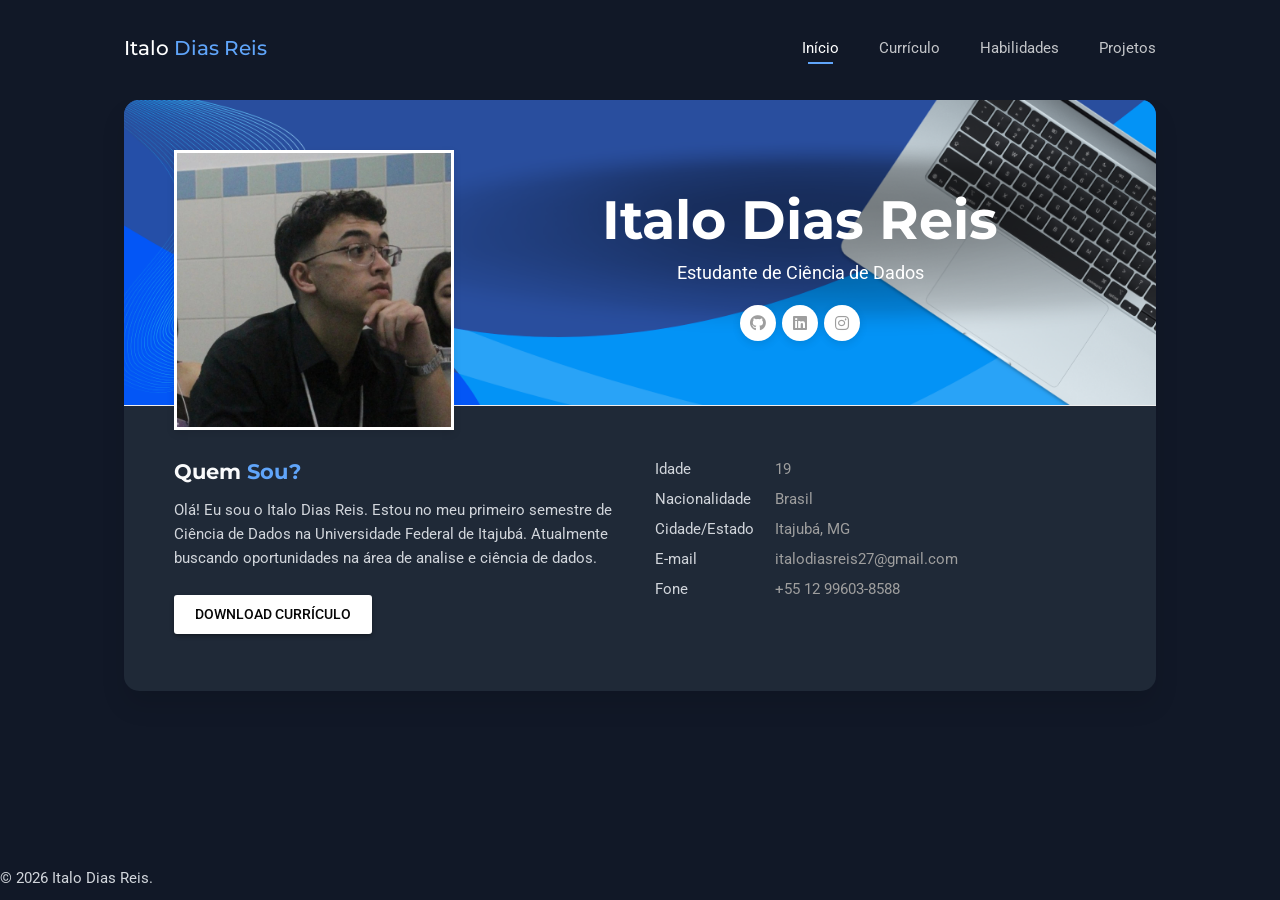
<file: index.html>
<!DOCTYPE html>
<html lang="pt-br" class="no-js">
  <head>
    <meta charset="UTF-8" />
    <meta http-equiv="X-UA-Compatible" content="IE=edge"> 
    <title>Italo Dias Reis</title>
    <meta name="viewport" content="width=device-width, initial-scale=1, maximum-scale=1" />
    <meta name="description" content="Curriculum vitae Italo Dias Reis" />
    <meta name="keywords" content="curriculo, vitae, geek, university, git, github" />
    <link rel="shortcut icon" href="favicon.ico">

    <link rel="stylesheet" href="css/bootstrap.min.css" type="text/css">
    <link rel="stylesheet" href="css/normalize.css" type="text/css">
    <link rel="stylesheet" href="css/animate.css" type="text/css">
    <link rel="stylesheet" href="css/transition-animations.css" type="text/css">
    <link rel="stylesheet" href="css/owl.carousel.css" type="text/css">
    <link rel="stylesheet" href="css/magnific-popup.css" type="text/css">
    <link rel="stylesheet" href="css/main-green.css" type="text/css">
    <link rel="stylesheet" href="https://cdnjs.cloudflare.com/ajax/libs/font-awesome/6.5.1/css/all.min.css">
    <script src="js/jquery-2.1.3.min.js"></script>
    <script src="js/modernizr.custom.js"></script>
  </head>

  <body class="material-template">
    <!-- Loading animation -->
    <div class="preloader">
      <div class="preloader-animation">
        <div class="preloader-spinner">
        </div>
      </div>
    </div>
    <!-- /Loading animation -->

    <div id="page" class="page">
      <!-- Header -->
      <header id="site_header" class="header mobile-menu-hide">
        <div class="header-content">
          <div class="site-title-block mobile-hidden">
            <a href="index.html#home"><div class="site-title">Italo <span>Dias Reis</span></div></a>
          </div>

          <!-- Navigation -->
          <div class="site-nav">
            <!-- Main menu -->
            <ul id="nav" class="site-main-menu">
              <li>
                <a class="pt-trigger" href="index.html#home">Início</a>
              </li>
              <li>
                <a class="pt-trigger" href="index.html#resume">Currículo</a>
              </li>
              <li>
                <a class="pt-trigger" href="index.html#services">Habilidades</a>
              </li>
              <li>
                <a class="pt-trigger" href="index.html#projetos">Projetos</a>
              </li>
            </ul>
            <!-- /Main menu -->
          </div>
          <!-- Navigation -->
        </div>
      </header>
      <!-- /Header -->

      <!-- Mobile Header -->
      <div class="mobile-header mobile-visible">
        <div class="mobile-logo-container">
          <div class="mobile-site-title">Italo Dias Reis</div>
        </div>

        <a class="menu-toggle mobile-visible">
          <i class="fa fa-bars"></i>
        </a>
      </div>
      <!-- /Mobile Header -->

      <!-- Main Content -->
      <div id="main" class="site-main">
        <!-- Page changer wrapper -->
        <div class="pt-wrapper">
          <!-- Subpages -->
          <div class="subpages">

            <!-- Home Subpage -->
            <section class="pt-page" data-id="home">
              <div class="section-inner start-page-content">
                <div class="page-header">
                  <div class="row">
                    <div class="col-sm-4 col-md-4 col-lg-4">
                      <div class="photo">
                        <img src="images/eu.jpeg" alt="Italo Dias Reis">
                      </div>
                    </div>

                    <div class="col-sm-8 col-md-8 col-lg-8">
                      <div class="title-block">
                        <h1>Italo Dias Reis</h1>
                        <div class="owl-carousel text-rotation">                                    
                          <div class="item">
                            <div class="sp-subtitle">Estudante de Ciência de Dados</div>
                          </div>
                          <div class="item">
                            <div class="sp-subtitle">Universidade Federal de Itajubá</div>
                          </div>
                        </div>
                      </div>

                      <div class="social-links">
                        <a href="https://github.com/Italo27-py" target="_blank">
                         <i class="fab fa-github"></i>
                        </a>

                        <a href="https://www.linkedin.com/in/italo-dias-reis-8693a5380/" target="_blank">
                         <i class="fab fa-linkedin"></i>
                        </a>

                        <a href="https://www.instagram.com/italo_dreis/" target="_blank">
                         <i class="fab fa-instagram"></i>
                        </a>
                      </div>
                    </div>
                  </div>
                </div>

                <div class="page-content">
                  <div class="row">

                    <div class="col-sm-6 col-md-6 col-lg-6">
                      <div class="about-me">
                        <div class="block-title">
                          <h3>Quem <span>Sou?</span></h3>
                        </div>
                        <p>Olá! Eu sou o Italo Dias Reis. Estou no meu primeiro semestre de Ciência de Dados na Universidade Federal de Itajubá.
                          Atualmente buscando oportunidades na área de analise e ciência de dados.
                        </p>
                      </div>
                      <div class="download-resume">
                        <a href="cv/Currículo Simples Profissional.pdf" class="btn btn-secondary" target="_blank">Download Currículo</a>
                      </div>
                    </div>

                    <div class="col-sm-6 col-md-6 col-lg-6">
                      <ul class="info-list">
                        <li><span class="title">Idade</span><span class="value">19</span></li>
                        <li><span class="title">Nacionalidade</span><span class="value">Brasil</span></li>
                        <li><span class="title">Cidade/Estado</span><span class="value">Itajubá, MG</span></li>
                        <li><span class="title">E-mail</span><span class="value">italodiasreis27@gmail.com</span></li>
                        <li><span class="title">Fone</span><span class="value">+55 12 99603-8588</span></li>
                      </ul>
                    </div>

                  </div>
                </div>
              </div>
            </section>
            <!-- End of Home Subpage -->

            <!-- Resume Subpage -->
            <section class="pt-page" data-id="resume">
              <div class="section-inner custom-page-content">
                <div class="page-header color-1">
                  <h2>Currículo</h2>
                </div>
                <div class="page-content">

                  <div class="row">
                    <div class="col-sm-6 col-md-6 col-lg-6">
                      <div class="block">
                        <div class="block-title">
                          <h3>Educação</h3>
                        </div>

                        <div class="timeline">
                          <!-- Education 1 -->
                          <div class="timeline-item">
                            <h4 class="item-title">Ciência de Dados</h4>
                            <span class="item-period">2026 - Atual</span>
                            <span class="item-small">UNIFEI</span>
                            <p class="item-description">Graduação voltada para programação, análise de dados e machine learning.</p>
                          </div>
                          <!-- / Education 1 -->

                          <!-- Education 2 -->
                          <div class="timeline-item">
                            <h4 class="item-title">Danki Code</h4>
                            <span class="item-period">2021 (80 horas)</span>
                            <span class="item-small">Danki Code</span>
                            <p class="item-description">Curso especializado em programação e desenvolvimento de jogos.</p>
                          </div>
                          <!-- / Education 2 -->

                          <!-- Education 3 -->
                          <div class="timeline-item">
                            <h4 class="item-title">Udemy</h4>
                            <span class="item-period">2026</span>
                            <span class="item-small">Udemy</span>
                            <p class="item-description">Curso especializado em aprendizado de Git e GitHub.</p>
                          </div>
                          <!-- / Education 3 -->
                        </div>
                      </div>
                    </div>

                    <div class="col-sm-6 col-md-6 col-lg-6">
                      <div class="block">
                        <div class="block-title">
                          <h3>Desenvolvimento profissional</h3>
                        </div>

                        <div class="timeline">
                          <!-- Experience 1 -->
                          <div class="timeline-item">
                            <h4 class="item-title">Trainee</h4>
                            <span class="item-period">2026 - Atual</span>
                            <span class="item-small">Asimov Jr.</span>
                            <p class="item-description">Atuação na área de projetos da Asimov Jr, desenvolvendo habilidades em Ciência de Dados, tecnologia e programação.</p>
                          </div>
                          <!-- / Experience 1 -->

                          <!-- Experience 2 -->
                          <div class="timeline-item">
                            <h4 class="item-title">Chefe da Edição de video</h4>
                            <span class="item-period">2022 - 2025</span>
                            <span class="item-small">Rugido Podcast</span>
                            <p class="item-description">Primeiro podcast de estudantes para estudantes. Projeto estudantil voltado a informar jovens no Brasil todo.</p>
                          </div>
                          <!-- / Experience 2 -->

                          
                        </div>
                      </div>
                    </div>
                  </div>

                  <div class="row">
                    <div class="col-sm-6 col-md-6 col-lg-6">
                      <div class="block">
                        <div class="block-title">
                          <h3>Tech <span>Skills</span></h3>
                        </div>

                        <div class="skills-info">
                          <h4>Edição de video</h4>                               
                          <div class="skill-container">
                            <div class="skill-percentage skill-1"></div>
                          </div>

                          <h4>Git/GitHub</h4>
                          <div class="skill-container">
                            <div class="skill-percentage skill-2"></div>
                          </div>

                          <h4>MiniTab</h4>
                          <div class="skill-container">
                            <div class="skill-percentage skill-3"></div>
                          </div> 
                        </div>

                      </div>
                    </div>

                    <div class="col-sm-6 col-md-6 col-lg-6">
                      <div class="block">
                        <div class="block-title">
                          <h3>Coding <span>Skills</span></h3>
                        </div>

                        <div class="skills-info">
                          <h4>Python</h4>                               
                          <div class="skill-container">
                            <div class="skill-percentage skill-4"></div>
                          </div>

                          <h4>SQL</h4>
                          <div class="skill-container">
                            <div class="skill-percentage skill-5"></div>
                          </div>
                        </div>
                        
                      </div>
                    </div>
                  </div>

                  <!-- Download Resume Button -->
                  <div class="row">
                    <div class="col-sm-12 col-md-12 col-lg-12">
                      <div class="block">
                        <div class="center download-resume">
                          <a href="cv/Currículo Simples Profissional.pdf" class="btn btn-secondary" target="_blank">Download Currículo</a>
                        </div>
                      </div>
                    </div>
                  </div>s
                  <!-- End of Download Resume Button -->

                </div>
              </div>
            </section>
            <!-- End of Resume Subpage -->


            <!-- Services Subpage -->
            <section class="pt-page" data-id="services">
              <div class="section-inner custom-page-content">
                <div class="page-header color-1">
                  <h2>Habilidades</h2>
                </div>
                <div class="page-content">
                  <!-- My Services -->
                  <div class="row">
                    <div class="col-sm-12 col-md-12">
                      <div class="block-title">
                        <h3>Minhas principais <span>habilidades</span></h3>
                      </div>
                    </div>

                    <div class="col-sm-6 col-md-3">
                      <div class="service-block"> 
                        <div class="service-info">
                          <!--<i class="service-icon fa fa-shopping-cart"></i>-->
                          <div class="service-image">
                            <img src="images/service/python_icon.png" alt="Responsive Design" class="mCS_img_loaded">
                          </div>
                          <h4>Python</h4>
                          <p>Desenvolvimento de scripts, automações e projetos voltados para tecnologia e análise de dados.</p>
                        </div>
                      </div>
                    </div>

                    <div class="col-sm-6 col-md-3">
                      <div class="service-block"> 
                        <div class="service-info">
                          <div class="service-image">
                            <img src="images/service/edição.png" alt="Photography" class="mCS_img_loaded">
                          </div>
                          <h4>Edição de Vídeo</h4>
                          <p>Experiência na criação e edição de conteúdos digitais para plataformas online e redes sociais.</p>
                        </div>
                    </div>
                    </div>

                    <div class="col-sm-6 col-md-3">
                      <div class="service-block"> 
                        <div class="service-info">
                          <div class="service-image">
                            <img src="images/service/problem.png" alt="Creativity" class="mCS_img_loaded">
                          </div>
                          <h4>Resolução de Problemas</h4>
                          <p>Capacidade de analisar situações, identificar soluções eficientes e aprender de forma autônoma.</p>
                        </div>
                      </div>
                    </div>

                    <div class="col-sm-6 col-md-3">
                      <div class="service-block"> 
                        <div class="service-info">
                          <div class="service-image">
                            <img src="images/service/comunication.png" alt="Advetising" class="mCS_img_loaded">
                          </div>
                          <h4>Comunicação</h4>
                          <p>Capacidade de se comunicar de forma clara e eficaz, principalmente em ambientes colaborativos.</p>
                        </div>
                      </div>
                    </div>
                  </div>
                  <!-- End of My Services -->

                  <!-- Ferramentas -->
                  <div class="row">
                    <div class="col-sm-12 col-md-12">
                      <div class="block-title">
                        <h3>Ferramentas</h3>
                      </div>

                      <div class="col-sm-4 col-md-2 subpage-block">
                        <div class="client-block">
                          <a><img src="images/clients/Pycharm.png" alt="image" class="mCS_img_loaded"></a>
                        </div>
                      </div>

                      <div class="col-sm-4 col-md-2 subpage-block">
                        <div class="client-block">
                          <a><img src="images/clients/vs code.png" alt="image" class="mCS_img_loaded"></a>
                        </div>
                      </div>

                      <div class="col-sm-4 col-md-2 subpage-block">
                        <div class="client-block">
                          <a><img src="images/clients/davinci resolve.png" alt="image" class="mCS_img_loaded"></a>
                        </div>
                      </div>

                      <div class="col-sm-4 col-md-2 subpage-block">
                        <div class="client-block">
                          <a><img src="images/clients/git.png" alt="image" class="mCS_img_loaded"></a>
                        </div>
                      </div>

                      <div class="col-sm-4 col-md-2 subpage-block">
                        <div class="client-block">
                          <a><img src="images/clients/excel.png" alt="image" class="mCS_img_loaded"></a>
                        </div>
                      </div>

                      <div class="col-sm-4 col-md-2 subpage-block">
                        <div class="client-block">
                          <a><img src="images/clients/minitab.png" alt="image" class="mCS_img_loaded"></a>
                        </div>
                      </div>

                    </div>
                  </div>
                </section>                
                  <!-- End of Clients -->

            <!-- Projetos Subpage -->
<section class="pt-page" data-id="projetos">

  <div class="section-inner custom-page-content">

    <div class="page-header color-1">
      <h2>Projetos</h2>
    </div>

    <div class="page-content">

      <div class="block-title">
        <h3>Meus principais <span>projetos</span></h3>
      </div>

      <!-- Projeto Grid -->
      <div class="projeto-grid">

        <!-- Projeto 1 -->
        <figure class="item">
          <a href="https://www.instagram.com/rugidopodcast/" target="_blank">

            <h5 class="projeto-nome">Rugido</h5>

            <img src="images/Projetos/Rugido podcast.png" alt="Rugido Produções">

            <div class="projeto-overlay">
              <small>Podcast estudantil</small>
              <i class="fa fa-microphone"></i>
            </div>

          </a>
        </figure>

        <!-- Projeto 2 -->
        <figure class="item">
  <a href="#" onclick="abrirModalUnifei(); return false;">

    <h5 class="projeto-nome">UNIFEI</h5>

    <img src="images/Projetos/UNIFEI.png" alt="UNIFEI">

    <div class="projeto-overlay">
      <small>Contato acadêmico</small>
      <i class="fa fa-university"></i>
    </div>

  </a>
</figure>

        <!-- Projeto 3 -->
        <figure class="item">
          <a href="https://www.instagram.com/asimovjr/" target="_blank">

            <h5 class="projeto-nome">ASIMOV JR</h5>

            <img src="images/Projetos/asimovjr_logo.jpg" alt="ASIMOV JR">
            <div class="projeto-overlay">
              <small>Empresa júnior</small>
              <i class="fa fa-code"></i>
            </div>

          </a>
        </figure>

      </div>
      <!-- /Projeto Grid -->
      <!-- Modal UNIFEI -->
      <div id="modal-unifei" class="modal-unifei">
  <div class="modal-unifei-content">

    <span class="modal-fechar" onclick="fecharModalUnifei()">&times;</span>

    <h3>Contato Acadêmico</h3>

    <p>
      Para fins acadêmicos, entre em contato pelo meu e-mail institucional:
    </p>

    <a href="mailto:d2026004385@unifei.edu.br" class="email-academico">
      d2026004385@unifei.edu.br
    </a>

  </div>
</div>
    </div>

  </div>

</section>
<!-- /Projetos Subpage -->

          </div>
        </div>
        <!-- /Page changer wrapper -->
      </div>
      <!-- /Main Content -->
    </div>
    <footer>
      <div class="footer-content">
        <p>&copy; 2026 Italo Dias Reis.</p>
      </div>
    </footer>
    <script type="text/javascript" src="js/bootstrap.min.js"></script>
    <script type="text/javascript" src="js/pages-switcher.js"></script>
    <script type="text/javascript" src="js/imagesloaded.pkgd.min.js"></script>
    <script type="text/javascript" src="js/validator.js"></script>
    <script type="text/javascript" src="js/jquery.shuffle.min.js"></script>
    <script type="text/javascript" src="js/masonry.pkgd.min.js"></script>
    <script type="text/javascript" src="js/owl.carousel.min.js"></script>
    <script type="text/javascript" src="js/jquery.magnific-popup.min.js"></script>
    <script type="text/javascript" src="js/jquery.hoverdir.js"></script>
    <script type="text/javascript" src="js/jquery.googlemap.js"></script>
    <script type="text/javascript" src="js/main.js"></script>
    <script>
  function abrirModalUnifei() {
    document.getElementById("modal-unifei").style.display = "block";
  }

  function fecharModalUnifei() {
    document.getElementById("modal-unifei").style.display = "none";
  }

  window.onclick = function(event) {
    var modal = document.getElementById("modal-unifei");

    if (event.target == modal) {
      modal.style.display = "none";
    }
  }
</script>
  </body>
</html>
</file>
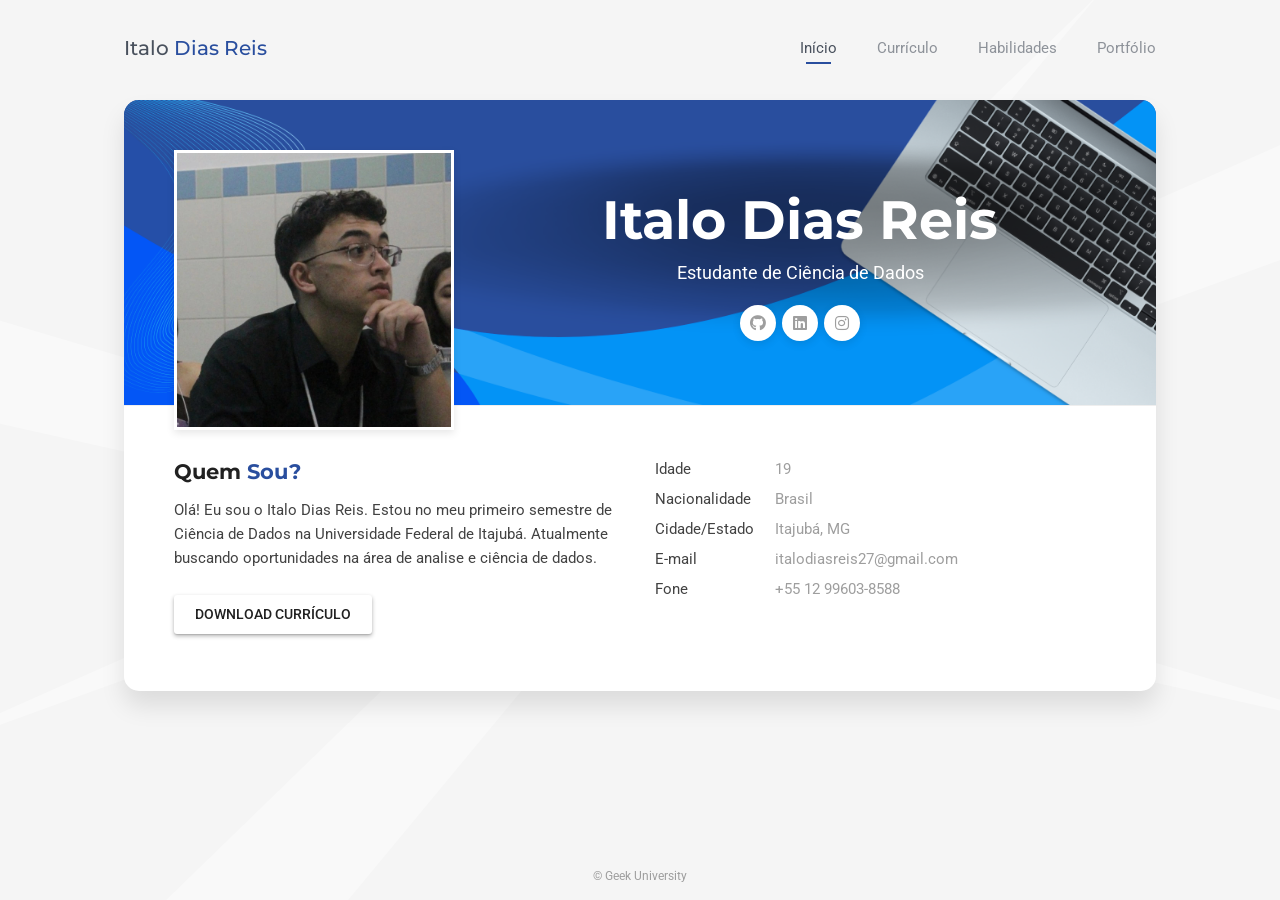
<file: Curriculo/italo27-py.github.io/index.html>
<!DOCTYPE html>
<html lang="pt-br" class="no-js">
  <head>
    <meta charset="UTF-8" />
    <meta http-equiv="X-UA-Compatible" content="IE=edge"> 
    <title>Italo Dias Reis</title>
    <meta name="viewport" content="width=device-width, initial-scale=1, maximum-scale=1" />
    <meta name="description" content="Curriculum vitae Italo Dias Reis" />
    <meta name="keywords" content="curriculo, vitae, geek, university, git, github" />
    <link rel="shortcut icon" href="favicon.ico">

    <link rel="stylesheet" href="css/bootstrap.min.css" type="text/css">
    <link rel="stylesheet" href="css/normalize.css" type="text/css">
    <link rel="stylesheet" href="css/animate.css" type="text/css">
    <link rel="stylesheet" href="css/transition-animations.css" type="text/css">
    <link rel="stylesheet" href="css/owl.carousel.css" type="text/css">
    <link rel="stylesheet" href="css/magnific-popup.css" type="text/css">
    <link rel="stylesheet" href="css/main-green.css" type="text/css">
    <link rel="stylesheet" href="https://cdnjs.cloudflare.com/ajax/libs/font-awesome/6.5.1/css/all.min.css">
    <script src="js/jquery-2.1.3.min.js"></script>
    <script src="js/modernizr.custom.js"></script>
  </head>

  <body class="material-template">
    <!-- Loading animation -->
    <div class="preloader">
      <div class="preloader-animation">
        <div class="preloader-spinner">
        </div>
      </div>
    </div>
    <!-- /Loading animation -->

    <div id="page" class="page">
      <!-- Header -->
      <header id="site_header" class="header mobile-menu-hide">
        <div class="header-content">
          <div class="site-title-block mobile-hidden">
            <a href="index.html#home"><div class="site-title">Italo <span>Dias Reis</span></div></a>
          </div>

          <!-- Navigation -->
          <div class="site-nav">
            <!-- Main menu -->
            <ul id="nav" class="site-main-menu">
              <li>
                <a class="pt-trigger" href="index.html#home">Início</a>
              </li>
              <li>
                <a class="pt-trigger" href="index.html#resume">Currículo</a>
              </li>
              <li>
                <a class="pt-trigger" href="index.html#services">Habilidades</a>
              </li>
              <li>
                <a class="pt-trigger" href="index.html#portfolio">Portfólio</a>
              </li>
            </ul>
            <!-- /Main menu -->
          </div>
          <!-- Navigation -->
        </div>
      </header>
      <!-- /Header -->

      <!-- Mobile Header -->
      <div class="mobile-header mobile-visible">
        <div class="mobile-logo-container">
          <div class="mobile-site-title">Italo Dias Reis</div>
        </div>

        <a class="menu-toggle mobile-visible">
          <i class="fa fa-bars"></i>
        </a>
      </div>
      <!-- /Mobile Header -->

      <!-- Main Content -->
      <div id="main" class="site-main">
        <!-- Page changer wrapper -->
        <div class="pt-wrapper">
          <!-- Subpages -->
          <div class="subpages">

            <!-- Home Subpage -->
            <section class="pt-page" data-id="home">
              <div class="section-inner start-page-content">
                <div class="page-header">
                  <div class="row">
                    <div class="col-sm-4 col-md-4 col-lg-4">
                      <div class="photo">
                        <img src="images/eu.jpeg" alt="Italo Dias Reis">
                      </div>
                    </div>

                    <div class="col-sm-8 col-md-8 col-lg-8">
                      <div class="title-block">
                        <h1>Italo Dias Reis</h1>
                        <div class="owl-carousel text-rotation">                                    
                          <div class="item">
                            <div class="sp-subtitle">Estudante de Ciência de Dados</div>
                          </div>
                          <div class="item">
                            <div class="sp-subtitle">Universidade Federal de Itajubá</div>
                          </div>
                        </div>
                      </div>

                      <div class="social-links">
                        <a href="https://github.com/Italo27-py" target="_blank">
                         <i class="fab fa-github"></i>
                        </a>

                        <a href="https://www.linkedin.com/in/italo-dias-reis-8693a5380/" target="_blank">
                         <i class="fab fa-linkedin"></i>
                        </a>

                        <a href="https://www.instagram.com/italo_dreis/" target="_blank">
                         <i class="fab fa-instagram"></i>
                        </a>
                      </div>
                    </div>
                  </div>
                </div>

                <div class="page-content">
                  <div class="row">

                    <div class="col-sm-6 col-md-6 col-lg-6">
                      <div class="about-me">
                        <div class="block-title">
                          <h3>Quem <span>Sou?</span></h3>
                        </div>
                        <p>Olá! Eu sou o Italo Dias Reis. Estou no meu primeiro semestre de Ciência de Dados na Universidade Federal de Itajubá.
                          Atualmente buscando oportunidades na área de analise e ciência de dados.
                        </p>
                      </div>
                      <div class="download-resume">
                        <a href="cv/Currículo Profissional.pdf" class="btn btn-secondary" target="_blank">Download Currículo</a>
                      </div>
                    </div>

                    <div class="col-sm-6 col-md-6 col-lg-6">
                      <ul class="info-list">
                        <li><span class="title">Idade</span><span class="value">19</span></li>
                        <li><span class="title">Nacionalidade</span><span class="value">Brasil</span></li>
                        <li><span class="title">Cidade/Estado</span><span class="value">Itajubá, MG</span></li>
                        <li><span class="title">E-mail</span><span class="value">italodiasreis27@gmail.com</span></li>
                        <li><span class="title">Fone</span><span class="value">+55 12 99603-8588</span></li>
                      </ul>
                    </div>

                  </div>
                </div>
              </div>
            </section>
            <!-- End of Home Subpage -->

            <!-- Resume Subpage -->
            <section class="pt-page" data-id="resume">
              <div class="section-inner custom-page-content">
                <div class="page-header color-1">
                  <h2>Currículo</h2>
                </div>
                <div class="page-content">

                  <div class="row">
                    <div class="col-sm-6 col-md-6 col-lg-6">
                      <div class="block">
                        <div class="block-title">
                          <h3>Educação</h3>
                        </div>

                        <div class="timeline">
                          <!-- Education 1 -->
                          <div class="timeline-item">
                            <h4 class="item-title">Ciência de Dados</h4>
                            <span class="item-period">2026 - Atual</span>
                            <span class="item-small">UNIFEI</span>
                            <p class="item-description">Graduação voltada para programação, análise de dados e machine learning.</p>
                          </div>
                          <!-- / Education 1 -->

                          <!-- Education 2 -->
                          <div class="timeline-item">
                            <h4 class="item-title">Danki Code</h4>
                            <span class="item-period">2021 (80 horas)</span>
                            <span class="item-small">Danki Code</span>
                            <p class="item-description">Curso especializado em programação e desenvolvimento de jogos.</p>
                          </div>
                          <!-- / Education 2 -->

                          <!-- Education 3 -->
                          <div class="timeline-item">
                            <h4 class="item-title">Udemy</h4>
                            <span class="item-period">2026</span>
                            <span class="item-small">Udemy</span>
                            <p class="item-description">Curso especializado em aprendizado de Git e GitHub.</p>
                          </div>
                          <!-- / Education 3 -->
                        </div>
                      </div>
                    </div>

                    <div class="col-sm-6 col-md-6 col-lg-6">
                      <div class="block">
                        <div class="block-title">
                          <h3>Desenvolvimento profissional</h3>
                        </div>

                        <div class="timeline">
                          <!-- Experience 1 -->
                          <div class="timeline-item">
                            <h4 class="item-title">Trainee</h4>
                            <span class="item-period">2026 - Atual</span>
                            <span class="item-small">Asimov Jr.</span>
                            <p class="item-description">Atuação na área de projetos da Asimov Jr, desenvolvendo habilidades em Ciência de Dados, tecnologia e programação.</p>
                          </div>
                          <!-- / Experience 1 -->

                          <!-- Experience 2 -->
                          <div class="timeline-item">
                            <h4 class="item-title">Chefe da Edição de video</h4>
                            <span class="item-period">2022 - 2025</span>
                            <span class="item-small">Rugido Podcast</span>
                            <p class="item-description">Primeiro podcast de estudantes para estudantes. Projeto estudantil voltado a informar jovens no Brasil todo.</p>
                          </div>
                          <!-- / Experience 2 -->

                          
                        </div>
                      </div>
                    </div>
                  </div>

                  <div class="row">
                    <div class="col-sm-6 col-md-6 col-lg-6">
                      <div class="block">
                        <div class="block-title">
                          <h3>Tech <span>Skills</span></h3>
                        </div>

                        <div class="skills-info">
                          <h4>Edição de video</h4>                               
                          <div class="skill-container">
                            <div class="skill-percentage skill-1"></div>
                          </div>

                          <h4>Git/GitHub</h4>
                          <div class="skill-container">
                            <div class="skill-percentage skill-2"></div>
                          </div>

                          <h4>MiniTab</h4>
                          <div class="skill-container">
                            <div class="skill-percentage skill-3"></div>
                          </div> 
                        </div>

                      </div>
                    </div>

                    <div class="col-sm-6 col-md-6 col-lg-6">
                      <div class="block">
                        <div class="block-title">
                          <h3>Coding <span>Skills</span></h3>
                        </div>

                        <div class="skills-info">
                          <h4>Python</h4>                               
                          <div class="skill-container">
                            <div class="skill-percentage skill-4"></div>
                          </div>

                          <h4>SQL</h4>
                          <div class="skill-container">
                            <div class="skill-percentage skill-5"></div>
                          </div>
                        </div>
                        
                      </div>
                    </div>
                  </div>

                  <!-- Download Resume Button -->
                  <div class="row">
                    <div class="col-sm-12 col-md-12 col-lg-12">
                      <div class="block">
                        <div class="center download-resume">
                          <a href="cv/resume.pdf" class="btn btn-secondary" target="_blank">Download Currículo</a>
                        </div>
                      </div>
                    </div>
                  </div>
                  <!-- End of Download Resume Button -->

                </div>
              </div>
            </section>
            <!-- End of Resume Subpage -->


            <!-- Services Subpage -->
            <section class="pt-page" data-id="services">
              <div class="section-inner custom-page-content">
                <div class="page-header color-1">
                  <h2>Habilidades</h2>
                </div>
                <div class="page-content">
                  <!-- My Services -->
                  <div class="row">
                    <div class="col-sm-12 col-md-12">
                      <div class="block-title">
                        <h3>Minhas principais <span>habilidades</span></h3>
                      </div>
                    </div>

                    <div class="col-sm-6 col-md-3">
                      <div class="service-block"> 
                        <div class="service-info">
                          <!--<i class="service-icon fa fa-shopping-cart"></i>-->
                          <div class="service-image">
                            <img src="images/service/python_icon.png" alt="Responsive Design" class="mCS_img_loaded">
                          </div>
                          <h4>Python</h4>
                          <p>Desenvolvimento de scripts, automações e projetos voltados para tecnologia e análise de dados.</p>
                        </div>
                      </div>
                    </div>

                    <div class="col-sm-6 col-md-3">
                      <div class="service-block"> 
                        <div class="service-info">
                          <div class="service-image">
                            <img src="images/service/edição.png" alt="Photography" class="mCS_img_loaded">
                          </div>
                          <h4>Edição de Vídeo</h4>
                          <p>Experiência na criação e edição de conteúdos digitais para plataformas online e redes sociais.</p>
                        </div>
                    </div>
                    </div>

                    <div class="col-sm-6 col-md-3">
                      <div class="service-block"> 
                        <div class="service-info">
                          <div class="service-image">
                            <img src="images/service/problem.png" alt="Creativity" class="mCS_img_loaded">
                          </div>
                          <h4>Resolução de Problemas</h4>
                          <p>Capacidade de analisar situações, identificar soluções eficientes e aprender de forma autônoma.</p>
                        </div>
                      </div>
                    </div>

                    <div class="col-sm-6 col-md-3">
                      <div class="service-block"> 
                        <div class="service-info">
                          <div class="service-image">
                            <img src="images/service/comunication.png" alt="Advetising" class="mCS_img_loaded">
                          </div>
                          <h4>Comunicação</h4>
                          <p>Capacidade de se comunicar de forma clara e eficaz, principalmente em ambientes colaborativos.</p>
                        </div>
                      </div>
                    </div>
                  </div>
                  <!-- End of My Services -->

                  <!-- Ferramentas -->
                  <div class="row">
                    <div class="col-sm-12 col-md-12">
                      <div class="block-title">
                        <h3>Ferramentas</h3>
                      </div>

                      <div class="col-sm-4 col-md-2 subpage-block">
                        <div class="client-block">
                          <a><img src="images/clients/Pycharm.png" alt="image" class="mCS_img_loaded"></a>
                        </div>
                      </div>

                      <div class="col-sm-4 col-md-2 subpage-block">
                        <div class="client-block">
                          <a><img src="images/clients/vs code.png" alt="image" class="mCS_img_loaded"></a>
                        </div>
                      </div>

                      <div class="col-sm-4 col-md-2 subpage-block">
                        <div class="client-block">
                          <a><img src="images/clients/davinci resolve.png" alt="image" class="mCS_img_loaded"></a>
                        </div>
                      </div>

                      <div class="col-sm-4 col-md-2 subpage-block">
                        <div class="client-block">
                          <a><img src="images/clients/git.png" alt="image" class="mCS_img_loaded"></a>
                        </div>
                      </div>

                      <div class="col-sm-4 col-md-2 subpage-block">
                        <div class="client-block">
                          <a><img src="images/clients/excel.png" alt="image" class="mCS_img_loaded"></a>
                        </div>
                      </div>

                      <div class="col-sm-4 col-md-2 subpage-block">
                        <div class="client-block">
                          <a><img src="images/clients/minitab.png" alt="image" class="mCS_img_loaded"></a>
                        </div>
                      </div>

                    </div>
                  </div>
                </section>                
                  <!-- End of Clients -->

               
            <!-- Portfolio Subpage -->
            <section class="pt-page" data-id="portfolio">
              <div class="section-inner custom-page-content">
                <div class="page-header color-1">
                  <h2>Portfólio</h2>
                </div>
                <div class="page-content">

                  <!-- Portfolio Content -->
                  <div class="portfolio-content">
                                
                    <!-- Portfolio filter -->
                    <ul id="portfolio_filters" class="portfolio-filters">
                      <li class="active">
                        <a class="filter btn btn-sm btn-link active" data-group="all">Tudo</a>
                      </li>
                      <li>
                        <a class="filter btn btn-sm btn-link" data-group="media">Web Design</a>
                      </li>
                      <li>
                        <a class="filter btn btn-sm btn-link" data-group="illustration">SEO</a>
                      </li>
                      <li>
                        <a class="filter btn btn-sm btn-link" data-group="video">Programação</a>
                      </li>
                    </ul>
                    <!-- End of Portfolio filter -->

                    <!-- Portfolio Grid -->
                    <div id="portfolio_grid" class="portfolio-grid portfolio-masonry masonry-grid-3">

                      <!-- Portfolio Item 1 -->
                      <figure class="item" data-groups='["all", "media"]'>
                        <a href="images/portfolio/full/3.jpg" class="lightbox" title="Duis Eu Eros Viverra">
                          <img src="images/portfolio/1.jpg" alt="">
                          <div>
                            <h5 class="name">Project Name</h5>
                            <small>Media</small>
                            <i class="fa fa-file-text-o"></i>
                          </div>
                        </a>
                      </figure>
                      <!-- /Portfolio Item 1 -->

                      <!-- Portfolio Item 2 -->
                      <figure class="item" data-groups='["all", "video"]'>
                        <a href="https://player.vimeo.com/video/97102654?autoplay=1" title="Praesent Dolor Ex" class="lightbox mfp-iframe">
                          <img src="images/portfolio/2.jpg" alt="">
                          <div>
                            <h5 class="name">Project Name</h5>
                            <small>Video</small>
                            <i class="fa fa-video-camera"></i>
                          </div>
                        </a>
                      </figure>
                      <!-- /Portfolio Item 2 -->

                      <!-- Portfolio Item 3 -->
                      <figure class="item" data-groups='["all","illustration"]'>
                        <a href="images/portfolio/full/3.jpg" class="lightbox" title="Duis Eu Eros Viverra">
                          <img src="images/portfolio/3.jpg" alt="">
                          <div>
                            <h5 class="name">Project Name</h5>
                            <small>Illustration</small>
                            <i class="fa fa-image"></i>
                          </div>
                        </a>
                      </figure>
                      <!-- /Portfolio Item 3 -->

                      <!-- Portfolio Item 4 -->
                      <figure class="item" data-groups='["all", "media"]'>
                        <a href="images/portfolio/full/4.jpg" class="lightbox" title="Duis Eu Eros Viverra">
                          <img src="images/portfolio/4.jpg" alt="">
                          <div>
                            <h5 class="name">Project Name</h5>
                            <small>Media</small>
                            <i class="fa fa-file-text-o"></i>
                          </div>
                        </a>
                      </figure>
                      <!-- /Portfolio Item 4 -->

                      <!-- Portfolio Item 5 -->
                      <figure class="item" data-groups='["all", "illustration"]'>
                        <a href="images/portfolio/full/5.jpg" class="lightbox" title="Aliquam Condimentum Magna Rhoncus">
                          <img src="images/portfolio/5.jpg" alt="">
                          <div>
                            <h5 class="name">Project Name</h5>
                            <small>Illustration</small>
                            <i class="fa fa-image"></i>
                          </div>
                        </a>
                      </figure>
                      <!-- /Portfolio Item 5 -->

                      <!-- Portfolio Item 6 -->
                      <figure class="item" data-groups='["all", "media"]'>
                        <a href="images/portfolio/full/6.jpg" class="lightbox" title="Duis Eu Eros Viverra">
                          <img src="images/portfolio/6.jpg" alt="">
                          <div>
                            <h5 class="name">Project Name</h5>
                            <small>Media</small>
                            <i class="fa fa-file-text-o"></i>
                          </div>
                        </a>
                      </figure>
                      <!-- /Portfolio Item 6 -->

                      <!-- Portfolio Item 7 -->
                      <figure class="item" data-groups='["all", "video"]'>
                        <a href="https://player.vimeo.com/video/97102654?autoplay=1" title="Nulla Facilisi" class="lightbox mfp-iframe">
                          <img src="images/portfolio/7.jpg" alt="">
                          <div>
                            <h5 class="name">Project Name</h5>
                            <small>Video</small>
                            <i class="fa fa-video-camera"></i>
                          </div>
                        </a>
                      </figure>
                      <!-- /Portfolio Item 7 -->

                      <!-- Portfolio Item 8 -->
                      <figure class="item" data-groups='["all",  "media"]'>
                       <a href="images/portfolio/full/1.jpg" class="lightbox" title="Duis Eu Eros Viverra">
                          <img src="images/portfolio/8.jpg" alt="">
                          <div>
                            <h5 class="name">Project Name</h5>
                            <small>Media</small>
                            <i class="fa fa-file-text-o"></i>
                          </div>
                        </a>
                      </figure>
                      <!-- /Portfolio Item 8 -->

                      <!-- Portfolio Item 9 -->
                      <figure class="item" data-groups='["all","illustration"]'>
                        <a href="images/portfolio/full/9.jpg" class="lightbox" title="Mauris Neque Dolor">
                          <img src="images/portfolio/9.jpg" alt="">
                          <div>
                            <h5 class="name">Project Name</h5>
                            <small>Illustration</small>
                            <i class="fa fa-image"></i>
                          </div>
                        </a>
                      </figure>
                      <!-- /Portfolio Item 9 -->

                      <!-- Portfolio Item 10 -->
                      <figure class="item" data-groups='["all", "video"]'>
                        <a href="https://player.vimeo.com/video/97102654?autoplay=1" title="Donec Lectus Arcu" class="lightbox mfp-iframe">
                          <img src="images/portfolio/10.jpg" alt="">
                          <div>
                            <h5 class="name">Project Name</h5>
                            <small>Video</small>
                            <i class="fa fa-video-camera"></i>
                          </div>
                        </a>
                      </figure>
                      <!-- /Portfolio Item 10 -->

                      <!-- Portfolio Item 11 -->
                      <figure class="item" data-groups='["all","illustration"]'>
                        <a href="images/portfolio/full/11.jpg" class="lightbox" title="Duis Eu Eros Viverra">
                          <img src="images/portfolio/11.jpg" alt="">
                          <div>
                            <h5 class="name">Project Name</h5>
                            <small>Illustration</small>
                            <i class="fa fa-image"></i>
                          </div>
                        </a>
                      </figure>
                      <!-- /Portfolio Item 11 -->

                      <!-- Portfolio Item 12 -->
                      <figure class="item" data-groups='["all","media"]'>
                        <a href="images/portfolio/full/1.jpg" class="lightbox" title="Duis Eu Eros Viverra">
                          <img src="images/portfolio/12.jpg" alt="">
                          <div>
                            <h5 class="name">Project Name</h5>
                            <small>Media</small>
                            <i class="fa fa-file-text-o"></i>
                          </div>
                        </a>
                      </figure>
                      <!-- /Portfolio Item 12 -->
                    </div>
                    <!-- /Portfolio Grid -->

                  </div>
                  <!-- /Portfolio Content -->
                </div>
              </div>
            </section>
            <!-- /Portfolio Subpage -->

          </div>
        </div>
        <!-- /Page changer wrapper -->
      </div>
      <!-- /Main Content -->
    </div>
    <footer>
      <div class="copyrights">&copy; Geek University</div>
    </footer>
    <script type="text/javascript" src="js/bootstrap.min.js"></script>
    <script type="text/javascript" src="js/pages-switcher.js"></script>
    <script type="text/javascript" src="js/imagesloaded.pkgd.min.js"></script>
    <script type="text/javascript" src="js/validator.js"></script>
    <script type="text/javascript" src="js/jquery.shuffle.min.js"></script>
    <script type="text/javascript" src="js/masonry.pkgd.min.js"></script>
    <script type="text/javascript" src="js/owl.carousel.min.js"></script>
    <script type="text/javascript" src="js/jquery.magnific-popup.min.js"></script>
    <script type="text/javascript" src="js/jquery.hoverdir.js"></script>
    <script type="text/javascript" src="js/jquery.googlemap.js"></script>
    <script type="text/javascript" src="js/main.js"></script>
  </body>
</html>
</file>
<file: css/transition-animations.css>
/* animation sets */

/* move from / to  */

.pt-page-moveToLeft {
	-webkit-animation: moveToLeft .6s ease both;
	animation: moveToLeft .6s ease both;
}

.pt-page-moveFromLeft {
	-webkit-animation: moveFromLeft .6s ease both;
	animation: moveFromLeft .6s ease both;
}

.pt-page-moveToRight {
	-webkit-animation: moveToRight .6s ease both;
	animation: moveToRight .6s ease both;
}

.pt-page-moveFromRight {
	-webkit-animation: moveFromRight .6s ease both;
	animation: moveFromRight .6s ease both;
}

.pt-page-moveToTop {
	-webkit-animation: moveToTop .6s ease both;
	animation: moveToTop .6s ease both;
}

.pt-page-moveFromTop {
	-webkit-animation: moveFromTop .6s ease both;
	animation: moveFromTop .6s ease both;
}

.pt-page-moveToBottom {
	-webkit-animation: moveToBottom .6s ease both;
	animation: moveToBottom .6s ease both;
}

.pt-page-moveFromBottom {
	-webkit-animation: moveFromBottom .6s ease both;
	animation: moveFromBottom .6s ease both;
}

/* fade */

.pt-page-fade {
	-webkit-animation: fade .7s ease both;
	animation: fade .7s ease both;
}

/* move from / to and fade */

.pt-page-moveToLeftFade {
	-webkit-animation: moveToLeftFade .7s ease both;
	animation: moveToLeftFade .7s ease both;
}

.pt-page-moveFromLeftFade {
	-webkit-animation: moveFromLeftFade .7s ease both;
	animation: moveFromLeftFade .7s ease both;
}

.pt-page-moveToRightFade {
	-webkit-animation: moveToRightFade .7s ease both;
	animation: moveToRightFade .7s ease both;
}

.pt-page-moveFromRightFade {
	-webkit-animation: moveFromRightFade .7s ease both;
	animation: moveFromRightFade .7s ease both;
}

.pt-page-moveToTopFade {
	-webkit-animation: moveToTopFade .7s ease both;
	animation: moveToTopFade .7s ease both;
}

.pt-page-moveFromTopFade {
	-webkit-animation: moveFromTopFade .7s ease both;
	animation: moveFromTopFade .7s ease both;
}

.pt-page-moveToBottomFade {
	-webkit-animation: moveToBottomFade .7s ease both;
	animation: moveToBottomFade .7s ease both;
}

.pt-page-moveFromBottomFade {
	-webkit-animation: moveFromBottomFade .7s ease both;
	animation: moveFromBottomFade .7s ease both;
}

/* move to with different easing */

.pt-page-moveToLeftEasing {
	-webkit-animation: moveToLeft .7s ease-in-out both;
	animation: moveToLeft .7s ease-in-out both;
}
.pt-page-moveToRightEasing {
	-webkit-animation: moveToRight .7s ease-in-out both;
	animation: moveToRight .7s ease-in-out both;
}
.pt-page-moveToTopEasing {
	-webkit-animation: moveToTop .7s ease-in-out both;
	animation: moveToTop .7s ease-in-out both;
}
.pt-page-moveToBottomEasing {
	-webkit-animation: moveToBottom .7s ease-in-out both;
	animation: moveToBottom .7s ease-in-out both;
}

/********************************* keyframes **************************************/

/* move from / to  */

@-webkit-keyframes moveToLeft {
	from { }
	to { -webkit-transform: translateX(-100%); }
}
@keyframes moveToLeft {
	from { }
	to { -webkit-transform: translateX(-100%); transform: translateX(-100%); }
}

@-webkit-keyframes moveFromLeft {
	from { -webkit-transform: translateX(-100%); }
}
@keyframes moveFromLeft {
	from { -webkit-transform: translateX(-100%); transform: translateX(-100%); }
}

@-webkit-keyframes moveToRight { 
	from { }
	to { -webkit-transform: translateX(100%); }
}
@keyframes moveToRight { 
	from { }
	to { -webkit-transform: translateX(100%); transform: translateX(100%); }
}

@-webkit-keyframes moveFromRight {
	from { -webkit-transform: translateX(100%); }
}
@keyframes moveFromRight {
	from { -webkit-transform: translateX(100%); transform: translateX(100%); }
}

@-webkit-keyframes moveToTop {
	from { }
	to { -webkit-transform: translateY(-100%); }
}
@keyframes moveToTop {
	from { }
	to { -webkit-transform: translateY(-100%); transform: translateY(-100%); }
}

@-webkit-keyframes moveFromTop {
	from { -webkit-transform: translateY(-100%); }
}
@keyframes moveFromTop {
	from { -webkit-transform: translateY(-100%); transform: translateY(-100%); }
}

@-webkit-keyframes moveToBottom {
	from { }
	to { -webkit-transform: translateY(100%); }
}
@keyframes moveToBottom {
	from { }
	to { -webkit-transform: translateY(100%); transform: translateY(100%); }
}

@-webkit-keyframes moveFromBottom {
	from { -webkit-transform: translateY(100%); }
}
@keyframes moveFromBottom {
	from { -webkit-transform: translateY(100%); transform: translateY(100%); }
}

/* fade */

@-webkit-keyframes fade {
	from { }
	to { opacity: 0.3; }
}
@keyframes fade {
	from { }
	to { opacity: 0.3; }
}

/* move from / to and fade */

@-webkit-keyframes moveToLeftFade {
	from { }
	to { opacity: 0.3; -webkit-transform: translateX(-100%); }
}
@keyframes moveToLeftFade {
	from { }
	to { opacity: 0.3; -webkit-transform: translateX(-100%); transform: translateX(-100%); }
}

@-webkit-keyframes moveFromLeftFade {
	from { opacity: 0.3; -webkit-transform: translateX(-100%); }
}
@keyframes moveFromLeftFade {
	from { opacity: 0.3; -webkit-transform: translateX(-100%); transform: translateX(-100%); }
}

@-webkit-keyframes moveToRightFade {
	from { }
	to { opacity: 0.3; -webkit-transform: translateX(100%); }
}
@keyframes moveToRightFade {
	from { }
	to { opacity: 0.3; -webkit-transform: translateX(100%); transform: translateX(100%); }
}

@-webkit-keyframes moveFromRightFade {
	from { opacity: 0.3; -webkit-transform: translateX(100%); }
}
@keyframes moveFromRightFade {
	from { opacity: 0.3; -webkit-transform: translateX(100%); transform: translateX(100%); }
}

@-webkit-keyframes moveToTopFade {
	from { }
	to { opacity: 0.3; -webkit-transform: translateY(-100%); }
}
@keyframes moveToTopFade {
	from { }
	to { opacity: 0.3; -webkit-transform: translateY(-100%); transform: translateY(-100%); }
}

@-webkit-keyframes moveFromTopFade {
	from { opacity: 0.3; -webkit-transform: translateY(-100%); }
}
@keyframes moveFromTopFade {
	from { opacity: 0.3; -webkit-transform: translateY(-100%); transform: translateY(-100%); }
}

@-webkit-keyframes moveToBottomFade {
	from { }
	to { opacity: 0.3; -webkit-transform: translateY(100%); }
}
@keyframes moveToBottomFade {
	from { }
	to { opacity: 0.3; -webkit-transform: translateY(100%); transform: translateY(100%); }
}

@-webkit-keyframes moveFromBottomFade {
	from { opacity: 0.3; -webkit-transform: translateY(100%); }
}
@keyframes moveFromBottomFade {
	from { opacity: 0.3; -webkit-transform: translateY(100%); transform: translateY(100%); }
}

/* scale and fade */

.pt-page-scaleDown {
	-webkit-animation: scaleDown .7s ease both;
	animation: scaleDown .7s ease both;
}

.pt-page-scaleUp {
	-webkit-animation: scaleUp .7s ease both;
	animation: scaleUp .7s ease both;
}

.pt-page-scaleUpDown {
	-webkit-animation: scaleUpDown .5s ease both;
	animation: scaleUpDown .5s ease both;
}

.pt-page-scaleDownUp {
	-webkit-animation: scaleDownUp .5s ease both;
	animation: scaleDownUp .5s ease both;
}

.pt-page-scaleDownCenter {
	-webkit-animation: scaleDownCenter .4s ease-in both;
	animation: scaleDownCenter .4s ease-in both;
}

.pt-page-scaleUpCenter {
	-webkit-animation: scaleUpCenter .4s ease-out both;
	animation: scaleUpCenter .4s ease-out both;
}

/********************************* keyframes **************************************/

/* scale and fade */

@-webkit-keyframes scaleDown {
	from { }
	to { opacity: 0; -webkit-transform: scale(.8); }
}
@keyframes scaleDown {
	from { }
	to { opacity: 0; -webkit-transform: scale(.8); transform: scale(.8); }
}

@-webkit-keyframes scaleUp {
	from { opacity: 0; -webkit-transform: scale(.8); }
}
@keyframes scaleUp {
	from { opacity: 0; -webkit-transform: scale(.8); transform: scale(.8); }
}

@-webkit-keyframes scaleUpDown {
	from { opacity: 0; -webkit-transform: scale(1.2); }
}
@keyframes scaleUpDown {
	from { opacity: 0; -webkit-transform: scale(1.2); transform: scale(1.2); }
}

@-webkit-keyframes scaleDownUp {
	from { }
	to { opacity: 0; -webkit-transform: scale(1.2); }
}
@keyframes scaleDownUp {
	from { }
	to { opacity: 0; -webkit-transform: scale(1.2); transform: scale(1.2); }
}

@-webkit-keyframes scaleDownCenter {
	from { }
	to { opacity: 0; -webkit-transform: scale(.7); }
}
@keyframes scaleDownCenter {
	from { }
	to { opacity: 0; -webkit-transform: scale(.7); transform: scale(.7); }
}

@-webkit-keyframes scaleUpCenter {
	from { opacity: 0; -webkit-transform: scale(.7); }
}
@keyframes scaleUpCenter {
	from { opacity: 0; -webkit-transform: scale(.7); transform: scale(.7); }
}

/* rotate sides first and scale */

.pt-page-rotateRightSideFirst {
	-webkit-transform-origin: 0% 50%;
	transform-origin: 0% 50%;
	-webkit-animation: rotateRightSideFirst .8s both ease-in;
	animation: rotateRightSideFirst .8s both ease-in;
}
.pt-page-rotateLeftSideFirst {
	-webkit-transform-origin: 100% 50%;
	transform-origin: 100% 50%;
	-webkit-animation: rotateLeftSideFirst .8s both ease-in;
	animation: rotateLeftSideFirst .8s both ease-in;
}
.pt-page-rotateTopSideFirst {
	-webkit-transform-origin: 50% 100%;
	transform-origin: 50% 100%;
	-webkit-animation: rotateTopSideFirst .8s both ease-in;
	animation: rotateTopSideFirst .8s both ease-in;
}
.pt-page-rotateBottomSideFirst {
	-webkit-transform-origin: 50% 0%;
	transform-origin: 50% 0%;
	-webkit-animation: rotateBottomSideFirst .8s both ease-in;
	animation: rotateBottomSideFirst .8s both ease-in;
}

/* flip */

.pt-page-flipOutRight {
	-webkit-transform-origin: 50% 50%;
	transform-origin: 50% 50%;
	-webkit-animation: flipOutRight .5s both ease-in;
	animation: flipOutRight .5s both ease-in;
}
.pt-page-flipInLeft {
	-webkit-transform-origin: 50% 50%;
	transform-origin: 50% 50%;
	-webkit-animation: flipInLeft .5s both ease-out;
	animation: flipInLeft .5s both ease-out;
}
.pt-page-flipOutLeft {
	-webkit-transform-origin: 50% 50%;
	transform-origin: 50% 50%;
	-webkit-animation: flipOutLeft .5s both ease-in;
	animation: flipOutLeft .5s both ease-in;
}
.pt-page-flipInRight {
	-webkit-transform-origin: 50% 50%;
	transform-origin: 50% 50%;
	-webkit-animation: flipInRight .5s both ease-out;
	animation: flipInRight .5s both ease-out;
}
.pt-page-flipOutTop {
	-webkit-transform-origin: 50% 50%;
	transform-origin: 50% 50%;
	-webkit-animation: flipOutTop .5s both ease-in;
	animation: flipOutTop .5s both ease-in;
}
.pt-page-flipInBottom {
	-webkit-transform-origin: 50% 50%;
	transform-origin: 50% 50%;
	-webkit-animation: flipInBottom .5s both ease-out;
	animation: flipInBottom .5s both ease-out;
}
.pt-page-flipOutBottom {
	-webkit-transform-origin: 50% 50%;
	transform-origin: 50% 50%;
	-webkit-animation: flipOutBottom .5s both ease-in;
	animation: flipOutBottom .5s both ease-in;
}
.pt-page-flipInTop {
	-webkit-transform-origin: 50% 50%;
	transform-origin: 50% 50%;
	-webkit-animation: flipInTop .5s both ease-out;
	animation: flipInTop .5s both ease-out;
}

/* rotate fall */

.pt-page-rotateFall {
	-webkit-transform-origin: 0% 0%;
	transform-origin: 0% 0%;
	-webkit-animation: rotateFall 1s both ease-in;
	animation: rotateFall 1s both ease-in;
}

/* rotate newspaper */
.pt-page-rotateOutNewspaper {
	-webkit-transform-origin: 50% 50%;
	transform-origin: 50% 50%;
	-webkit-animation: rotateOutNewspaper .5s both ease-in;
	animation: rotateOutNewspaper .5s both ease-in;
}
.pt-page-rotateInNewspaper {
	-webkit-transform-origin: 50% 50%;
	transform-origin: 50% 50%;
	-webkit-animation: rotateInNewspaper .5s both ease-out;
	animation: rotateInNewspaper .5s both ease-out;
}

/* push */
.pt-page-rotatePushLeft {
	-webkit-transform-origin: 0% 50%;
	transform-origin: 0% 50%;
	-webkit-animation: rotatePushLeft .8s both ease;
	animation: rotatePushLeft .8s both ease;
}
.pt-page-rotatePushRight {
	-webkit-transform-origin: 100% 50%;
	transform-origin: 100% 50%;
	-webkit-animation: rotatePushRight .8s both ease;
	animation: rotatePushRight .8s both ease;
}
.pt-page-rotatePushTop {
	-webkit-transform-origin: 50% 0%;
	transform-origin: 50% 0%;
	-webkit-animation: rotatePushTop .8s both ease;
	animation: rotatePushTop .8s both ease;
}
.pt-page-rotatePushBottom {
	-webkit-transform-origin: 50% 100%;
	transform-origin: 50% 100%;
	-webkit-animation: rotatePushBottom .8s both ease;
	animation: rotatePushBottom .8s both ease;
}

/* pull */
.pt-page-rotatePullRight {
	-webkit-transform-origin: 100% 50%;
	transform-origin: 100% 50%;
	-webkit-animation: rotatePullRight .5s both ease;
	animation: rotatePullRight .5s both ease;
}
.pt-page-rotatePullLeft {
	-webkit-transform-origin: 0% 50%;
	transform-origin: 0% 50%;
	-webkit-animation: rotatePullLeft .5s both ease;
	animation: rotatePullLeft .5s both ease;
}
.pt-page-rotatePullTop {
	-webkit-transform-origin: 50% 0%;
	transform-origin: 50% 0%;
	-webkit-animation: rotatePullTop .5s both ease;
	animation: rotatePullTop .5s both ease;
}
.pt-page-rotatePullBottom {
	-webkit-transform-origin: 50% 100%;
	transform-origin: 50% 100%;
	-webkit-animation: rotatePullBottom .5s both ease;
	animation: rotatePullBottom .5s both ease;
}

/* fold */
.pt-page-rotateFoldRight {
	-webkit-transform-origin: 0% 50%;
	transform-origin: 0% 50%;
	-webkit-animation: rotateFoldRight .7s both ease;
	animation: rotateFoldRight .7s both ease;
}
.pt-page-rotateFoldLeft {
	-webkit-transform-origin: 100% 50%;
	transform-origin: 100% 50%;
	-webkit-animation: rotateFoldLeft .7s both ease;
	animation: rotateFoldLeft .7s both ease;
}
.pt-page-rotateFoldTop {
	-webkit-transform-origin: 50% 100%;
	transform-origin: 50% 100%;
	-webkit-animation: rotateFoldTop .7s both ease;
	animation: rotateFoldTop .7s both ease;
}
.pt-page-rotateFoldBottom {
	-webkit-transform-origin: 50% 0%;
	transform-origin: 50% 0%;
	-webkit-animation: rotateFoldBottom .7s both ease;
	animation: rotateFoldBottom .7s both ease;
}

/* unfold */
.pt-page-rotateUnfoldLeft {
	-webkit-transform-origin: 100% 50%;
	transform-origin: 100% 50%;
	-webkit-animation: rotateUnfoldLeft .7s both ease;
	animation: rotateUnfoldLeft .7s both ease;
}
.pt-page-rotateUnfoldRight {
	-webkit-transform-origin: 0% 50%;
	transform-origin: 0% 50%;
	-webkit-animation: rotateUnfoldRight .7s both ease;
	animation: rotateUnfoldRight .7s both ease;
}
.pt-page-rotateUnfoldTop {
	-webkit-transform-origin: 50% 100%;
	transform-origin: 50% 100%;
	-webkit-animation: rotateUnfoldTop .7s both ease;
	animation: rotateUnfoldTop .7s both ease;
}
.pt-page-rotateUnfoldBottom {
	-webkit-transform-origin: 50% 0%;
	transform-origin: 50% 0%;
	-webkit-animation: rotateUnfoldBottom .7s both ease;
	animation: rotateUnfoldBottom .7s both ease;
}

/* room walls */
.pt-page-rotateRoomLeftOut {
	-webkit-transform-origin: 100% 50%;
	transform-origin: 100% 50%;
	-webkit-animation: rotateRoomLeftOut .8s both ease;
	animation: rotateRoomLeftOut .8s both ease;
}
.pt-page-rotateRoomLeftIn {
	-webkit-transform-origin: 0% 50%;
	transform-origin: 0% 50%;
	-webkit-animation: rotateRoomLeftIn .8s both ease;
	animation: rotateRoomLeftIn .8s both ease;
}
.pt-page-rotateRoomRightOut {
	-webkit-transform-origin: 0% 50%;
	transform-origin: 0% 50%;
	-webkit-animation: rotateRoomRightOut .8s both ease;
	animation: rotateRoomRightOut .8s both ease;
}
.pt-page-rotateRoomRightIn {
	-webkit-transform-origin: 100% 50%;
	transform-origin: 100% 50%;
	-webkit-animation: rotateRoomRightIn .8s both ease;
	animation: rotateRoomRightIn .8s both ease;
}
.pt-page-rotateRoomTopOut {
	-webkit-transform-origin: 50% 100%;
	transform-origin: 50% 100%;
	-webkit-animation: rotateRoomTopOut .8s both ease;
	animation: rotateRoomTopOut .8s both ease;
}
.pt-page-rotateRoomTopIn {
	-webkit-transform-origin: 50% 0%;
	transform-origin: 50% 0%;
	-webkit-animation: rotateRoomTopIn .8s both ease;
	animation: rotateRoomTopIn .8s both ease;
}
.pt-page-rotateRoomBottomOut {
	-webkit-transform-origin: 50% 0%;
	transform-origin: 50% 0%;
	-webkit-animation: rotateRoomBottomOut .8s both ease;
	animation: rotateRoomBottomOut .8s both ease;
}
.pt-page-rotateRoomBottomIn {
	-webkit-transform-origin: 50% 100%;
	transform-origin: 50% 100%;
	-webkit-animation: rotateRoomBottomIn .8s both ease;
	animation: rotateRoomBottomIn .8s both ease;
}

/* cube */
.pt-page-rotateCubeLeftOut {
	-webkit-transform-origin: 100% 50%;
	transform-origin: 100% 50%;
	-webkit-animation: rotateCubeLeftOut .6s both ease-in;
	animation: rotateCubeLeftOut .6s both ease-in;
}
.pt-page-rotateCubeLeftIn {
	-webkit-transform-origin: 0% 50%;
	transform-origin: 0% 50%;
	-webkit-animation: rotateCubeLeftIn .6s both ease-in;
	animation: rotateCubeLeftIn .6s both ease-in;
}
.pt-page-rotateCubeRightOut {
	-webkit-transform-origin: 0% 50%;
	transform-origin: 0% 50%;
	-webkit-animation: rotateCubeRightOut .6s both ease-in;
	animation: rotateCubeRightOut .6s both ease-in;
}
.pt-page-rotateCubeRightIn {
	-webkit-transform-origin: 100% 50%;
	transform-origin: 100% 50%;
	-webkit-animation: rotateCubeRightIn .6s both ease-in;
	animation: rotateCubeRightIn .6s both ease-in;
}
.pt-page-rotateCubeTopOut {
	-webkit-transform-origin: 50% 100%;
	transform-origin: 50% 100%;
	-webkit-animation: rotateCubeTopOut .6s both ease-in;
	animation: rotateCubeTopOut .6s both ease-in;
}
.pt-page-rotateCubeTopIn {
	-webkit-transform-origin: 50% 0%;
	transform-origin: 50% 0%;
	-webkit-animation: rotateCubeTopIn .6s both ease-in;
	animation: rotateCubeTopIn .6s both ease-in;
}
.pt-page-rotateCubeBottomOut {
	-webkit-transform-origin: 50% 0%;
	transform-origin: 50% 0%;
	-webkit-animation: rotateCubeBottomOut .6s both ease-in;
	animation: rotateCubeBottomOut .6s both ease-in;
}
.pt-page-rotateCubeBottomIn {
	-webkit-transform-origin: 50% 100%;
	transform-origin: 50% 100%;
	-webkit-animation: rotateCubeBottomIn .6s both ease-in;
	animation: rotateCubeBottomIn .6s both ease-in;
}

/* carousel */
.pt-page-rotateCarouselLeftOut {
	-webkit-transform-origin: 100% 50%;
	transform-origin: 100% 50%;
	-webkit-animation: rotateCarouselLeftOut .8s both ease;
	animation: rotateCarouselLeftOut .8s both ease;
}
.pt-page-rotateCarouselLeftIn {
	-webkit-transform-origin: 0% 50%;
	transform-origin: 0% 50%;
	-webkit-animation: rotateCarouselLeftIn .8s both ease;
	animation: rotateCarouselLeftIn .8s both ease;
}
.pt-page-rotateCarouselRightOut {
	-webkit-transform-origin: 0% 50%;
	transform-origin: 0% 50%;
	-webkit-animation: rotateCarouselRightOut .8s both ease;
	animation: rotateCarouselRightOut .8s both ease;
}
.pt-page-rotateCarouselRightIn {
	-webkit-transform-origin: 100% 50%;
	transform-origin: 100% 50%;
	-webkit-animation: rotateCarouselRightIn .8s both ease;
	animation: rotateCarouselRightIn .8s both ease;
}
.pt-page-rotateCarouselTopOut {
	-webkit-transform-origin: 50% 100%;
	transform-origin: 50% 100%;
	-webkit-animation: rotateCarouselTopOut .8s both ease;
	animation: rotateCarouselTopOut .8s both ease;
}
.pt-page-rotateCarouselTopIn {
	-webkit-transform-origin: 50% 0%;
	transform-origin: 50% 0%;
	-webkit-animation: rotateCarouselTopIn .8s both ease;
	animation: rotateCarouselTopIn .8s both ease;
}
.pt-page-rotateCarouselBottomOut {
	-webkit-transform-origin: 50% 0%;
	transform-origin: 50% 0%;
	-webkit-animation: rotateCarouselBottomOut .8s both ease;
	animation: rotateCarouselBottomOut .8s both ease;
}
.pt-page-rotateCarouselBottomIn {
	-webkit-transform-origin: 50% 100%;
	transform-origin: 50% 100%;
	-webkit-animation: rotateCarouselBottomIn .8s both ease;
	animation: rotateCarouselBottomIn .8s both ease;
}

/* sides */
.pt-page-rotateSidesOut {
	-webkit-transform-origin: -50% 50%;
	transform-origin: -50% 50%;
	-webkit-animation: rotateSidesOut .5s both ease-in;
	animation: rotateSidesOut .5s both ease-in;
}
.pt-page-rotateSidesIn {
	-webkit-transform-origin: 150% 50%;
	transform-origin: 150% 50%;
	-webkit-animation: rotateSidesIn .5s both ease-out;
	animation: rotateSidesIn .5s both ease-out;
}

/* slide */
.pt-page-rotateSlideOut {
	-webkit-animation: rotateSlideOut 1s both ease;
	animation: rotateSlideOut 1s both ease;
}
.pt-page-rotateSlideIn {
	-webkit-animation: rotateSlideIn 1s both ease;
	animation: rotateSlideIn 1s both ease;
}

/********************************* keyframes **************************************/

/* rotate sides first and scale */

@-webkit-keyframes rotateRightSideFirst {
	0% { }
	40% { -webkit-transform: rotateY(15deg); opacity: .8; -webkit-animation-timing-function: ease-out; }
	100% { -webkit-transform: scale(0.8) translateZ(-200px); opacity:0; }
}
@keyframes rotateRightSideFirst {
	0% { }
	40% { -webkit-transform: rotateY(15deg); transform: rotateY(15deg); opacity: .8; -webkit-animation-timing-function: ease-out; animation-timing-function: ease-out; }
	100% { -webkit-transform: scale(0.8) translateZ(-200px); transform: scale(0.8) translateZ(-200px); opacity:0; }
}

@-webkit-keyframes rotateLeftSideFirst {
	0% { }
	40% { -webkit-transform: rotateY(-15deg); opacity: .8; -webkit-animation-timing-function: ease-out; }
	100% { -webkit-transform: scale(0.8) translateZ(-200px); opacity:0; }
}
@keyframes rotateLeftSideFirst {
	0% { }
	40% { -webkit-transform: rotateY(-15deg); transform: rotateY(-15deg); opacity: .8; -webkit-animation-timing-function: ease-out; animation-timing-function: ease-out; }
	100% { -webkit-transform: scale(0.8) translateZ(-200px); transform: scale(0.8) translateZ(-200px); opacity:0; }
}

@-webkit-keyframes rotateTopSideFirst {
	0% { }
	40% { -webkit-transform: rotateX(15deg); opacity: .8; -webkit-animation-timing-function: ease-out; }
	100% { -webkit-transform: scale(0.8) translateZ(-200px); opacity:0; }
}
@keyframes rotateTopSideFirst {
	0% { }
	40% { -webkit-transform: rotateX(15deg); transform: rotateX(15deg); opacity: .8; -webkit-animation-timing-function: ease-out; animation-timing-function: ease-out; }
	100% { -webkit-transform: scale(0.8) translateZ(-200px); transform: scale(0.8) translateZ(-200px); opacity:0; }
}

@-webkit-keyframes rotateBottomSideFirst {
	0% { }
	40% { -webkit-transform: rotateX(-15deg); opacity: .8; -webkit-animation-timing-function: ease-out; }
	100% { -webkit-transform: scale(0.8) translateZ(-200px); opacity:0; }
}
@keyframes rotateBottomSideFirst {
	0% { }
	40% { -webkit-transform: rotateX(-15deg); transform: rotateX(-15deg); opacity: .8; -webkit-animation-timing-function: ease-out; animation-timing-function: ease-out; }
	100% { -webkit-transform: scale(0.8) translateZ(-200px); transform: scale(0.8) translateZ(-200px); opacity:0; }
}

/* flip */

@-webkit-keyframes flipOutRight {
	from { }
	to { -webkit-transform: translateZ(-1000px) rotateY(90deg); opacity: 0.2; }
}
@keyframes flipOutRight {
	from { }
	to { -webkit-transform: translateZ(-1000px) rotateY(90deg); transform: translateZ(-1000px) rotateY(90deg); opacity: 0.2; }
}

@-webkit-keyframes flipInLeft {
	from { -webkit-transform: translateZ(-1000px) rotateY(-90deg); opacity: 0.2; }
}
@keyframes flipInLeft {
	from { -webkit-transform: translateZ(-1000px) rotateY(-90deg); transform: translateZ(-1000px) rotateY(-90deg); opacity: 0.2; }
}

@-webkit-keyframes flipOutLeft {
	from { }
	to { -webkit-transform: translateZ(-1000px) rotateY(-90deg); opacity: 0.2; }
}
@keyframes flipOutLeft {
	from { }
	to { -webkit-transform: translateZ(-1000px) rotateY(-90deg); transform: translateZ(-1000px) rotateY(-90deg); opacity: 0.2; }
}

@-webkit-keyframes flipInRight {
	from { -webkit-transform: translateZ(-1000px) rotateY(90deg); opacity: 0.2; }
}
@keyframes flipInRight {
	from { -webkit-transform: translateZ(-1000px) rotateY(90deg); transform: translateZ(-1000px) rotateY(90deg); opacity: 0.2; }
}

@-webkit-keyframes flipOutTop {
	from { }
	to { -webkit-transform: translateZ(-1000px) rotateX(90deg); opacity: 0.2; }
}
@keyframes flipOutTop {
	from { }
	to { -webkit-transform: translateZ(-1000px) rotateX(90deg); transform: translateZ(-1000px) rotateX(90deg); opacity: 0.2; }
}

@-webkit-keyframes flipInBottom {
	from { -webkit-transform: translateZ(-1000px) rotateX(-90deg); opacity: 0.2; }
}
@keyframes flipInBottom {
	from { -webkit-transform: translateZ(-1000px) rotateX(-90deg); transform: translateZ(-1000px) rotateX(-90deg); opacity: 0.2; }
}

@-webkit-keyframes flipOutBottom {
	from { }
	to { -webkit-transform: translateZ(-1000px) rotateX(-90deg); opacity: 0.2; }
}
@keyframes flipOutBottom {
	from { }
	to { -webkit-transform: translateZ(-1000px) rotateX(-90deg); transform: translateZ(-1000px) rotateX(-90deg); opacity: 0.2; }
}

@-webkit-keyframes flipInTop {
	from { -webkit-transform: translateZ(-1000px) rotateX(90deg); opacity: 0.2; }
}
@keyframes flipInTop {
	from { -webkit-transform: translateZ(-1000px) rotateX(90deg); transform: translateZ(-1000px) rotateX(90deg); opacity: 0.2; }
}

/* fall */

@-webkit-keyframes rotateFall {
	0% { -webkit-transform: rotateZ(0deg); }
	20% { -webkit-transform: rotateZ(10deg); -webkit-animation-timing-function: ease-out; }
	40% { -webkit-transform: rotateZ(17deg); }
	60% { -webkit-transform: rotateZ(16deg); }
	100% { -webkit-transform: translateY(100%) rotateZ(17deg); }
}
@keyframes rotateFall {
	0% { -webkit-transform: rotateZ(0deg); transform: rotateZ(0deg); }
	20% { -webkit-transform: rotateZ(10deg); transform: rotateZ(10deg); -webkit-animation-timing-function: ease-out; animation-timing-function: ease-out; }
	40% { -webkit-transform: rotateZ(17deg); transform: rotateZ(17deg); }
	60% { -webkit-transform: rotateZ(16deg); transform: rotateZ(16deg); }
	100% { -webkit-transform: translateY(100%) rotateZ(17deg); transform: translateY(100%) rotateZ(17deg); }
}

/* newspaper */

@-webkit-keyframes rotateOutNewspaper {
	from { }
	to { -webkit-transform: translateZ(-3000px) rotateZ(360deg); opacity: 0; }
}
@keyframes rotateOutNewspaper {
	from { }
	to { -webkit-transform: translateZ(-3000px) rotateZ(360deg); transform: translateZ(-3000px) rotateZ(360deg); opacity: 0; }
}

@-webkit-keyframes rotateInNewspaper {
	from { -webkit-transform: translateZ(-3000px) rotateZ(-360deg); opacity: 0; }
}
@keyframes rotateInNewspaper {
	from { -webkit-transform: translateZ(-3000px) rotateZ(-360deg); transform: translateZ(-3000px) rotateZ(-360deg); opacity: 0; }
}

/* push */

@-webkit-keyframes rotatePushLeft {
	from { }
	to { opacity: 0; -webkit-transform: rotateY(90deg); }
}
@keyframes rotatePushLeft {
	from { }
	to { opacity: 0; -webkit-transform: rotateY(90deg); transform: rotateY(90deg); }
}

@-webkit-keyframes rotatePushRight {
	from { }
	to { opacity: 0; -webkit-transform: rotateY(-90deg); }
}
@keyframes rotatePushRight {
	from { }
	to { opacity: 0; -webkit-transform: rotateY(-90deg); transform: rotateY(-90deg); }
}

@-webkit-keyframes rotatePushTop {
	from { }
	to { opacity: 0; -webkit-transform: rotateX(-90deg); }
}
@keyframes rotatePushTop {
	from { }
	to { opacity: 0; -webkit-transform: rotateX(-90deg); transform: rotateX(-90deg); }
}

@-webkit-keyframes rotatePushBottom {
	from { }
	to { opacity: 0; -webkit-transform: rotateX(90deg); }
}
@keyframes rotatePushBottom {
	from { }
	to { opacity: 0; -webkit-transform: rotateX(90deg); transform: rotateX(90deg); }
}

/* pull */

@-webkit-keyframes rotatePullRight {
	from { opacity: 0; -webkit-transform: rotateY(-90deg); }
}
@keyframes rotatePullRight {
	from { opacity: 0; -webkit-transform: rotateY(-90deg); transform: rotateY(-90deg); }
}

@-webkit-keyframes rotatePullLeft {
	from { opacity: 0; -webkit-transform: rotateY(90deg); }
}
@keyframes rotatePullLeft {
	from { opacity: 0; -webkit-transform: rotateY(90deg); transform: rotateY(90deg); }
}

@-webkit-keyframes rotatePullTop {
	from { opacity: 0; -webkit-transform: rotateX(-90deg); }
}
@keyframes rotatePullTop {
	from { opacity: 0; -webkit-transform: rotateX(-90deg); transform: rotateX(-90deg); }
}

@-webkit-keyframes rotatePullBottom {
	from { opacity: 0; -webkit-transform: rotateX(90deg); }
}
@keyframes rotatePullBottom {
	from { opacity: 0; -webkit-transform: rotateX(90deg); transform: rotateX(90deg); }
}

/* fold */

@-webkit-keyframes rotateFoldRight {
	from { }
	to { opacity: 0; -webkit-transform: translateX(100%) rotateY(90deg); }
}
@keyframes rotateFoldRight {
	from { }
	to { opacity: 0; -webkit-transform: translateX(100%) rotateY(90deg); transform: translateX(100%) rotateY(90deg); }
}

@-webkit-keyframes rotateFoldLeft {
	from { }
	to { opacity: 0; -webkit-transform: translateX(-100%) rotateY(-90deg); }
}
@keyframes rotateFoldLeft {
	from { }
	to { opacity: 0; -webkit-transform: translateX(-100%) rotateY(-90deg); transform: translateX(-100%) rotateY(-90deg); }
}

@-webkit-keyframes rotateFoldTop {
	from { }
	to { opacity: 0; -webkit-transform: translateY(-100%) rotateX(90deg); }
}
@keyframes rotateFoldTop {
	from { }
	to { opacity: 0; -webkit-transform: translateY(-100%) rotateX(90deg); transform: translateY(-100%) rotateX(90deg); }
}

@-webkit-keyframes rotateFoldBottom {
	from { }
	to { opacity: 0; -webkit-transform: translateY(100%) rotateX(-90deg); }
}
@keyframes rotateFoldBottom {
	from { }
	to { opacity: 0; -webkit-transform: translateY(100%) rotateX(-90deg); transform: translateY(100%) rotateX(-90deg); }
}

/* unfold */

@-webkit-keyframes rotateUnfoldLeft {
	from { opacity: 0; -webkit-transform: translateX(-100%) rotateY(-90deg); }
}
@keyframes rotateUnfoldLeft {
	from { opacity: 0; -webkit-transform: translateX(-100%) rotateY(-90deg); transform: translateX(-100%) rotateY(-90deg); }
}

@-webkit-keyframes rotateUnfoldRight {
	from { opacity: 0; -webkit-transform: translateX(100%) rotateY(90deg); }
}
@keyframes rotateUnfoldRight {
	from { opacity: 0; -webkit-transform: translateX(100%) rotateY(90deg); transform: translateX(100%) rotateY(90deg); }
}

@-webkit-keyframes rotateUnfoldTop {
	from { opacity: 0; -webkit-transform: translateY(-100%) rotateX(90deg); }
}
@keyframes rotateUnfoldTop {
	from { opacity: 0; -webkit-transform: translateY(-100%) rotateX(90deg); transform: translateY(-100%) rotateX(90deg); }
}

@-webkit-keyframes rotateUnfoldBottom {
	from { opacity: 0; -webkit-transform: translateY(100%) rotateX(-90deg); }
}
@keyframes rotateUnfoldBottom {
	from { opacity: 0; -webkit-transform: translateY(100%) rotateX(-90deg); transform: translateY(100%) rotateX(-90deg); }
}

/* room walls */

@-webkit-keyframes rotateRoomLeftOut {
	from { }
	to { opacity: .3; -webkit-transform: translateX(-100%) rotateY(90deg); }
}
@keyframes rotateRoomLeftOut {
	from { }
	to { opacity: .3; -webkit-transform: translateX(-100%) rotateY(90deg); transform: translateX(-100%) rotateY(90deg); }
}

@-webkit-keyframes rotateRoomLeftIn {
	from { opacity: .3; -webkit-transform: translateX(100%) rotateY(-90deg); }
}
@keyframes rotateRoomLeftIn {
	from { opacity: .3; -webkit-transform: translateX(100%) rotateY(-90deg); transform: translateX(100%) rotateY(-90deg); }
}

@-webkit-keyframes rotateRoomRightOut {
	from { }
	to { opacity: .3; -webkit-transform: translateX(100%) rotateY(-90deg); }
}
@keyframes rotateRoomRightOut {
	from { }
	to { opacity: .3; -webkit-transform: translateX(100%) rotateY(-90deg); transform: translateX(100%) rotateY(-90deg); }
}

@-webkit-keyframes rotateRoomRightIn {
	from { opacity: .3; -webkit-transform: translateX(-100%) rotateY(90deg); }
}
@keyframes rotateRoomRightIn {
	from { opacity: .3; -webkit-transform: translateX(-100%) rotateY(90deg); transform: translateX(-100%) rotateY(90deg); }
}

@-webkit-keyframes rotateRoomTopOut {
	from { }
	to { opacity: .3; -webkit-transform: translateY(-100%) rotateX(-90deg); }
}
@keyframes rotateRoomTopOut {
	from { }
	to { opacity: .3; -webkit-transform: translateY(-100%) rotateX(-90deg); transform: translateY(-100%) rotateX(-90deg); }
}

@-webkit-keyframes rotateRoomTopIn {
	from { opacity: .3; -webkit-transform: translateY(100%) rotateX(90deg); }
}
@keyframes rotateRoomTopIn {
	from { opacity: .3; -webkit-transform: translateY(100%) rotateX(90deg); transform: translateY(100%) rotateX(90deg); }
}

@-webkit-keyframes rotateRoomBottomOut {
	from { }
	to { opacity: .3; -webkit-transform: translateY(100%) rotateX(90deg); }
}
@keyframes rotateRoomBottomOut {
	from { }
	to { opacity: .3; -webkit-transform: translateY(100%) rotateX(90deg); transform: translateY(100%) rotateX(90deg); }
}

@-webkit-keyframes rotateRoomBottomIn {
	from { opacity: .3; -webkit-transform: translateY(-100%) rotateX(-90deg); }
}
@keyframes rotateRoomBottomIn {
	from { opacity: .3; -webkit-transform: translateY(-100%) rotateX(-90deg); transform: translateY(-100%) rotateX(-90deg); }
}

/* cube */

@-webkit-keyframes rotateCubeLeftOut {
	0% { }
	50% { -webkit-animation-timing-function: ease-out;  -webkit-transform: translateX(-50%) translateZ(-200px) rotateY(-45deg); }
	100% { opacity: .3; -webkit-transform: translateX(-100%) rotateY(-90deg); }
}
@keyframes rotateCubeLeftOut {
	0% { }
	50% { -webkit-animation-timing-function: ease-out; animation-timing-function: ease-out;  -webkit-transform: translateX(-50%) translateZ(-200px) rotateY(-45deg);  transform: translateX(-50%) translateZ(-200px) rotateY(-45deg); }
	100% { opacity: .3; -webkit-transform: translateX(-100%) rotateY(-90deg); transform: translateX(-100%) rotateY(-90deg); }
}

@-webkit-keyframes rotateCubeLeftIn {
	0% { opacity: .3; -webkit-transform: translateX(100%) rotateY(90deg); }
	50% { -webkit-animation-timing-function: ease-out;  -webkit-transform: translateX(50%) translateZ(-200px) rotateY(45deg); }
}
@keyframes rotateCubeLeftIn {
	0% { opacity: .3; -webkit-transform: translateX(100%) rotateY(90deg); transform: translateX(100%) rotateY(90deg); }
	50% { -webkit-animation-timing-function: ease-out; animation-timing-function: ease-out;  -webkit-transform: translateX(50%) translateZ(-200px) rotateY(45deg);  transform: translateX(50%) translateZ(-200px) rotateY(45deg); }
}

@-webkit-keyframes rotateCubeRightOut {
	0% { }
	50% { -webkit-animation-timing-function: ease-out; -webkit-transform: translateX(50%) translateZ(-200px) rotateY(45deg); }
	100% { opacity: .3; -webkit-transform: translateX(100%) rotateY(90deg); }
}
@keyframes rotateCubeRightOut {
	0% { }
	50% { -webkit-animation-timing-function: ease-out; animation-timing-function: ease-out; -webkit-transform: translateX(50%) translateZ(-200px) rotateY(45deg); transform: translateX(50%) translateZ(-200px) rotateY(45deg); }
	100% { opacity: .3; -webkit-transform: translateX(100%) rotateY(90deg); transform: translateX(100%) rotateY(90deg); }
}

@-webkit-keyframes rotateCubeRightIn {
	0% { opacity: .3; -webkit-transform: translateX(-100%) rotateY(-90deg); }
	50% { -webkit-animation-timing-function: ease-out; -webkit-transform: translateX(-50%) translateZ(-200px) rotateY(-45deg); }
}
@keyframes rotateCubeRightIn {
	0% { opacity: .3; -webkit-transform: translateX(-100%) rotateY(-90deg); transform: translateX(-100%) rotateY(-90deg); }
	50% { -webkit-animation-timing-function: ease-out; animation-timing-function: ease-out; -webkit-transform: translateX(-50%) translateZ(-200px) rotateY(-45deg); transform: translateX(-50%) translateZ(-200px) rotateY(-45deg); }
}

@-webkit-keyframes rotateCubeTopOut {
	0% { }
	50% { -webkit-animation-timing-function: ease-out; -webkit-transform: translateY(-50%) translateZ(-200px) rotateX(45deg); }
	100% { opacity: .3; -webkit-transform: translateY(-100%) rotateX(90deg); }
}
@keyframes rotateCubeTopOut {
	0% {}
	50% { -webkit-animation-timing-function: ease-out; animation-timing-function: ease-out; -webkit-transform: translateY(-50%) translateZ(-200px) rotateX(45deg); transform: translateY(-50%) translateZ(-200px) rotateX(45deg); }
	100% { opacity: .3; -webkit-transform: translateY(-100%) rotateX(90deg); transform: translateY(-100%) rotateX(90deg); }
}

@-webkit-keyframes rotateCubeTopIn {
	0% { opacity: .3; -webkit-transform: translateY(100%) rotateX(-90deg); }
	50% { -webkit-animation-timing-function: ease-out; -webkit-transform: translateY(50%) translateZ(-200px) rotateX(-45deg); }
}
@keyframes rotateCubeTopIn {
	0% { opacity: .3; -webkit-transform: translateY(100%) rotateX(-90deg); transform: translateY(100%) rotateX(-90deg); }
	50% { -webkit-animation-timing-function: ease-out; animation-timing-function: ease-out; -webkit-transform: translateY(50%) translateZ(-200px) rotateX(-45deg); transform: translateY(50%) translateZ(-200px) rotateX(-45deg); }
}

@-webkit-keyframes rotateCubeBottomOut {
	0% { }
	50% { -webkit-animation-timing-function: ease-out; -webkit-transform: translateY(50%) translateZ(-200px) rotateX(-45deg); }
	100% { opacity: .3; -webkit-transform: translateY(100%) rotateX(-90deg); }
}
@keyframes rotateCubeBottomOut {
	0% { }
	50% { -webkit-animation-timing-function: ease-out; animation-timing-function: ease-out; -webkit-transform: translateY(50%) translateZ(-200px) rotateX(-45deg); transform: translateY(50%) translateZ(-200px) rotateX(-45deg); }
	100% { opacity: .3; -webkit-transform: translateY(100%) rotateX(-90deg); transform: translateY(100%) rotateX(-90deg); }
}

@-webkit-keyframes rotateCubeBottomIn {
	0% { opacity: .3; -webkit-transform: translateY(-100%) rotateX(90deg); }
	50% { -webkit-animation-timing-function: ease-out; -webkit-transform: translateY(-50%) translateZ(-200px) rotateX(45deg); }
}
@keyframes rotateCubeBottomIn {
	0% { opacity: .3; -webkit-transform: translateY(-100%) rotateX(90deg); transform: translateY(-100%) rotateX(90deg); }
	50% { -webkit-animation-timing-function: ease-out; animation-timing-function: ease-out; -webkit-transform: translateY(-50%) translateZ(-200px) rotateX(45deg); transform: translateY(-50%) translateZ(-200px) rotateX(45deg); }
}

/* carousel */

@-webkit-keyframes rotateCarouselLeftOut {
	from { }
	to { opacity: .3; -webkit-transform: translateX(-150%) scale(.4) rotateY(-65deg); }
}
@keyframes rotateCarouselLeftOut {
	from { }
	to { opacity: .3; -webkit-transform: translateX(-150%) scale(.4) rotateY(-65deg); transform: translateX(-150%) scale(.4) rotateY(-65deg); }
}

@-webkit-keyframes rotateCarouselLeftIn {
	from { opacity: .3; -webkit-transform: translateX(200%) scale(.4) rotateY(65deg); }
}
@keyframes rotateCarouselLeftIn {
	from { opacity: .3; -webkit-transform: translateX(200%) scale(.4) rotateY(65deg); transform: translateX(200%) scale(.4) rotateY(65deg); }
}

@-webkit-keyframes rotateCarouselRightOut {
	from { }
	to { opacity: .3; -webkit-transform: translateX(200%) scale(.4) rotateY(65deg); }
}
@keyframes rotateCarouselRightOut {
	from { }
	to { opacity: .3; -webkit-transform: translateX(200%) scale(.4) rotateY(65deg); transform: translateX(200%) scale(.4) rotateY(65deg); }
}

@-webkit-keyframes rotateCarouselRightIn {
	from { opacity: .3; -webkit-transform: translateX(-200%) scale(.4) rotateY(-65deg); }
}
@keyframes rotateCarouselRightIn {
	from { opacity: .3; -webkit-transform: translateX(-200%) scale(.4) rotateY(-65deg); transform: translateX(-200%) scale(.4) rotateY(-65deg); }
}

@-webkit-keyframes rotateCarouselTopOut {
	from { }
	to { opacity: .3; -webkit-transform: translateY(-200%) scale(.4) rotateX(65deg); }
}
@keyframes rotateCarouselTopOut {
	from { }
	to { opacity: .3; -webkit-transform: translateY(-200%) scale(.4) rotateX(65deg); transform: translateY(-200%) scale(.4) rotateX(65deg); }
}

@-webkit-keyframes rotateCarouselTopIn {
	from { opacity: .3; -webkit-transform: translateY(200%) scale(.4) rotateX(-65deg); }
}
@keyframes rotateCarouselTopIn {
	from { opacity: .3; -webkit-transform: translateY(200%) scale(.4) rotateX(-65deg); transform: translateY(200%) scale(.4) rotateX(-65deg); }
}

@-webkit-keyframes rotateCarouselBottomOut {
	from { }
	to { opacity: .3; -webkit-transform: translateY(200%) scale(.4) rotateX(-65deg); }
}
@keyframes rotateCarouselBottomOut {
	from { }
	to { opacity: .3; -webkit-transform: translateY(200%) scale(.4) rotateX(-65deg); transform: translateY(200%) scale(.4) rotateX(-65deg); }
}

@-webkit-keyframes rotateCarouselBottomIn {
	from { opacity: .3; -webkit-transform: translateY(-200%) scale(.4) rotateX(65deg); }
}
@keyframes rotateCarouselBottomIn {
	from { opacity: .3; -webkit-transform: translateY(-200%) scale(.4) rotateX(65deg); transform: translateY(-200%) scale(.4) rotateX(65deg); }
}

/* sides */

@-webkit-keyframes rotateSidesOut {
	from { }
	to { opacity: 0; -webkit-transform: translateZ(-500px) rotateY(90deg); }
}
@keyframes rotateSidesOut {
	from { }
	to { opacity: 0; -webkit-transform: translateZ(-500px) rotateY(90deg); transform: translateZ(-500px) rotateY(90deg); }
}

@-webkit-keyframes rotateSidesIn {
	from { opacity: 0; -webkit-transform: translateZ(-500px) rotateY(-90deg); }
}
@keyframes rotateSidesIn {
	from { opacity: 0; -webkit-transform: translateZ(-500px) rotateY(-90deg); transform: translateZ(-500px) rotateY(-90deg); }
}

/* slide */

@-webkit-keyframes rotateSlideOut {
	0% { }
	25% { opacity: .5; -webkit-transform: translateZ(-500px); }
	75% { opacity: .5; -webkit-transform: translateZ(-500px) translateX(-200%); }
	100% { opacity: .5; -webkit-transform: translateZ(-500px) translateX(-200%); }
}
@keyframes rotateSlideOut {
	0% { }
	25% { opacity: .5; -webkit-transform: translateZ(-500px); transform: translateZ(-500px); }
	75% { opacity: .5; -webkit-transform: translateZ(-500px) translateX(-200%); transform: translateZ(-500px) translateX(-200%); }
	100% { opacity: .5; -webkit-transform: translateZ(-500px) translateX(-200%); transform: translateZ(-500px) translateX(-200%); }
}

@-webkit-keyframes rotateSlideIn {
	0%, 25% { opacity: .5; -webkit-transform: translateZ(-500px) translateX(200%); }
	75% { opacity: .5; -webkit-transform: translateZ(-500px); }
	100% { opacity: 1; -webkit-transform: translateZ(0) translateX(0); }
}
@keyframes rotateSlideIn {
	0%, 25% { opacity: .5; -webkit-transform: translateZ(-500px) translateX(200%); transform: translateZ(-500px) translateX(200%); }
	75% { opacity: .5; -webkit-transform: translateZ(-500px); transform: translateZ(-500px); }
	100% { opacity: 1; -webkit-transform: translateZ(0) translateX(0); transform: translateZ(0) translateX(0); }
}

/* animation delay classes */

.pt-page-delay100 {
	-webkit-animation-delay: .1s;
	animation-delay: .1s;
}
.pt-page-delay180 {
	-webkit-animation-delay: .180s;
	animation-delay: .180s;
}
.pt-page-delay200 {
	-webkit-animation-delay: .2s;
	animation-delay: .2s;
}
.pt-page-delay300 {
	-webkit-animation-delay: .3s;
	animation-delay: .3s;
}
.pt-page-delay400 {
	-webkit-animation-delay: .4s;
	animation-delay: .4s;
}
.pt-page-delay500 {
	-webkit-animation-delay: .5s;
	animation-delay: .5s;
}
.pt-page-delay700 {
	-webkit-animation-delay: .7s;
	animation-delay: .7s;
}
.pt-page-delay1000 {
	-webkit-animation-delay: 1s;
	animation-delay: 1s;
}
</file>
<file: css/main-green.css>
/*
* Template Name: PRO Card - Material Resume / CV / vCard Template
* Author: lmpixels
* Author URL: http://themeforest.net/user/lmpixels
* Version: 1.0
*/

/* =============================================================================

1. Fonts
2. General styles (Buttons, Inputs, Typography)
3. Page loading animation
4. Subpages changer
5. Site header (Panel with logo & navigation)
6. Site content
7. Subpages
  7.1. Home subpage
  7.2. About Me subpage
  7.3. Resume subpage
  7.4. Projetos subpage
  7.5. Blog subpage
  7.6. Contact subpage
8. Sliders (testimonials & projetos carousels)
9. Projetos Full info page
10. Single Page Layout (Blog Post page ...)
11. Blog post page
12. Media Queries

============================================================================= */


/* ============================================================================= 
1. Fonts
============================================================================= */
/* Font Awesome icons font */
@import url('font-awesome.css'); /* Full icons list: http://fontawesome.io/icons/ */

/* Material Design Iconic Font */
@import url('material-design-iconic-font.min.css'); /* Full icons list: http://zavoloklom.github.io/material-design-iconic-font/cheatsheet.htmls */

/* Google fonts */
@import url("https://fonts.googleapis.com/css?family=Roboto:100,300,300i,400,400i,700,700i|Montserrat:300,400,500,600,700");


/* ============================================================================= 
2. General styles
============================================================================= */

html {
  position: relative;
  height: 100%;
  width: 100%;
}

body {
  position: relative;
  font-family: 'Roboto', Helvetica, sans-serif;
  color: #424242;
  margin: 0;
  height: 100%;
  width: 100%;
  font-size: 15px;
  line-height: 1.6em;
  background-color: #f5f5f5;
  overflow-x: hidden;
  overflow-y: auto;
  background-image: url(../images/main_bg.png);
  background-size: cover;
  -webkit-background-size: cover;
  background-attachment: fixed;
  background-position: center center;
  background-repeat: no-repeat;
}

body.ajax-page-visible {
  overflow: hidden;
}

a {
  color: #294e9e;
  text-decoration: none;
  outline: none;
  -webkit-transition: all 0.3s ease-in-out;
  -moz-transition: all 0.3s ease-in-out;
  -o-transition: all 0.3s ease-in-out;
  -ms-transition: all 0.3s ease-in-out;
  transition: all 0.3s ease-in-out;
}

a:hover {
  color: #FF9800;
  text-decoration: none;
  outline: none;
}

a:focus {
  outline: 0;
}

h1, h2, h3, h4, h5, h6 {
  color: #212121;
  font-family: 'Montserrat', Helvetica, sans-serif;
  font-weight: 700;
  line-height: 1.5em;
  margin-top: 0;
  margin-bottom: 10px;
}

p {
  font-size: 15px;
  margin: 0 0 10px;
  font-weight: 400;
}

p.lead {
  font-size: 18px;
  margin: 25px 0;
}

img {
  vertical-align: bottom;
  max-width: 100%;
  height: auto;
  border: 0;
  -ms-interpolation-mode: bicubic;
}

.page {
  position: relative;
  width: 100%;
  height: auto;
}

.mobile-visible {
  display: none;
  visibility: hidden;
}

.mobile-hidden {
  display: block;
  visibility: visible;
}

/* Form controls */
.form-group {
  position: relative;
  margin: 0 0 25px;
}
.form-control,
.form-control:focus {
  height: 42px;
}

.form-control,
.form-control:focus,
.has-error .form-control,
.has-error .form-control:focus {
  position: relative;
  border: 0;
  border-bottom: 1px solid #e0e0e0;
  border-radius: 0;
  display: block;
  font-size: 0.9em;
  margin: 0;
  padding: 10px 0 10px 0;
  width: 100%;
  background: transparent;
  text-align: left;
  color: inherit;
  -webkit-box-shadow: none;
  -moz-box-shadow: none;
  box-shadow: none;
  outline: none;
  font-family: 'Roboto', Helvetica, sans-serif;
}

textarea.form-control, textarea.form-control:focus {
  height: auto;
}

.form-control + .form-control-border {
  content: "";
  position: absolute;
  z-index: -1;
  left: 50%;
  right: 50%;
  bottom: 0;
  background: #294e9e;
  height: 2px;
  -webkit-transition: all 0.3s ease-in-out;
  -moz-transition: all 0.3s ease-in-out;
  -o-transition: all 0.3s ease-in-out;
  -ms-transition: all 0.3s ease-in-out;
  transition: all 0.3s ease-in-out;
}

.form-control:focus + .form-control-border {
  left: 0;
  right: 0;
  z-index: 1;
}

.has-error .form-control + .form-control-border {
  background: #ff4c4c;
}

.form-group label {
  opacity: 0.4;
  position: absolute;
  top: 9px;
  font-size: 15px;
  font-weight: 400;
  color: #424242;
  -webkit-transition: all 0.3s ease-in-out;
  -moz-transition: all 0.3s ease-in-out;
  -o-transition: all 0.3s ease-in-out;
  -ms-transition: all 0.3s ease-in-out;
  transition: all 0.3s ease-in-out;
}

.form-group.form-group-focus label {
  top: -12px;
  font-size: 0.8em;
  z-index: 3;
}

/* Placeholders */
.form-control::-moz-placeholder {
  color: #9e9e9e;
}

.form-control:-ms-input-placeholder {
  color: #9e9e9e;
}

.form-control::-webkit-input-placeholder {
  color: #9e9e9e;
}
/* /Placeholders */

.form-group .help-block {
  position: absolute;
  display: inline-block;
  padding: 0px 5px;
  font-size: 0.8em;
  line-height: 1.5em;
  margin: -2px 0 0 10px;
  color: #ff4c4c;
  background: #f5f5f5;
}

.form-group .help-block:after {
  content: " ";
  position: absolute;
  left: 5px;
  bottom: 100%;
  width: 0;
  height: 0;
  border-bottom: 10px solid #f5f5f5;
  border-right: 10px solid transparent;
}
.form-group .help-block:empty {
  display: none;
}

.form-group-with-icon {
  padding-left: 40px;
}

.form-group-with-icon .form-control {
  padding-left: 12px;
}

.form-group-with-icon label {
  left: 52px;
}

.form-group-with-icon i {
  position: absolute;
  top: 0;
  left: 0;
  font-size: 18px;
  width: 40px;
  text-align: center;
  line-height: 42px;
  height: 100%;
  color: #bdbdbd;
  background-color: #fafafa;
  border-bottom: 1px solid #e0e0e0;
}

.form-group-with-icon.form-group-focus i {
  color: #294e9e;
}
/* /Form controls */

.no-padding {
  padding: 0;
}

.subpage-block {
  margin-bottom: 30px;
}

.text-rotation {
  display: block;
}

.center {
  text-align: center;
}

/* buttons */
.btn-primary,
.btn-secondary,
button, input[type="button"], input[type="submit"] {
  text-transform: uppercase;
  font-family: inherit;
  font-size: 14px;
  font-weight: 500;
  line-height: 2.8;
  padding: 0 1.5em;
  outline: none;
  border: 0;
  border-radius: 3px;
}

.btn-primary,
.btn-primary:hover,
.btn-primary:focus,
button, input[type="button"], input[type="submit"] {
  background-color: #294e9e;
  color: #ffffff;
  border: 0;
  box-shadow: 0 1px 1px rgba(0,0,0,0.1), 0 2px 4px rgba(0,0,0,0.3);
}

.btn-primary:hover,
button:hover, input[type="button"]:hover, input[type="submit"]:hover {
  box-shadow: 0 2px 4px rgba(0,0,0,0.1), 0 4px 8px rgba(0,0,0,0.3);
}

.btn-secondary,
.btn-secondary:hover,
.btn-secondary:focus {
  background-color: #ffffff;
  color: #070707;
  box-shadow: 0 1px 1px rgba(0,0,0,0.1), 0 2px 4px rgba(0,0,0,0.3);
}

.btn-secondary:hover {
  box-shadow: 0 2px 4px rgba(0,0,0,0.1), 0 4px 8px rgba(0,0,0,0.3);
}
/* / buttons */

.border-top {
  border-top: 2px solid #294e9e;
}

.border-bottom {
  border-bottom: 2px solid #294e9e;
}

/* Footer */
body > footer {
  position: fixed;
  bottom: 0;
  left: 0;
  right: 0;
}

/* copyrights block */
body > footer .copyrights {
  display: block;
  margin-bottom: 12px;
  text-align: center;
  font-size: 12px;
  color: #9e9e9e;
}
/* / copyrights block */
/* / Footer */


/* ============================================================================= 
3. Page loadig animation
============================================================================= */
.no-js .preloader { display: none;  }
.preloader {
  position: fixed;
  left: 0px;
  top: 0px;
  width: 100%;
  height: 100%;
  z-index: 9999;
  background: #fff;
}

.preloader-animation {
  position: absolute;
  top: 50%;
  left: 50%;
  text-align: center;
  background-color: inherit;
  color: inherit;
  opacity: 1;
  transition: opacity 0.3s;
  transform: translate3d(-50%,-50%,0);
}

.preloader-spinner {
  display: inline-block;
  vertical-align: top;
  position: relative;
  width: 56px;
  height: 56px;
}

.preloader-spinner:before,
.preloader-spinner:after {
  content: '';
  display: block;
  position: absolute;
  top: 0;
  left: 0;
  right: 0;
  bottom: 0;
  border-radius: 50%;
  border: 2px solid;
}

.preloader-spinner:before {
  opacity: .2;
}

.preloader-spinner:after {
  border-color: transparent;
  border-top-color: #294e9e;
  -webkit-animation: rotation 0.82s infinite cubic-bezier(0.6,0.3,0.3,0.6);
  animation: rotation 0.82s infinite cubic-bezier(0.6,0.3,0.3,0.6);
}

@-webkit-keyframes rotation{
  0%
  {
    -webkit-transform:rotate(0deg)
  }
  100%{
    -webkit-transform:rotate(360deg)
  }
}
@keyframes rotation{
  0%{
    transform:rotate(0deg)
  }100%{
    transform:rotate(360deg)
  }
}

/* ============================================================================= 
4. Subpages changer
============================================================================= */
.pt-wrapper {
  position: relative;
  width: 100%;
  padding: 0;
  z-index: 1;
}

.subpages {
  position: relative;
  width: 100%;
  margin: 0 auto;
  padding-top: 100px;
  overflow: hidden;
  -webkit-perspective: 1500px;
  -moz-perspective: 1500px;
  perspective: 1500px;
  -webkit-backface-visibility: hidden;
  -moz-backface-visibility: hidden;
  backface-visibility: hidden;
}

.pt-page {
  width: 100%;
  max-width: 1032px;
  height: 0;
  position: absolute;
  opacity: 0;
  top: auto;
  padding: 0;
  left: 0;
  right: 0;
  margin: 0 auto;
  padding-bottom: 50px;
  background-color: transparent;
  overflow: hidden;
  visibility: hidden;
  -webkit-transform: translate3d(0, 0, 0);
  -o-transform: translate3d(0, 0, 0);
  -moz-transform: translate3d(0, 0, 0);
  transform: translate3d(0, 0, 0);
}

.pt-page .section-inner {
  position: relative;
  background-color: #fff;
  overflow: hidden;
  border-radius: 15px;
  -webkit-box-shadow: 0px 15px 25px 0px rgba(0,0,0,0.1);
  -moz-box-shadow: 0px 15px 25px 0px rgba(0,0,0,0.1);
  box-shadow: 0px 15px 25px 0px rgba(0,0,0,0.1);
  -webkit-transform: translate3d(0,0,0);
  -o-transform: translate3d(0,0,0);
  -moz-transform: translate3d(0,0,0);
  transform: translate3d(0,0,0);
  -ms-transform: none;
}

.no-js .pt-page {
  position: relative;
}

.pt-page-content {
  position: absolute;
  width: 100%;
}

.pt-page-current,
.no-js .pt-page {
  visibility: visible;
  z-index: 90;
  opacity: 1;
  overflow: visible;
  height: auto;
}

.pt-page.pt-page-current .projetos-grid {
  display: block;
}

.no-js .pt-page * {
  height: auto;
}

.no-js body {
  overflow: auto;
}

/*No Animation Support Message Style*/
.pt-message {
  display: none;
  position: absolute;
  z-index: 99999;
  bottom: 0;
  left: 0;
  width: 100%;
  background: #da475c;
  color: #fff;
  text-align: center;
}

.pt-message p {
  margin: 0;
  line-height: 60px;
  font-size: 26px;
}

.no-cssanimations .pt-message {
  display: block;
}

.section-with-bg {
  -webkit-backface-visibility: hidden; /* Chrome, Safari, Opera */
  backface-visibility: hidden;
  background-attachment: fixed;
  background-position: 50%;
  background-size: cover;
  -webkit-background-size: cover;
  background-attachment: scroll;
  background-position: center center;
  background-repeat: no-repeat;
}

.section-without-bg {
  background: transparent;
  -webkit-box-shadow: none;
  -moz-box-shadow: none;
  box-shadow: none;
}

.section-paddings-0 {
  padding: 0;
}
/* /Page changer */

/* ============================================================================= 
5. Site header (Panel with logo & navigation)
============================================================================= */
.header {
  position: fixed;
  width: 100%;
  height: 100px;
  background-color: transparent;
  z-index: 2;
  -webkit-transition: all 0.2s ease-in-out;
  -moz-transition: all 0.2s ease-in-out;
  -o-transition: all 0.2s ease-in-out;
  -ms-transition: all 0.2s ease-in-out;
  transition: all 0.2s ease-in-out;
}

.header * {
  -webkit-transition: all 0.2s ease-in-out;
  -moz-transition: all 0.2s ease-in-out;
  -o-transition: all 0.2s ease-in-out;
  -ms-transition: all 0.2s ease-in-out;
  transition: all 0.2s ease-in-out;
}

.header .header-content {
  max-width: 1032px;
  margin: 0 auto;
}

@media only screen and (min-width: 991px) {
  .header.sticked {
    background-color: #fff;
    height: 60px;
    -webkit-box-shadow: 0px 3px 8px 0px rgba(0,0,0,0.1);
    -moz-box-shadow: 0px 3px 8px 0px rgba(0,0,0,0.1);
    box-shadow: 0px 3px 8px 0px rgba(0,0,0,0.1);
  }
}

.site-title-block {
  position: relative;
  float: left;
  z-index: 1;
  text-align: center;
}

.site-title {
  color: #49515d;
  font-size: 20px;
  font-weight: 500;
  font-family: 'Montserrat', Helvetica, sans-serif;
  line-height: 1;
  margin: 38px 0 0;
}

.site-title span {
  color: #294e9e;
}

.header.sticked .site-title {
  margin-top: 18px;
}

.site-main {
  width: 100%;
  height: auto;
  position: relative;
}

/* Main menu */
.site-nav {
  float: right;
}
.site-main-menu {
  display: block;
  padding: 0;
  margin: 0;
}

.site-main-menu li {
  display: inline-block;
  float: left;
  position: relative;
  padding: 0;
  text-align: center;
  margin-top: 33px;
}

@media only screen and (min-width: 991px) {
  .header.sticked .site-main-menu li {
    margin-top: 13px;
  }
}

.site-main-menu li a,
.site-main-menu li a:hover {
  display: block;
  position: relative;
  padding: 8px 0;
  margin: 0 20px;
  text-align: center;
  color: #49515d;
  font-size: 15px;
  line-height: 1;
  font-weight: 400;
  position: relative;
  text-decoration: none;
  outline: none;
  opacity: 0.6;
}

.site-main-menu li:last-child a {
  margin-right: 0;
}

.site-main-menu li a:hover,
.site-main-menu li.active a {
  background-color: transparent;
  opacity: 1;
}

.site-main-menu li a:after {
  display: block;
  position: absolute;
  right: 0;
  left: 0;
  bottom: 0;
  content: '';
  width: 0;
  height: 2px;
  margin: 0 auto;
  background-color: #294e9e;
  -webkit-transition: all 0.15s ease-in-out;
  -moz-transition: all 0.15s ease-in-out;
  -o-transition: all 0.15s ease-in-out;
  -ms-transition: all 0.15s ease-in-out;
  transition: all 0.15s ease-in-out;
}

.site-main-menu li a:hover:after,
.site-main-menu li.active a:after {
  width: 25px;
}

.menu-icon {
  display: block;
  font-size: 21px;
  margin-bottom: 3px;
  text-align: center;
}
/* /Main menu */

/* Mobile menu toggle */
.menu-toggle {
  display: block;
  width: 50px;
  margin: 0 4px;
  line-height: 50px;
  height: 50px;
  text-align: center;
  cursor: pointer;
  overflow: hidden;
  float: right;
}

.menu-toggle i {
  color: #fff;
  font-size: 21px;
  line-height: 50px;
}
/* /Mobile menu toggle */




/* ============================================================================= 
6. Site content
============================================================================= */
/* Page header */
.page-header {
  margin-top: 0;
}
/* /Page Header */

.page-content {
  padding: 30px 50px 50px;
}

/* custom-pages */
.block-title h3 {
  font-size: 21px;
  margin: 5px 0 25px;
}

.block-title h3 span {
  color: #294e9e;
}

.custom-page-content .block {
  margin-bottom: 30px;
}

.custom-page-content .page-header {
  background-color: #fff;
  border: 0;
  text-align: center;
  padding: 30px 50px;
  margin: 0;
}

.custom-page-content .page-header h2 {
  font-size: 44px;
  margin: 0;
}

.custom-page-content .page-header.color-1 {
  background-color: #294e9e;
  background-image: url(../images/sp_main_bg.png);
  background-size: cover;
  -webkit-background-size: cover;
  background-attachment: scroll;
  background-position: center center;
  background-repeat: no-repeat;
}

.custom-page-content .page-header.color-1 h2,
.custom-page-content .page-header.color-2 h2,
.custom-page-content .page-header.color-3 h2,
.custom-page-content .page-header.color-4 h2 {
  color: #fff;
}

.custom-page-content .page-content {
  background-color: #fff;
}



/* ============================================================================= 
7. Subpages
============================================================================= */
/* =======================================
7.1. Home subpage
======================================= */
.start-page-content .page-header {
  position: relative;
  background-color: #294e9e;
  padding: 50px;
  margin-bottom: 25px;
  background-image: url(../images/sp_main_bg.png);
  background-size: cover;
  -webkit-background-size: cover;
  background-attachment: scroll;
  background-position: center center;
  background-repeat: no-repeat;
}

.start-page-content .page-header .photo {
  max-width: 280px;
  margin-bottom: -75px;
  border: 3px solid #fff;
  background-color: #fff;
  -webkit-box-shadow: 0px 3px 8px 0px rgba(0,0,0,0.1);
  -moz-box-shadow: 0px 3px 8px 0px rgba(0,0,0,0.1);
  box-shadow: 0px 3px 8px 0px rgba(0,0,0,0.1);
  -webkit-transition: all 0.3s ease-in-out;
  -moz-transition: all 0.3s ease-in-out;
  -o-transition: all 0.3s ease-in-out;
  -ms-transition: all 0.3s ease-in-out;
  transition: all 0.3s ease-in-out;
}

.start-page-content .page-header .photo:hover {
  -webkit-transform: translateY(-9px);
  -ms-transform: translateY(-9px);
  -o-transform: translateY(-9px);
  transform: translateY(-9px);
  -webkit-box-shadow: 0 18px 24px rgba(0, 0, 0, 0.15);
  -moz-box-shadow: 0 18px 24px rgba(0, 0, 0, 0.15);
  -o-box-shadow: 0 18px 24px rgba(0, 0, 0, 0.15);
  box-shadow: 0 18px 24px rgba(0, 0, 0, 0.15);
}

.start-page-content .page-header .title-block {
  text-align: center;
}

.start-page-content .page-header .title-block h1 {
  color: #fff;
  font-size: 54px;
  font-weight: 700;
  margin: 30px 0 0;
}

.start-page-content .page-header .title-block .sp-subtitle {
  color: #fff;
  font-size: 18px;
  margin: 0;
}

.start-page-content .social-links {
  position: relative;
  text-align: center;
  margin: 0 auto;
  margin-top: 20px;
}

.start-page-content .social-links a {
  display: inline-block;
  width: 36px;
  height: 36px;
  border-radius: 24px;
  background-color: #fff;
  margin: 0 1px;
  color: #9e9e9e;
  text-align: center;
  -webkit-box-shadow: 0px 3px 8px 0px rgba(0,0,0,0.1);
  -moz-box-shadow: 0px 3px 8px 0px rgba(0,0,0,0.1);
  box-shadow: 0px 3px 8px 0px rgba(0,0,0,0.1);
}

.start-page-content .social-links a:hover {
  -webkit-box-shadow: 0px 6px 18px 0px rgba(0,0,0,0.2);
  -moz-box-shadow: 0px 6px 18px 0px rgba(0,0,0,0.2);
  box-shadow: 0px 6px 18px 0px rgba(0,0,0,0.2);
}

.start-page-content .social-links a i {
  line-height: 36px;
  font-size: 16px;
}

.start-page-content .page-content {
  padding-top: 20px;
}

.start-page-content .page-content div {
  display: inline-block;
  height: 100%;
}

.start-page-content .about-me .block-title h3 {
  margin-bottom: 10px;
}

.start-page-content .page-content .download-resume {
  margin-top: 15px;
}

.info-list {
  display: inline-block;
  margin: 0;
  padding: 0;
  list-style: none;
}

.info-list li {
  margin: 6px 0;
  text-align: left;
}

.info-list li .title {
  display: inline-block;
  min-width: 120px;
}

.info-list li .value {
  display: inline-block;
  color: #9e9e9e;
}





/* =======================================
7.2. Resume subpage
======================================= */
.timeline {
  border-left: 2px solid #e0e0e0;
  padding: 15px 0;
}

.timeline-item {
  position: relative;
  padding: 15px 20px 10px;
  margin-left: 20px;
  margin-bottom: 20px;
  background-color: #fff;
  border-left: 2px solid #294e9e;
  box-shadow: 0px 0px 3px 0px rgba(0,0,0,0.2);
}

.timeline-item:hover {
  box-shadow: 0px 0px 8px 0px rgba(0,0,0,0.2);
}

.timeline-item:last-child {
  margin-bottom: 0;
}

.timeline-item:before {
  content: '';
  display: inline-block;
  position: absolute;
  background-color: #fff;
  border-radius: 10px;
  width: 12px;
  height: 12px;
  top: 20px;
  left: -29px;
  border: 2px solid #294e9e;
  z-index: 2;
}

.timeline-item:after {
  content: '';
  display: inline-block;
  position: absolute;
  background-color: #294e9e;
  border-radius: 10px;
  width: 29px;
  height: 2px;
  top: 25px;
  left: -29px;
  z-index: 1;
}

.timeline-item .item-title {
  display: block;
  margin: 0;
  font-size: 16px;
  line-height: 1.2em;
}

.timeline-item .item-period {
  display: inline-block;
  font-size: 12px;
  line-height: 1.2em;
  color: #294e9e;
  margin-bottom: 8px;
}

.timeline-item .item-small {
  display: inline-block;
  font-size: 12px;
  line-height: 1.2em;
  color: #9e9e9e;
  margin-left: 5px;
  margin-bottom: 8px;
  padding-left: 8px;
  border-left: 1px solid #e0e0e0;
}



/* Skills */
.skills-info {
  margin-bottom: 30px;
}

.skills-info h4 { 
  font-size: 0.8em;
  line-height: 1.1em;
  position: relative; 
  margin: 0 0 5px;
}

.skill-container {
  background-color: #f5f5f5;
  border: 1px solid #e0e0e0;
  -webkit-box-sizing: border-box;
  -moz-box-sizing: border-box;
  box-sizing: border-box;
  height: 12px;
  margin-bottom: 12px;
  width: 100%;
}

.skill-percentage {
  background-color: #294e9e;
  height: 10px;
  padding: 0;
}
/* Animate skills on subpage load */
.pt-page .skill-percentage {
  -webkit-transition: all 2s ease-in-out;
  -moz-transition: all 2s ease-in-out;
  -o-transition: all 2s ease-in-out;
  -ms-transition: all 2s ease-in-out;
  transition: all 2s ease-in-out;
}
.js .pt-page:not(.pt-page-current) .skill-percentage {
  width: 0;
}

/*Skill 1*/
.skill-percentage.skill-1 {
  width: 90%;
}
/*Skill 2*/
.skill-percentage.skill-2 {
  width: 60%;
}
/*Skill 3*/
.skill-percentage.skill-3 {
  width: 50%;
}
/*Skill 4*/
.skill-percentage.skill-4 {
  width: 80%;
}
/*Skill 5*/
.skill-percentage.skill-5 {
  width: 10%;
}
/*Skill 6*/
.skill-percentage.skill-6 {
  width: 0%;
}
/*Skill 7*/
.skill-percentage.skill-7 {
  width: 60%;
}
/*Skill 8*/
.skill-percentage.skill-8 {
  width: 77%;
}
/* Skills */

.download-resume {
  margin-top: 50px;
}




/* =======================================
7.3. Services subpage
======================================= */
/* Services */
.service-block {
  text-align: center;
  padding: 0;
  margin-bottom: 30px;
}

.service-image {
  width: 120px;
  height: 120px;
  background-color: #fafafa;
  border-radius: 100px;
  margin: 0 auto;
  text-align: center;
  -webkit-transition: all 0.3s ease-in-out;
  -moz-transition: all 0.3s ease-in-out;
  -o-transition: all 0.3s ease-in-out;
  -ms-transition: all 0.3s ease-in-out;
  transition: all 0.3s ease-in-out;
}

.service-image:hover {
  -webkit-transform: translateY(-7px);
  -ms-transform: translateY(-7px);
  -o-transform: translateY(-7px);
  transform: translateY(-7px);
  -webkit-box-shadow: 0 7px 12px rgba(0, 0, 0, 0.15);
  -moz-box-shadow: 0 7px 12px rgba(0, 0, 0, 0.15);
  -o-box-shadow: 0 7px 12px rgba(0, 0, 0, 0.15);
  box-shadow: 0 7px 12px rgba(0, 0, 0, 0.15);
}

.service-block img {
  max-width: 100px;
  height: 64px;
  margin: 28px 0;
}

.service-block h4 {
  font-size: 17px;
  padding: 10px 0 0;
}

.service-icon {
  font-size: 48px;
  line-height: 80px;
  color: #fff;
  background-color: #294e9e;
  width: 80px;
  height: 80px;
  border-radius: 100px;
  margin: 5px 0 0;
  -webkit-transition: all 0.3s ease-in-out;
  -moz-transition: all 0.3s ease-in-out;
  -o-transition: all 0.3s ease-in-out;
  -ms-transition: all 0.3s ease-in-out;
  transition: all 0.3s ease-in-out;
}

.service-icon:hover {
  -webkit-transform: translateY(-7px);
  -ms-transform: translateY(-7px);
  -o-transform: translateY(-7px);
  transform: translateY(-7px);
  -webkit-box-shadow: 0 7px 12px rgba(0, 0, 0, 0.15);
  -moz-box-shadow: 0 7px 12px rgba(0, 0, 0, 0.15);
  -o-box-shadow: 0 7px 12px rgba(0, 0, 0, 0.15);
  box-shadow: 0 7px 12px rgba(0, 0, 0, 0.15);
}
/* /Services */

/* Clients */
.client-block {
  text-align: center;
  padding: 5px 0;
  opacity: 0.4;
  -webkit-transition: all 0.2s ease-in-out;
  -moz-transition: all 0.2s ease-in-out;
  -o-transition: all 0.2s ease-in-out;
  -ms-transition: all 0.2s ease-in-out;
  transition: all 0.2s ease-in-out;
}

.client-block:hover {
  opacity: 1;
}

.client-block img {
  max-width: 80px;
}
/* /Clients */

/* Fun Facts */
.fun-fact-block {
  position: relative;
  text-align: center;
  width: 100%;
  display: block;
  margin: 0;
  background: #fff;
  padding: 20px 10px 15px;
}

.fun-fact-block.gray-bg {
  background-color: #fafafa;
}

.fun-fact-block h4 {
  margin-top: 10px;
}

.fun-fact-block .pe-7s-icon {
  position: relative;
  font-size: 56px;
  color: #9e9e9e;
}

.fun-fact-block .fun-value {
  font-size: 24px;
  font-weight: 400;
  display: block;
  margin: 10px 0;
  color: #294e9e;
}
/* /Fun Facts */

/* Testimonials */
.testimonials {
  width: 100%;
}

.testimonial-item {
  width: 100%;
  margin: 0 auto;
}

.testimonial-credits {
  display: table;
  position: relative;
  margin: 0 auto;
  text-align: center;
}

.testimonial-author {
  display: inline-block;
  font-size: 15px;
  font-family: 'Roboto', Helvetica, sans-serif;
  color: #212121;
  margin: 0;
  font-weight: 400;
}

.testimonial-author-info {
  display: table-cell;
  position: relative;
  padding-left: 12px;
  vertical-align: top;
  text-align: left;
}

.testimonial-content {
  width: 100%;
  height: auto;
  margin-top: -25px;
}

.testimonial-content .testimonial-text {
  padding: 2.2em 1.2em 1.5em;
  font-style: italic;
  border: 1px solid #e0e0e0;
  border-top: 2px solid #294e9e;
  width: 100%;
  position: relative;
  margin: 0;
  z-index: -1;
}

.testimonial-content .testimonial-text p {
  margin: 0;
}

.testimonial-picture {
  display: table-cell;
  width: 80px;
  height: 80px;
  background-color: #fcfcfc;
  border-radius: 100px;
  margin: 0;
  z-index: 1;
}

.testimonial-picture img {
  width: 100%;
  -webkit-box-shadow: 0px 2px 5px 0px rgba(0,0,0,0.2);
  -moz-box-shadow: 0px 2px 5px 0px rgba(0,0,0,0.2);
  box-shadow: 0px 2px 5px 0px rgba(0,0,0,0.2);
  border-radius: 100px;
}

.testimonial-firm {
  font-size: 10px;
  line-height: 1.5em;
  color: #9e9e9e;
  margin: 0;
  text-transform: uppercase;
  font-style: italic;
  font-weight: lighter
}
/* /Testimonials */

/* Pricing */
.lm-pricing .lm-package {
  border: 1px solid #e0e0e0;
  padding: 30px 30px;
  text-align: center;
  -webkit-transition: all 0.2s ease-in-out;
  -moz-transition: all 0.2s ease-in-out;
  -o-transition: all 0.2s ease-in-out;
  -ms-transition: all 0.2s ease-in-out;
  transition: all 0.2s ease-in-out;
}

.lm-pricing .lm-package-wrap.highlight-col .lm-package {
  -webkit-transform: translateY(-5px);
  -ms-transform: translateY(-5px);
  -o-transform: translateY(-5px);
  transform: translateY(-5px);
  -webkit-box-shadow: 0 7px 12px rgba(0, 0, 0, 0.12);
  -moz-box-shadow: 0 7px 12px rgba(0, 0, 0, 0.12);
  -o-box-shadow: 0 7px 12px rgba(0, 0, 0, 0.12);
  box-shadow: 0 7px 12px rgba(0, 0, 0, 0.12);
}

.lm-pricing .lm-package:hover,
.lm-pricing .lm-package-wrap.highlight-col .lm-package:hover {
  -webkit-transform: translateY(-9px);
  -ms-transform: translateY(-9px);
  -o-transform: translateY(-9px);
  transform: translateY(-9px);
  -webkit-box-shadow: 0 18px 24px rgba(0, 0, 0, 0.15);
  -moz-box-shadow: 0 18px 24px rgba(0, 0, 0, 0.15);
  -o-box-shadow: 0 18px 24px rgba(0, 0, 0, 0.15);
  box-shadow: 0 18px 24px rgba(0, 0, 0, 0.15);
}

.lm-pricing .lm-package-wrap.highlight-col .lm-heading-row span {
  position: relative;
  display: inline-block;
}

.lm-pricing .lm-package-wrap.highlight-col .lm-heading-row span:after {
  content: '';
  height: 2px;
  margin-top: 0;
  background-color: #294e9e;
  position: absolute;
  left: 0;
  bottom: -3px;
  right: 0;
}

.lm-pricing .lm-pricing-row {
  padding: 30px 0 10px;
}

.lm-pricing .lm-pricing-row span {
  display: block;
  line-height: 1;
  font-size: 42px;
}

.lm-pricing .lm-pricing-row small {
  color: #aaa;
  display: block;
}

.lm-pricing .lm-default-row {
  padding: 5px 0;
  font-size: 14px;
}

.lm-pricing .lm-button-row {
  padding: 10px 0 20px;
}
/* /Pricing */




/* =======================================
7.4. Projetos subpage
======================================= */

.pt-page[data-id="projetos"] .page-content {
  padding-top: 30px;
  padding-left: 60px;
  padding-right: 60px;
}

/* Título da página */
.pt-page[data-id="projetos"] .page-header h2 {
  font-size: 32px;
  font-weight: 700;
  margin-bottom: 10px;
}

/* Subtítulo */
.pt-page[data-id="projetos"] .block-title h3 {
  font-size: 20px;
  margin-bottom: 30px;
}

/* GRID DOS PROJETOS */
.projeto-grid {
  display: grid;
  grid-template-columns: repeat(3, 1fr);
  gap: 25px;

  max-width: 1100px;
  margin: 0 auto;
}

/* CARD DO PROJETO */
.projeto-grid .item {
  position: relative;
  height: 150px;
  overflow: hidden;
  border-radius: 10px;
  cursor: pointer;
  background-color: #fff;
  box-shadow: 0 3px 12px rgba(0, 0, 0, 0.10);
}

/* Remove margem padrão do figure */
.projeto-grid figure {
  margin: 0;
}

/* Link ocupando o card inteiro */
.projeto-grid .item a {
  display: block;
  width: 100%;
  height: 100%;
  text-decoration: none;
  position: relative;
}

/* Nome do projeto sempre visível */
.projeto-grid .item .projeto-nome {
  position: absolute;
  top: 15px;
  left: 18px;
  z-index: 3;

  margin: 0;
  font-size: 16px;
  font-weight: 700;
  color: #222;
}

/* IMAGEM / LOGO */
.projeto-grid .item img {
  width: 100%;
  height: 100%;
  padding: 35px 30px 25px 30px;
  object-fit: contain;
  transition: transform 0.3s ease;
}

/* Efeito de zoom na logo */
.projeto-grid .item:hover img {
  transform: scale(1.05);
}

/* OVERLAY ESCONDIDO */
.projeto-grid .item .projeto-overlay {
  position: absolute;
  bottom: 0;
  left: 0;
  z-index: 4;

  width: 100%;
  padding: 12px 15px;

  background: rgba(0, 0, 0, 0.72);
  color: #fff;

  opacity: 0;
  transition: 0.3s ease;
}

/* Overlay aparece só quando passa o mouse */
.projeto-grid .item:hover .projeto-overlay {
  opacity: 1;
}

/* Texto dentro do overlay */
.projeto-grid .item .projeto-overlay small {
  display: block;
  font-size: 12px;
  opacity: 0.9;
}

/* Ícone dentro do overlay */
.projeto-grid .item .projeto-overlay i {
  margin-top: 8px;
  font-size: 18px;
}

/* =======================================
Modal UNIFEI
======================================= */

.modal-unifei {
  display: none;
  position: fixed;
  z-index: 9999;

  left: 0;
  top: 0;

  width: 100%;
  height: 100%;

  background-color: rgba(0, 0, 0, 0.55);
}

/* Caixa branca do modal */
.modal-unifei-content {
  background-color: #fff;
  width: 90%;
  max-width: 450px;

  margin: 180px auto;
  padding: 30px;

  border-radius: 12px;
  text-align: center;

  box-shadow: 0 5px 20px rgba(0, 0, 0, 0.25);

  position: relative;
}

/* Botão X para fechar */
.modal-fechar {
  position: absolute;
  top: 10px;
  right: 18px;

  font-size: 28px;
  font-weight: bold;

  color: #333;
  cursor: pointer;
}

/* Hover do botão fechar */
.modal-fechar:hover {
  color: #0b4ea2;
}

/* Título do modal */
.modal-unifei-content h3 {
  margin-bottom: 15px;
  font-size: 22px;
  font-weight: 700;
  color: #222;
}

/* Texto do modal */
.modal-unifei-content p {
  font-size: 15px;
  color: #444;
  margin-bottom: 15px;
  line-height: 1.6;
}

/* E-mail acadêmico */
.email-academico {
  display: inline-block;
  margin-top: 10px;

  font-size: 16px;
  font-weight: 700;

  color: #0b4ea2;
  text-decoration: none;
}

/* Hover no e-mail */
.email-academico:hover {
  text-decoration: underline;
}

/* =======================================
Responsivo
======================================= */

@media (max-width: 992px) {
  .projeto-grid {
    grid-template-columns: repeat(2, 1fr);
    max-width: 700px;
  }
}

@media (max-width: 600px) {
  .pt-page[data-id="projetos"] .page-content {
    padding-left: 20px;
    padding-right: 20px;
  }

  .projeto-grid {
    grid-template-columns: 1fr;
    max-width: 350px;
  }

  .modal-unifei-content {
    margin: 140px auto;
    padding: 25px 20px;
  }
}


/* =======================================
7.5. Blog subpage
======================================= */
/* Blog */
.blog-masonry {
  margin: 0 -1em;
}
.blog-masonry.two-columns .item {
  width: 50%;
  float: left;
  padding: 1em;
}

.blog-masonry.three-columns .item {
  width: 33.333333%;
  float: left;
  padding: 1em;
}

.blog-card {
  display: block;
  position: relative;
  padding: 0;
  background: #fff;
  text-align: center;
  -webkit-box-shadow: 0 1px 5px rgba(0,0,0,0.1);
  -moz-box-shadow: 0 1px 5px rgba(0,0,0,0.1);
  box-shadow: 0 1px 5px rgba(0,0,0,0.1);
}

.blog-card:hover {
  -webkit-box-shadow: 0 1px 15px rgba(0,0,0,0.11);
  -moz-box-shadow: 0 1px 15px rgba(0,0,0,0.11);
  box-shadow: 0 1px 15px rgba(0,0,0,0.11);
}

.blog-card .post-image {
  width: 100%;
  margin: 0;
}

.blog-card .post-info {
  padding: 0.8em 1.2em 1.4em;
}

.blog-card .blog-item-title {
  margin: 5px 0 0 0;
}

.blog-card .post-meta {
  padding: 1em;
  margin: 0;
}

.blog-card .post-date {
  display: inline-block;
  background-color: #fff;
  border: 1px solid #e0e0e0;
  padding: 0.3em;
  text-align: center;
  position: absolute;
  top: 15px;
  right: 1em;
  min-width: 44px;
  -webkit-transition: all 0.2s ease-in-out;
  -moz-transition: all 0.2s ease-in-out;
  -o-transition: all 0.2s ease-in-out;
  -ms-transition: all 0.2s ease-in-out;
  transition: all 0.2s ease-in-out;
}

.blog-card .post-date span {
  display: block;
  color: #294e9e;
  line-height: 1;
  font-size: 12px;
  margin: 0;
}

.blog-card .media-block {
  position: relative;
}

.blog-card .media-block a .mask {
  position: absolute;
  background: #4f565e;
  background: rgba(79,86,94,0.6);
  display: inline-block;
  font-family: 'FontAwesome';
  speak: none;
  font-style: normal;
  font-weight: normal;
  font-variant: normal;
  text-transform: none;
  line-height: 1;
  -webkit-font-smoothing: antialiased;
  -moz-osx-font-smoothing: grayscale;
  width: 100%;
  left: 0;
  bottom: 0;
  top: 0;
  opacity: 0;
  visibility: hidden;
  -webkit-transition: all 0.2s ease-in-out;
  -moz-transition: all 0.2s ease-in-out;
  -o-transition: all 0.2s ease-in-out;
  -ms-transition: all 0.2s ease-in-out;
  transition: all 0.2s ease-in-out;
}

.blog-card .media-block a .mask:after {
  position: absolute;
  left: 50%;
  top: 50%;
  margin: -20px 0 0 -20px;
  width: 40px;
  line-height: 40px;
  font-size: 40px;
  text-align: center;
  content: "\f0f6";
  color: #fff;
}

.blog-card .media-block a:hover .mask {
  visibility: visible;
  opacity: 1;
}

.blog-card .post-date span.day {
  font-size: 21px;
  margin: 3px 0;
}

.blog-card .post-date span.month {
  font-weight: 400;
  margin-bottom: 3px;
}

.blog-card .post-date span.year {
  font-size: 0.8em;
}

.blog-card ul.category {
  list-style: none;
  padding: 0;
  margin: 0;
}

.blog-card ul.category li {
  display: inline-block;
}

.blog-card ul.category li a {
  color: #9e9e9e;
  font-size: 0.8em;
  font-weight: 400;
}

.blog-card .post-meta .item, .post-meta .item a {
  color: #a6a6a6;
}

.post-meta .item {
  display: inline-block;
  font-size: 13px;
  margin-right: 10px;
}

.post-meta .item:before {
  padding-right: 5px;
}



/* =======================================
7.6. Contact subpage
======================================= */
/* Contact info */
.contact-info-block {
  position: relative;
  text-align: left;
  width: 100%;
  display: block;
  margin: 0;
  padding: 10px 10px 10px 0;
}

.contact-info-block:last-child {
  margin-bottom: 30px;
}

.contact-info-block .ci-icon {
  position: absolute;
  top: 50%;
  margin-top: -18px;
  width: 36px;
  height: 36px;
  background-color: #fafafa;
  border-radius: 20px;
  text-align: center;
}

.ci-text {
  position: relative;
  padding-left: 50px;
}

.contact-info-block h5 {
  margin: 5px 0;
}

.contact-info-block i {
  position: relative;
  font-size: 18px;
  color: #294e9e;
  text-align: center;
  line-height: 36px;
}
/* /Contact info */

/* Contact form */
.g-recaptcha {
  margin-bottom: 20px;
}
/* / Contact form */

/* Google Map */
.map {
  width: 100%;
  height: 180px;
  margin: 15px 0 30px;
}
/* / Google Map */


/* ============================================================================= 
8. Sliders
============================================================================= */
/* Testimonials Carousel */
.testimonials.owl-carousel .owl-nav {
  position: relative;
  text-align: center;
  margin-top: 15px;
}

.testimonials.owl-carousel .owl-nav .owl-prev {
  margin-right: 3px;
}

.testimonials.owl-carousel .owl-nav .owl-prev,
.testimonials.owl-carousel .owl-nav .owl-next {
  display: inline-block;
  color: #555;
  background-color: #f5f5f5;
  border-radius: 3px;
  -webkit-transition: all 0.2s ease-in-out;
  -moz-transition: all 0.2s ease-in-out;
  -o-transition: all 0.2s ease-in-out;
  -ms-transition: all 0.2s ease-in-out;
  transition: all 0.2s ease-in-out;
}

.testimonials.owl-carousel .owl-nav .owl-prev:hover,
.testimonials.owl-carousel .owl-nav .owl-next:hover {
  color: #fff;
  background-color: #294e9e;
}

.testimonials.owl-carousel .owl-nav .owl-prev:before,
.testimonials.owl-carousel .owl-nav .owl-next:before {
  position: relative;
  margin: 2px;
  width: 22px;
  height: 22px;
  font-family: FontAwesome;
  font-size: 21px;
  line-height: 22px;
  text-align: center;
  display: block;
  cursor: pointer;
}

.testimonials.owl-carousel .owl-nav .owl-prev:before {
  content: "\f104";
}

.testimonials.owl-carousel .owl-nav .owl-next:before {
  content: "\f105";
}
/* /Testimonials Carousel */

/* Portfolio Carousel */
.portfolio-page-carousel {
  overflow: hidden;
}

.portfolio-page-carousel .owl-nav {
  position: absolute;
  top: 50%;
  width: 100%;
  margin-top: -20px;
  text-align: center;
  -webkit-tap-highlight-color: transparent;
}

.portfolio-page-carousel .owl-nav [class*='owl-'] {
  color: #9e9e9e;
  margin: 0;
  padding: 4px 7px;
  background: #fff;
  display: inline-block;
  cursor: pointer;
  -webkit-transition: all 0.3s ease-in-out;
  -moz-transition: all 0.3s ease-in-out;
  -o-transition: all 0.3s ease-in-out;
  -ms-transition: all 0.3s ease-in-out;
  transition: all 0.3s ease-in-out;
}

.portfolio-page-carousel .owl-nav [class*='owl-']:before {
  display: block;
  font-family: FontAwesome;
  font-size: 30px;
  line-height: 30px;
}

.portfolio-page-carousel .owl-nav .owl-prev {
  position: absolute;
  margin-left: -50px;
  left: 0;
}

.portfolio-page-carousel:hover .owl-nav .owl-prev {
  margin-left: 0;
}

.portfolio-page-carousel .owl-nav .owl-next {
  position: absolute;
  margin-right: -50px;
  right: 0;
}

.portfolio-page-carousel:hover .owl-nav .owl-next {
  margin-right: 0;
}

.portfolio-page-carousel .owl-nav .owl-prev:before {
  content: "\f104";
}

.portfolio-page-carousel .owl-nav .owl-next:before {
  content: "\f105";
}

.portfolio-page-carousel .owl-dots {
  display: inline-block;
  position: absolute;
  bottom: 0;
  right: 0;
  margin: 0 10px 5px;
  text-align: center;
  -webkit-tap-highlight-color: transparent;
}

.portfolio-page-carousel .owl-dots .owl-dot {
  display: inline-block;
}

.portfolio-page-carousel .owl-dots .owl-dot.active span, .portfolio-page-carousel .owl-dots .owl-dot:hover span {
  background: #9e9e9e;
}

.portfolio-page-carousel .owl-dots .owl-dot span {
  width: 12px;
  height: 12px;
  margin: 5px;
  background: #f5f5f5;
  border: 1px solid #9e9e9e;
  display: block;
  -webkit-backface-visibility: visible;
  transition: opacity 200ms ease;
  border-radius: 30px;
}
/* Portfolio Carousel */


/* ============================================================================= 
9. Portfolio Full info page
============================================================================= */
.page-ajax-loaded {
  position: fixed;
  background-color: #fff;
  padding: 10px 0;
  top: 0;
  bottom: 0;
  right: 0;
  left: 0;
  z-index: 9999;
  overflow: hidden;
}

.page-ajax-loaded:empty {
  display: none !important;
}

.ajax-page-content {
  height: 100%;
  overflow: auto;
  background-color: #fff;
}

.ajax-page-wrapper {
  padding: 20px 60px 30px;
}

.ajax-page-nav {
  text-align: right;
}

.ajax-page-nav > div.nav-item {
  position: relative;
  display: inline-block;
  margin: 0 3px;
}

.ajax-page-nav > div.nav-item a {
  display: inline-block;
  height: 42px;
  width: 42px;
  text-align: center;
  color: #9e9e9e;
  border-radius: 3px;
  background-color: #f5f5f5;
}

.ajax-page-nav > div.nav-item a:hover {
  color: #294e9e;
}

.ajax-page-nav > div.nav-item a i {
  line-height: 42px;
  font-size: 22px;
}

.ajax-page-title {
  padding-top: 10px;
  text-align: center;
}

.ajax-page-title h1 {
  display: inline-block;
  margin: 0;
}

.portfolio-block {
  padding-top: 30px;
}

.ajax-page-page-content img {
  max-width: 100%;
}

.portfolio-page-video,
.portfolio-page-carousel,
.portfolio-page-image {
  position: relative;
  width: 100%;
  margin-bottom: 20px;
}

.project-general-info {
  list-style: none;
  padding: 0;
  margin: 0 0 15px;
}

.project-general-info li {
  margin : 0 0 10px;
}

.project-general-info .fa {
  color: #2eca7f;
  margin-right: 5px;
}

.project-general-info p {
  margin: 0;
}

.share-buttons {
  margin: 25px 0 0;
}

.share-buttons a {
  display: inline-block;
  margin: 0 5px 0 0;
  padding: 0;
  width: 28px;
  height: 28px;
  color: #9e9e9e;
  background-color: #fff;
  border: 1px solid #e0e0e0;
  border-radius: 0;
  text-align: center;
}

.share-buttons a:hover {
  color: #fff;
  background-color: #294e9e;
  border-color: transparent;
}

.share-buttons a:last-child {
  margin-right: 0;
}

.share-buttons a i {
  font-size: 14px;
  line-height: 26px;
}

/* Tags Block */
.tags-block {
  margin: 25px 0 0;
}

.tags {
  list-style: none;
  margin: 0;
  padding: 0;
}

.tags li {
  display: inline-block;
  margin: 2px 0;
}

.tags li a {
  font-size: 13px;
  color: #757575;
  padding: 3px 8px;
  background-color: #eee;
  border-radius: 3px;
}
/* /Tags Block */

/* ============================================================================= 
10. Single Page Layout (Blog Post page ...)
============================================================================= */
.single-page-content {
  position: relative;
  width: 100%;
  margin: 0 auto 50px;
  padding-top: 100px;
  z-index: 1;
}

.single-page-content .content-area {
  position: relative;
  background-color: #fff;
  overflow: hidden;
  max-width: 1032px;
  margin: 0 auto;
  border-radius: 15px;
  -webkit-box-shadow: 0px 15px 25px 0px rgba(0,0,0,0.1);
  -moz-box-shadow: 0px 15px 25px 0px rgba(0,0,0,0.1);
  box-shadow: 0px 15px 25px 0px rgba(0,0,0,0.1);
}

.single-page-content .content-area .page-content {
  padding: 50px;
}

/* ============================================================================= 
11. Blog post page
============================================================================= */
.blog-post-page {
  height: auto;
}

.blog-post-page .page-wrapper {
  position: relative;
  border-left: 15px solid #f5f5f5;
}

.blog-post-content {
  position: relative;
  background-color: #fff;
  padding: 30px;
  margin: -50px 40px 0;
}

blockquote {
  margin: 20px 0;
  border-left: 3px solid #294e9e;
  font-style: italic;
}

blockquote p:last-child {
  margin-bottom: 0;
}

blockquote footer, blockquote small, blockquote .small {
  color: #9e9e9e;
}

.blog-post-content .block-title {
  margin: 40px 0 10px;
}

.entry-meta {
  color: #9e9e9e;
  margin: 20px 0 30px;
}

.entry-meta a {
  color: #9e9e9e;
}

.entry-meta a:hover {
  color: #F4511E;
}

.entry-meta.entry-tags-share {
  display: inline-block;
  width: 100%;
  background-color: #fafafa;
  padding: 5px 10px;
  margin: 30px 0 0;
}

.entry-meta.entry-tags-share .share-buttons {
  display: inline-block;
  margin: 0;
}

.entry-meta.entry-tags-share .share-buttons a:hover {
  color: #fff;
}

.entry-meta.entry-tags-share .post-info span {
  display: inline-block;
  padding: 5px 0;
  line-height: 1em;
}

.blog-post-content .post-comment-add {
  max-width: 700px;
}

.blog-post-content .post-comments .media {
  margin-top: 30px;
}

.blog-post-content .post-comments > .media {
  margin-top: 0;
}

.post-comments .media-object {
  max-width: 60px;
  border-radius: 50px;
}

.post-comments .media-footer,
.post-comments .media-footer a {
  display: inline-block;
  color: #9e9e9e;
  font-size: 12px;
  line-height: 1em;
}

.post-comments .media-footer a:hover {
  color: #ffcd38;
}

.blog-post-content .divider {
  color: #d3d3d3;
  margin: 0 2px;
  min-width: 5px;
}

.post-comments .light-gray {
  color: #9e9e9e;
  font-size: 12px;
}

/* ============================================================================= 
12. Media Queries 
============================================================================= */

@media only screen and (max-width: 1320px) {
  .portfolio-grid figure {
    width: 33.33333%;
  }
}

@media only screen and (max-width: 1032px) {
  .header .header-content {
    margin: 0 15px;
  }

  .pt-page {
    margin: 0 15px;
    width: auto;
  }
}

@media only screen and (max-width: 991px) {
  .mobile-visible {
    display: block;
    visibility: visible;
  }

  .mobile-hidden {
    display: none !important;
    visibility: hidden !important;
  }

  .border-block-top-110 {
    display: none;
  }

  .header {
    width: 100%;
    max-width: 320px;
    height: calc(100% - 50px);
    right: 0;
    top: 50px;
    z-index: 1001;
    overflow: auto;
    background-color: #294e9e;
    -webkit-box-shadow: 0px 10px 10px 0px rgba(0,0,0,0.2);
    -moz-box-shadow: 0px 10px 10px 0px rgba(0,0,0,0.2);
    box-shadow: 0px 10px 10px 0px rgba(0,0,0,0.2);
    -webkit-transition: all 0.44s ease-in-out;
    -moz-transition: all 0.44s ease-in-out;
    -o-transition: all 0.44s ease-in-out;
    -ms-transition: all 0.44s ease-in-out;
    transition: all 0.44s ease-in-out;
  }

  .header * {
    -webkit-transition: all 0.44s ease-in-out;
    -moz-transition: all 0.44s ease-in-out;
    -o-transition: all 0.44s ease-in-out;
    -ms-transition: all 0.44s ease-in-out;
    transition: all 0.44s ease-in-out;
  }

  .my-photo {
    margin-top: 31px;
  }

  .site-title {
    font-size: 24px;
  }

  .mobile-header {
    position: fixed;
    display: inline-block;
    width: 100%;
    max-width: 100%;
    left: 0;
    right: 0;
    height: 50px;
    background-color: #294e9e;
    -webkit-box-shadow: 0px 3px 8px 0px rgba(0,0,0,0.1);
    -moz-box-shadow: 0px 3px 8px 0px rgba(0,0,0,0.1);
    box-shadow: 0px 3px 8px 0px rgba(0,0,0,0.1);
    z-index: 1000;
  }

  .mobile-logo-container {
    margin: 0 20px;
    text-align: left;
  }

  .mobile-site-title {
    display: inline-block;
    float: left;
    color: #fff;
    font-size: 18px;
    font-weight: 400;
    font-family: 'Montserrat', Helvetica, sans-serif;
    margin: 0;
    line-height: 50px;
  }

  .site-title-block .site-description {
    display: none;
  }

  .subpages {
    padding-top: 15px;
  }

  .single-page-content {
    padding: 15px;
  }

  .page-content,
  .single-page-content .content-area .page-content {
    padding: 30px 30px 50px;
  }

  .subpage-block {
    margin-bottom: 40px;
  }

  .site-main {
    position: absolute;
    top: 50px;
    bottom: 0;
    width: 100%;
    height: auto;
    margin: 0;
    border: 0;
    -webkit-box-shadow: none;
    -moz-box-shadow: none;
    box-shadow: none;
  }

  .section-title-block {
    margin-left: 0;
    margin-right: 0;
    margin-bottom: 30px;
  }

  .section-title-wrapper {
    display: block;
    text-align: center;
  }

  .section-title {
    display: inline-block;
    position: relative;
    font-size: 38px;
  }

  .section-title:after {
    display: none;
  }

  .section-title-block .section-description {
    position: relative;
    font-size: 13px;
    margin-top: -10px;
  }

  p.site-description {
    color: #9e9e9e;
    text-shadow: none;
  }

  .pt-wrapper {
    padding: 0;
    margin: 0;
    -webkit-box-sizing: border-box;
    -moz-box-sizing: border-box;
    box-sizing: border-box;
  }

  .mobile-menu-hide {
    width: 0;
    right: 0;
    margin-right: -100%;
    overflow: hidden;
    -webkit-box-shadow: none;
    -moz-box-shadow: none;
    box-shadow: none;
  }

  .mobile-menu-hide * {
    visibility: hidden;
    opacity: 0;
  }

  .site-main-menu li {
    display: block;
    width: 100%;
    margin: 0;
  }

  .site-main-menu li:first-child {
    margin-top: 25px;
  }

  .site-main-menu li a,
  .site-main-menu li a:hover {
    color: #fff;
    padding: 15px 10px;
    margin: 0;
  }

  .site-main-menu li.active a:after,
  .site-main-menu li a:hover:after {
    width: 25px;
    bottom: 8px;
    background-color: #fff;
  }

  .home-page-block h2 {
    font-size: 60px;
  }

  .home-page-description {
    font-size: 18px;
  }

  .ajax-page-wrapper {
    padding-left: 20px;
    padding-right: 20px; 
  }

  .lm-pricing .lm-package {
    max-width: 400px;
    margin: 0 auto 25px;
  }

  .lm-pricing .lm-package-wrap:last-child .lm-package:last-child {
    margin-bottom: 0;
  }

  .blog-masonry.three-columns .item {
    width: 50%;
  }
}

@media only screen and (max-width: 769px) {
  .portfolio-grid figure {
    width: 50%;
  }

  .home-page-block h2 {
    font-size: 50px;
  }

  .home-page-description {
    font-size: 18px;
  }

  .info-list {
    margin-top: 20px;
  }

  .start-page-content .page-header {
    padding: 50px 30px;
    margin: 0;
  }

  .start-page-content .page-header .photo {
    max-width: 200px;
    margin: 0 auto;
  }

  .start-page-content .page-header .title-block h1 {
    margin-top: 25px;
    font-size: 44px;
    line-height: 1.2em;
  }

  .start-page-content .page-header .title-block .sp-subtitle {
    margin-top: 15px;
  }

  .custom-page-content .page-header {
    padding: 15px 30px;
  }

  .custom-page-content .page-header h2 {
    font-size: 33px;
  }

  .blog-post-content {
    padding: 0;
    margin: 30px 0 0;
  }

  .blog-masonry.two-columns .item,
  .blog-masonry.three-columns .item {
    width: 100%;
  }
}

@media only screen and (max-width: 480px) {
  .portfolio-grid figure {
    width: 100%;
  }

  .home-page-block h2 {
    font-size: 40px;
  }

  .home-page-description {
    font-size: 16px;
  }
}
/* =======================================
AJUSTE GERAL DE CORES - DARK MODERNO
======================================= */

/* Fundo externo do site */
body {
  background-color: #111827;
  background-image: none;
}

/* Caixa principal das páginas */
.pt-page .section-inner {
  background-color: #1f2937;
}

/* Conteúdo interno das páginas */
.custom-page-content .page-content {
  background-color: #1f2937;
}

/* Cabeçalhos das páginas */
.custom-page-content .page-header.color-1 {
  background-color: #294e9e;
  background-image: none;
}

/* Títulos principais */
.custom-page-content .page-header h2 {
  color: #ffffff;
}

/* Títulos internos */
h1, h2, h3, h4, h5, h6,
.block-title h3 {
  color: #f9fafb;
}

/* Textos gerais */
p,
.info-list li,
.timeline-item,
.contact-info-block,
.modal-unifei-content p {
  color: #d1d5db;
}

/* Destaques azuis */
.block-title h3 span,
.site-title span,
.timeline-item .item-period,
.fun-fact-block .fun-value,
.contact-info-block i,
.email-academico {
  color: #60a5fa;
}

/* Cards gerais */
.timeline-item,
.blog-card,
.fun-fact-block,
.lm-pricing .lm-package,
.service-image {
  background-color: #273449;
  color: #d1d5db;
}

/* Cards dos projetos */
.projeto-grid .item {
  background-color: #273449;
  box-shadow: 0 6px 20px rgba(0, 0, 0, 0.35);
}

/* Nome dos projetos */
.projeto-grid .item .projeto-nome {
  color: #f9fafb;
}

/* Overlay dos projetos */
.projeto-grid .item .projeto-overlay {
  background: rgba(41, 78, 158, 0.92);
  color: #ffffff;
}

/* Modal UNIFEI */
.modal-unifei {
  background-color: rgba(0, 0, 0, 0.70);
}

.modal-unifei-content {
  background-color: #1f2937;
  color: #d1d5db;
}

.modal-unifei-content h3 {
  color: #ffffff;
}

.modal-fechar {
  color: #ffffff;
}

.modal-fechar:hover {
  color: #60a5fa;
}

/* Inputs e formulários */
.form-control,
.form-control:focus {
  color: #f9fafb;
  border-bottom-color: #4b5563;
}

.form-group label {
  color: #d1d5db;
}

/* Barras de skill */
.skill-container {
  background-color: #374151;
  border-color: #4b5563;
}

.skill-percentage {
  background-color: #60a5fa;
}
/* =======================================
HEADER / MENU - CORES NO DARK MODE
======================================= */

/* Fundo do header */
.header,
.header.sticked {
  background-color: #111827;
}

/* Nome "Italo" */
.site-title {
  color: #ffffff;
}

/* Sobrenome azul "Dias Reis" */
.site-title span {
  color: #60a5fa;
}

/* Links do menu: Início, Currículo, Habilidades, Projetos */
.site-main-menu li a,
.site-main-menu li a:hover {
  color: #ffffff;
  opacity: 0.75;
}

/* Link ativo e hover */
.site-main-menu li.active a,
.site-main-menu li a:hover {
  color: #ffffff;
  opacity: 1;
}

/* Risquinho embaixo do menu ativo */
.site-main-menu li a:after {
  background-color: #60a5fa;
}
</file>
<file: Curriculo/italo27-py.github.io/css/transition-animations.css>
/* animation sets */

/* move from / to  */

.pt-page-moveToLeft {
	-webkit-animation: moveToLeft .6s ease both;
	animation: moveToLeft .6s ease both;
}

.pt-page-moveFromLeft {
	-webkit-animation: moveFromLeft .6s ease both;
	animation: moveFromLeft .6s ease both;
}

.pt-page-moveToRight {
	-webkit-animation: moveToRight .6s ease both;
	animation: moveToRight .6s ease both;
}

.pt-page-moveFromRight {
	-webkit-animation: moveFromRight .6s ease both;
	animation: moveFromRight .6s ease both;
}

.pt-page-moveToTop {
	-webkit-animation: moveToTop .6s ease both;
	animation: moveToTop .6s ease both;
}

.pt-page-moveFromTop {
	-webkit-animation: moveFromTop .6s ease both;
	animation: moveFromTop .6s ease both;
}

.pt-page-moveToBottom {
	-webkit-animation: moveToBottom .6s ease both;
	animation: moveToBottom .6s ease both;
}

.pt-page-moveFromBottom {
	-webkit-animation: moveFromBottom .6s ease both;
	animation: moveFromBottom .6s ease both;
}

/* fade */

.pt-page-fade {
	-webkit-animation: fade .7s ease both;
	animation: fade .7s ease both;
}

/* move from / to and fade */

.pt-page-moveToLeftFade {
	-webkit-animation: moveToLeftFade .7s ease both;
	animation: moveToLeftFade .7s ease both;
}

.pt-page-moveFromLeftFade {
	-webkit-animation: moveFromLeftFade .7s ease both;
	animation: moveFromLeftFade .7s ease both;
}

.pt-page-moveToRightFade {
	-webkit-animation: moveToRightFade .7s ease both;
	animation: moveToRightFade .7s ease both;
}

.pt-page-moveFromRightFade {
	-webkit-animation: moveFromRightFade .7s ease both;
	animation: moveFromRightFade .7s ease both;
}

.pt-page-moveToTopFade {
	-webkit-animation: moveToTopFade .7s ease both;
	animation: moveToTopFade .7s ease both;
}

.pt-page-moveFromTopFade {
	-webkit-animation: moveFromTopFade .7s ease both;
	animation: moveFromTopFade .7s ease both;
}

.pt-page-moveToBottomFade {
	-webkit-animation: moveToBottomFade .7s ease both;
	animation: moveToBottomFade .7s ease both;
}

.pt-page-moveFromBottomFade {
	-webkit-animation: moveFromBottomFade .7s ease both;
	animation: moveFromBottomFade .7s ease both;
}

/* move to with different easing */

.pt-page-moveToLeftEasing {
	-webkit-animation: moveToLeft .7s ease-in-out both;
	animation: moveToLeft .7s ease-in-out both;
}
.pt-page-moveToRightEasing {
	-webkit-animation: moveToRight .7s ease-in-out both;
	animation: moveToRight .7s ease-in-out both;
}
.pt-page-moveToTopEasing {
	-webkit-animation: moveToTop .7s ease-in-out both;
	animation: moveToTop .7s ease-in-out both;
}
.pt-page-moveToBottomEasing {
	-webkit-animation: moveToBottom .7s ease-in-out both;
	animation: moveToBottom .7s ease-in-out both;
}

/********************************* keyframes **************************************/

/* move from / to  */

@-webkit-keyframes moveToLeft {
	from { }
	to { -webkit-transform: translateX(-100%); }
}
@keyframes moveToLeft {
	from { }
	to { -webkit-transform: translateX(-100%); transform: translateX(-100%); }
}

@-webkit-keyframes moveFromLeft {
	from { -webkit-transform: translateX(-100%); }
}
@keyframes moveFromLeft {
	from { -webkit-transform: translateX(-100%); transform: translateX(-100%); }
}

@-webkit-keyframes moveToRight { 
	from { }
	to { -webkit-transform: translateX(100%); }
}
@keyframes moveToRight { 
	from { }
	to { -webkit-transform: translateX(100%); transform: translateX(100%); }
}

@-webkit-keyframes moveFromRight {
	from { -webkit-transform: translateX(100%); }
}
@keyframes moveFromRight {
	from { -webkit-transform: translateX(100%); transform: translateX(100%); }
}

@-webkit-keyframes moveToTop {
	from { }
	to { -webkit-transform: translateY(-100%); }
}
@keyframes moveToTop {
	from { }
	to { -webkit-transform: translateY(-100%); transform: translateY(-100%); }
}

@-webkit-keyframes moveFromTop {
	from { -webkit-transform: translateY(-100%); }
}
@keyframes moveFromTop {
	from { -webkit-transform: translateY(-100%); transform: translateY(-100%); }
}

@-webkit-keyframes moveToBottom {
	from { }
	to { -webkit-transform: translateY(100%); }
}
@keyframes moveToBottom {
	from { }
	to { -webkit-transform: translateY(100%); transform: translateY(100%); }
}

@-webkit-keyframes moveFromBottom {
	from { -webkit-transform: translateY(100%); }
}
@keyframes moveFromBottom {
	from { -webkit-transform: translateY(100%); transform: translateY(100%); }
}

/* fade */

@-webkit-keyframes fade {
	from { }
	to { opacity: 0.3; }
}
@keyframes fade {
	from { }
	to { opacity: 0.3; }
}

/* move from / to and fade */

@-webkit-keyframes moveToLeftFade {
	from { }
	to { opacity: 0.3; -webkit-transform: translateX(-100%); }
}
@keyframes moveToLeftFade {
	from { }
	to { opacity: 0.3; -webkit-transform: translateX(-100%); transform: translateX(-100%); }
}

@-webkit-keyframes moveFromLeftFade {
	from { opacity: 0.3; -webkit-transform: translateX(-100%); }
}
@keyframes moveFromLeftFade {
	from { opacity: 0.3; -webkit-transform: translateX(-100%); transform: translateX(-100%); }
}

@-webkit-keyframes moveToRightFade {
	from { }
	to { opacity: 0.3; -webkit-transform: translateX(100%); }
}
@keyframes moveToRightFade {
	from { }
	to { opacity: 0.3; -webkit-transform: translateX(100%); transform: translateX(100%); }
}

@-webkit-keyframes moveFromRightFade {
	from { opacity: 0.3; -webkit-transform: translateX(100%); }
}
@keyframes moveFromRightFade {
	from { opacity: 0.3; -webkit-transform: translateX(100%); transform: translateX(100%); }
}

@-webkit-keyframes moveToTopFade {
	from { }
	to { opacity: 0.3; -webkit-transform: translateY(-100%); }
}
@keyframes moveToTopFade {
	from { }
	to { opacity: 0.3; -webkit-transform: translateY(-100%); transform: translateY(-100%); }
}

@-webkit-keyframes moveFromTopFade {
	from { opacity: 0.3; -webkit-transform: translateY(-100%); }
}
@keyframes moveFromTopFade {
	from { opacity: 0.3; -webkit-transform: translateY(-100%); transform: translateY(-100%); }
}

@-webkit-keyframes moveToBottomFade {
	from { }
	to { opacity: 0.3; -webkit-transform: translateY(100%); }
}
@keyframes moveToBottomFade {
	from { }
	to { opacity: 0.3; -webkit-transform: translateY(100%); transform: translateY(100%); }
}

@-webkit-keyframes moveFromBottomFade {
	from { opacity: 0.3; -webkit-transform: translateY(100%); }
}
@keyframes moveFromBottomFade {
	from { opacity: 0.3; -webkit-transform: translateY(100%); transform: translateY(100%); }
}

/* scale and fade */

.pt-page-scaleDown {
	-webkit-animation: scaleDown .7s ease both;
	animation: scaleDown .7s ease both;
}

.pt-page-scaleUp {
	-webkit-animation: scaleUp .7s ease both;
	animation: scaleUp .7s ease both;
}

.pt-page-scaleUpDown {
	-webkit-animation: scaleUpDown .5s ease both;
	animation: scaleUpDown .5s ease both;
}

.pt-page-scaleDownUp {
	-webkit-animation: scaleDownUp .5s ease both;
	animation: scaleDownUp .5s ease both;
}

.pt-page-scaleDownCenter {
	-webkit-animation: scaleDownCenter .4s ease-in both;
	animation: scaleDownCenter .4s ease-in both;
}

.pt-page-scaleUpCenter {
	-webkit-animation: scaleUpCenter .4s ease-out both;
	animation: scaleUpCenter .4s ease-out both;
}

/********************************* keyframes **************************************/

/* scale and fade */

@-webkit-keyframes scaleDown {
	from { }
	to { opacity: 0; -webkit-transform: scale(.8); }
}
@keyframes scaleDown {
	from { }
	to { opacity: 0; -webkit-transform: scale(.8); transform: scale(.8); }
}

@-webkit-keyframes scaleUp {
	from { opacity: 0; -webkit-transform: scale(.8); }
}
@keyframes scaleUp {
	from { opacity: 0; -webkit-transform: scale(.8); transform: scale(.8); }
}

@-webkit-keyframes scaleUpDown {
	from { opacity: 0; -webkit-transform: scale(1.2); }
}
@keyframes scaleUpDown {
	from { opacity: 0; -webkit-transform: scale(1.2); transform: scale(1.2); }
}

@-webkit-keyframes scaleDownUp {
	from { }
	to { opacity: 0; -webkit-transform: scale(1.2); }
}
@keyframes scaleDownUp {
	from { }
	to { opacity: 0; -webkit-transform: scale(1.2); transform: scale(1.2); }
}

@-webkit-keyframes scaleDownCenter {
	from { }
	to { opacity: 0; -webkit-transform: scale(.7); }
}
@keyframes scaleDownCenter {
	from { }
	to { opacity: 0; -webkit-transform: scale(.7); transform: scale(.7); }
}

@-webkit-keyframes scaleUpCenter {
	from { opacity: 0; -webkit-transform: scale(.7); }
}
@keyframes scaleUpCenter {
	from { opacity: 0; -webkit-transform: scale(.7); transform: scale(.7); }
}

/* rotate sides first and scale */

.pt-page-rotateRightSideFirst {
	-webkit-transform-origin: 0% 50%;
	transform-origin: 0% 50%;
	-webkit-animation: rotateRightSideFirst .8s both ease-in;
	animation: rotateRightSideFirst .8s both ease-in;
}
.pt-page-rotateLeftSideFirst {
	-webkit-transform-origin: 100% 50%;
	transform-origin: 100% 50%;
	-webkit-animation: rotateLeftSideFirst .8s both ease-in;
	animation: rotateLeftSideFirst .8s both ease-in;
}
.pt-page-rotateTopSideFirst {
	-webkit-transform-origin: 50% 100%;
	transform-origin: 50% 100%;
	-webkit-animation: rotateTopSideFirst .8s both ease-in;
	animation: rotateTopSideFirst .8s both ease-in;
}
.pt-page-rotateBottomSideFirst {
	-webkit-transform-origin: 50% 0%;
	transform-origin: 50% 0%;
	-webkit-animation: rotateBottomSideFirst .8s both ease-in;
	animation: rotateBottomSideFirst .8s both ease-in;
}

/* flip */

.pt-page-flipOutRight {
	-webkit-transform-origin: 50% 50%;
	transform-origin: 50% 50%;
	-webkit-animation: flipOutRight .5s both ease-in;
	animation: flipOutRight .5s both ease-in;
}
.pt-page-flipInLeft {
	-webkit-transform-origin: 50% 50%;
	transform-origin: 50% 50%;
	-webkit-animation: flipInLeft .5s both ease-out;
	animation: flipInLeft .5s both ease-out;
}
.pt-page-flipOutLeft {
	-webkit-transform-origin: 50% 50%;
	transform-origin: 50% 50%;
	-webkit-animation: flipOutLeft .5s both ease-in;
	animation: flipOutLeft .5s both ease-in;
}
.pt-page-flipInRight {
	-webkit-transform-origin: 50% 50%;
	transform-origin: 50% 50%;
	-webkit-animation: flipInRight .5s both ease-out;
	animation: flipInRight .5s both ease-out;
}
.pt-page-flipOutTop {
	-webkit-transform-origin: 50% 50%;
	transform-origin: 50% 50%;
	-webkit-animation: flipOutTop .5s both ease-in;
	animation: flipOutTop .5s both ease-in;
}
.pt-page-flipInBottom {
	-webkit-transform-origin: 50% 50%;
	transform-origin: 50% 50%;
	-webkit-animation: flipInBottom .5s both ease-out;
	animation: flipInBottom .5s both ease-out;
}
.pt-page-flipOutBottom {
	-webkit-transform-origin: 50% 50%;
	transform-origin: 50% 50%;
	-webkit-animation: flipOutBottom .5s both ease-in;
	animation: flipOutBottom .5s both ease-in;
}
.pt-page-flipInTop {
	-webkit-transform-origin: 50% 50%;
	transform-origin: 50% 50%;
	-webkit-animation: flipInTop .5s both ease-out;
	animation: flipInTop .5s both ease-out;
}

/* rotate fall */

.pt-page-rotateFall {
	-webkit-transform-origin: 0% 0%;
	transform-origin: 0% 0%;
	-webkit-animation: rotateFall 1s both ease-in;
	animation: rotateFall 1s both ease-in;
}

/* rotate newspaper */
.pt-page-rotateOutNewspaper {
	-webkit-transform-origin: 50% 50%;
	transform-origin: 50% 50%;
	-webkit-animation: rotateOutNewspaper .5s both ease-in;
	animation: rotateOutNewspaper .5s both ease-in;
}
.pt-page-rotateInNewspaper {
	-webkit-transform-origin: 50% 50%;
	transform-origin: 50% 50%;
	-webkit-animation: rotateInNewspaper .5s both ease-out;
	animation: rotateInNewspaper .5s both ease-out;
}

/* push */
.pt-page-rotatePushLeft {
	-webkit-transform-origin: 0% 50%;
	transform-origin: 0% 50%;
	-webkit-animation: rotatePushLeft .8s both ease;
	animation: rotatePushLeft .8s both ease;
}
.pt-page-rotatePushRight {
	-webkit-transform-origin: 100% 50%;
	transform-origin: 100% 50%;
	-webkit-animation: rotatePushRight .8s both ease;
	animation: rotatePushRight .8s both ease;
}
.pt-page-rotatePushTop {
	-webkit-transform-origin: 50% 0%;
	transform-origin: 50% 0%;
	-webkit-animation: rotatePushTop .8s both ease;
	animation: rotatePushTop .8s both ease;
}
.pt-page-rotatePushBottom {
	-webkit-transform-origin: 50% 100%;
	transform-origin: 50% 100%;
	-webkit-animation: rotatePushBottom .8s both ease;
	animation: rotatePushBottom .8s both ease;
}

/* pull */
.pt-page-rotatePullRight {
	-webkit-transform-origin: 100% 50%;
	transform-origin: 100% 50%;
	-webkit-animation: rotatePullRight .5s both ease;
	animation: rotatePullRight .5s both ease;
}
.pt-page-rotatePullLeft {
	-webkit-transform-origin: 0% 50%;
	transform-origin: 0% 50%;
	-webkit-animation: rotatePullLeft .5s both ease;
	animation: rotatePullLeft .5s both ease;
}
.pt-page-rotatePullTop {
	-webkit-transform-origin: 50% 0%;
	transform-origin: 50% 0%;
	-webkit-animation: rotatePullTop .5s both ease;
	animation: rotatePullTop .5s both ease;
}
.pt-page-rotatePullBottom {
	-webkit-transform-origin: 50% 100%;
	transform-origin: 50% 100%;
	-webkit-animation: rotatePullBottom .5s both ease;
	animation: rotatePullBottom .5s both ease;
}

/* fold */
.pt-page-rotateFoldRight {
	-webkit-transform-origin: 0% 50%;
	transform-origin: 0% 50%;
	-webkit-animation: rotateFoldRight .7s both ease;
	animation: rotateFoldRight .7s both ease;
}
.pt-page-rotateFoldLeft {
	-webkit-transform-origin: 100% 50%;
	transform-origin: 100% 50%;
	-webkit-animation: rotateFoldLeft .7s both ease;
	animation: rotateFoldLeft .7s both ease;
}
.pt-page-rotateFoldTop {
	-webkit-transform-origin: 50% 100%;
	transform-origin: 50% 100%;
	-webkit-animation: rotateFoldTop .7s both ease;
	animation: rotateFoldTop .7s both ease;
}
.pt-page-rotateFoldBottom {
	-webkit-transform-origin: 50% 0%;
	transform-origin: 50% 0%;
	-webkit-animation: rotateFoldBottom .7s both ease;
	animation: rotateFoldBottom .7s both ease;
}

/* unfold */
.pt-page-rotateUnfoldLeft {
	-webkit-transform-origin: 100% 50%;
	transform-origin: 100% 50%;
	-webkit-animation: rotateUnfoldLeft .7s both ease;
	animation: rotateUnfoldLeft .7s both ease;
}
.pt-page-rotateUnfoldRight {
	-webkit-transform-origin: 0% 50%;
	transform-origin: 0% 50%;
	-webkit-animation: rotateUnfoldRight .7s both ease;
	animation: rotateUnfoldRight .7s both ease;
}
.pt-page-rotateUnfoldTop {
	-webkit-transform-origin: 50% 100%;
	transform-origin: 50% 100%;
	-webkit-animation: rotateUnfoldTop .7s both ease;
	animation: rotateUnfoldTop .7s both ease;
}
.pt-page-rotateUnfoldBottom {
	-webkit-transform-origin: 50% 0%;
	transform-origin: 50% 0%;
	-webkit-animation: rotateUnfoldBottom .7s both ease;
	animation: rotateUnfoldBottom .7s both ease;
}

/* room walls */
.pt-page-rotateRoomLeftOut {
	-webkit-transform-origin: 100% 50%;
	transform-origin: 100% 50%;
	-webkit-animation: rotateRoomLeftOut .8s both ease;
	animation: rotateRoomLeftOut .8s both ease;
}
.pt-page-rotateRoomLeftIn {
	-webkit-transform-origin: 0% 50%;
	transform-origin: 0% 50%;
	-webkit-animation: rotateRoomLeftIn .8s both ease;
	animation: rotateRoomLeftIn .8s both ease;
}
.pt-page-rotateRoomRightOut {
	-webkit-transform-origin: 0% 50%;
	transform-origin: 0% 50%;
	-webkit-animation: rotateRoomRightOut .8s both ease;
	animation: rotateRoomRightOut .8s both ease;
}
.pt-page-rotateRoomRightIn {
	-webkit-transform-origin: 100% 50%;
	transform-origin: 100% 50%;
	-webkit-animation: rotateRoomRightIn .8s both ease;
	animation: rotateRoomRightIn .8s both ease;
}
.pt-page-rotateRoomTopOut {
	-webkit-transform-origin: 50% 100%;
	transform-origin: 50% 100%;
	-webkit-animation: rotateRoomTopOut .8s both ease;
	animation: rotateRoomTopOut .8s both ease;
}
.pt-page-rotateRoomTopIn {
	-webkit-transform-origin: 50% 0%;
	transform-origin: 50% 0%;
	-webkit-animation: rotateRoomTopIn .8s both ease;
	animation: rotateRoomTopIn .8s both ease;
}
.pt-page-rotateRoomBottomOut {
	-webkit-transform-origin: 50% 0%;
	transform-origin: 50% 0%;
	-webkit-animation: rotateRoomBottomOut .8s both ease;
	animation: rotateRoomBottomOut .8s both ease;
}
.pt-page-rotateRoomBottomIn {
	-webkit-transform-origin: 50% 100%;
	transform-origin: 50% 100%;
	-webkit-animation: rotateRoomBottomIn .8s both ease;
	animation: rotateRoomBottomIn .8s both ease;
}

/* cube */
.pt-page-rotateCubeLeftOut {
	-webkit-transform-origin: 100% 50%;
	transform-origin: 100% 50%;
	-webkit-animation: rotateCubeLeftOut .6s both ease-in;
	animation: rotateCubeLeftOut .6s both ease-in;
}
.pt-page-rotateCubeLeftIn {
	-webkit-transform-origin: 0% 50%;
	transform-origin: 0% 50%;
	-webkit-animation: rotateCubeLeftIn .6s both ease-in;
	animation: rotateCubeLeftIn .6s both ease-in;
}
.pt-page-rotateCubeRightOut {
	-webkit-transform-origin: 0% 50%;
	transform-origin: 0% 50%;
	-webkit-animation: rotateCubeRightOut .6s both ease-in;
	animation: rotateCubeRightOut .6s both ease-in;
}
.pt-page-rotateCubeRightIn {
	-webkit-transform-origin: 100% 50%;
	transform-origin: 100% 50%;
	-webkit-animation: rotateCubeRightIn .6s both ease-in;
	animation: rotateCubeRightIn .6s both ease-in;
}
.pt-page-rotateCubeTopOut {
	-webkit-transform-origin: 50% 100%;
	transform-origin: 50% 100%;
	-webkit-animation: rotateCubeTopOut .6s both ease-in;
	animation: rotateCubeTopOut .6s both ease-in;
}
.pt-page-rotateCubeTopIn {
	-webkit-transform-origin: 50% 0%;
	transform-origin: 50% 0%;
	-webkit-animation: rotateCubeTopIn .6s both ease-in;
	animation: rotateCubeTopIn .6s both ease-in;
}
.pt-page-rotateCubeBottomOut {
	-webkit-transform-origin: 50% 0%;
	transform-origin: 50% 0%;
	-webkit-animation: rotateCubeBottomOut .6s both ease-in;
	animation: rotateCubeBottomOut .6s both ease-in;
}
.pt-page-rotateCubeBottomIn {
	-webkit-transform-origin: 50% 100%;
	transform-origin: 50% 100%;
	-webkit-animation: rotateCubeBottomIn .6s both ease-in;
	animation: rotateCubeBottomIn .6s both ease-in;
}

/* carousel */
.pt-page-rotateCarouselLeftOut {
	-webkit-transform-origin: 100% 50%;
	transform-origin: 100% 50%;
	-webkit-animation: rotateCarouselLeftOut .8s both ease;
	animation: rotateCarouselLeftOut .8s both ease;
}
.pt-page-rotateCarouselLeftIn {
	-webkit-transform-origin: 0% 50%;
	transform-origin: 0% 50%;
	-webkit-animation: rotateCarouselLeftIn .8s both ease;
	animation: rotateCarouselLeftIn .8s both ease;
}
.pt-page-rotateCarouselRightOut {
	-webkit-transform-origin: 0% 50%;
	transform-origin: 0% 50%;
	-webkit-animation: rotateCarouselRightOut .8s both ease;
	animation: rotateCarouselRightOut .8s both ease;
}
.pt-page-rotateCarouselRightIn {
	-webkit-transform-origin: 100% 50%;
	transform-origin: 100% 50%;
	-webkit-animation: rotateCarouselRightIn .8s both ease;
	animation: rotateCarouselRightIn .8s both ease;
}
.pt-page-rotateCarouselTopOut {
	-webkit-transform-origin: 50% 100%;
	transform-origin: 50% 100%;
	-webkit-animation: rotateCarouselTopOut .8s both ease;
	animation: rotateCarouselTopOut .8s both ease;
}
.pt-page-rotateCarouselTopIn {
	-webkit-transform-origin: 50% 0%;
	transform-origin: 50% 0%;
	-webkit-animation: rotateCarouselTopIn .8s both ease;
	animation: rotateCarouselTopIn .8s both ease;
}
.pt-page-rotateCarouselBottomOut {
	-webkit-transform-origin: 50% 0%;
	transform-origin: 50% 0%;
	-webkit-animation: rotateCarouselBottomOut .8s both ease;
	animation: rotateCarouselBottomOut .8s both ease;
}
.pt-page-rotateCarouselBottomIn {
	-webkit-transform-origin: 50% 100%;
	transform-origin: 50% 100%;
	-webkit-animation: rotateCarouselBottomIn .8s both ease;
	animation: rotateCarouselBottomIn .8s both ease;
}

/* sides */
.pt-page-rotateSidesOut {
	-webkit-transform-origin: -50% 50%;
	transform-origin: -50% 50%;
	-webkit-animation: rotateSidesOut .5s both ease-in;
	animation: rotateSidesOut .5s both ease-in;
}
.pt-page-rotateSidesIn {
	-webkit-transform-origin: 150% 50%;
	transform-origin: 150% 50%;
	-webkit-animation: rotateSidesIn .5s both ease-out;
	animation: rotateSidesIn .5s both ease-out;
}

/* slide */
.pt-page-rotateSlideOut {
	-webkit-animation: rotateSlideOut 1s both ease;
	animation: rotateSlideOut 1s both ease;
}
.pt-page-rotateSlideIn {
	-webkit-animation: rotateSlideIn 1s both ease;
	animation: rotateSlideIn 1s both ease;
}

/********************************* keyframes **************************************/

/* rotate sides first and scale */

@-webkit-keyframes rotateRightSideFirst {
	0% { }
	40% { -webkit-transform: rotateY(15deg); opacity: .8; -webkit-animation-timing-function: ease-out; }
	100% { -webkit-transform: scale(0.8) translateZ(-200px); opacity:0; }
}
@keyframes rotateRightSideFirst {
	0% { }
	40% { -webkit-transform: rotateY(15deg); transform: rotateY(15deg); opacity: .8; -webkit-animation-timing-function: ease-out; animation-timing-function: ease-out; }
	100% { -webkit-transform: scale(0.8) translateZ(-200px); transform: scale(0.8) translateZ(-200px); opacity:0; }
}

@-webkit-keyframes rotateLeftSideFirst {
	0% { }
	40% { -webkit-transform: rotateY(-15deg); opacity: .8; -webkit-animation-timing-function: ease-out; }
	100% { -webkit-transform: scale(0.8) translateZ(-200px); opacity:0; }
}
@keyframes rotateLeftSideFirst {
	0% { }
	40% { -webkit-transform: rotateY(-15deg); transform: rotateY(-15deg); opacity: .8; -webkit-animation-timing-function: ease-out; animation-timing-function: ease-out; }
	100% { -webkit-transform: scale(0.8) translateZ(-200px); transform: scale(0.8) translateZ(-200px); opacity:0; }
}

@-webkit-keyframes rotateTopSideFirst {
	0% { }
	40% { -webkit-transform: rotateX(15deg); opacity: .8; -webkit-animation-timing-function: ease-out; }
	100% { -webkit-transform: scale(0.8) translateZ(-200px); opacity:0; }
}
@keyframes rotateTopSideFirst {
	0% { }
	40% { -webkit-transform: rotateX(15deg); transform: rotateX(15deg); opacity: .8; -webkit-animation-timing-function: ease-out; animation-timing-function: ease-out; }
	100% { -webkit-transform: scale(0.8) translateZ(-200px); transform: scale(0.8) translateZ(-200px); opacity:0; }
}

@-webkit-keyframes rotateBottomSideFirst {
	0% { }
	40% { -webkit-transform: rotateX(-15deg); opacity: .8; -webkit-animation-timing-function: ease-out; }
	100% { -webkit-transform: scale(0.8) translateZ(-200px); opacity:0; }
}
@keyframes rotateBottomSideFirst {
	0% { }
	40% { -webkit-transform: rotateX(-15deg); transform: rotateX(-15deg); opacity: .8; -webkit-animation-timing-function: ease-out; animation-timing-function: ease-out; }
	100% { -webkit-transform: scale(0.8) translateZ(-200px); transform: scale(0.8) translateZ(-200px); opacity:0; }
}

/* flip */

@-webkit-keyframes flipOutRight {
	from { }
	to { -webkit-transform: translateZ(-1000px) rotateY(90deg); opacity: 0.2; }
}
@keyframes flipOutRight {
	from { }
	to { -webkit-transform: translateZ(-1000px) rotateY(90deg); transform: translateZ(-1000px) rotateY(90deg); opacity: 0.2; }
}

@-webkit-keyframes flipInLeft {
	from { -webkit-transform: translateZ(-1000px) rotateY(-90deg); opacity: 0.2; }
}
@keyframes flipInLeft {
	from { -webkit-transform: translateZ(-1000px) rotateY(-90deg); transform: translateZ(-1000px) rotateY(-90deg); opacity: 0.2; }
}

@-webkit-keyframes flipOutLeft {
	from { }
	to { -webkit-transform: translateZ(-1000px) rotateY(-90deg); opacity: 0.2; }
}
@keyframes flipOutLeft {
	from { }
	to { -webkit-transform: translateZ(-1000px) rotateY(-90deg); transform: translateZ(-1000px) rotateY(-90deg); opacity: 0.2; }
}

@-webkit-keyframes flipInRight {
	from { -webkit-transform: translateZ(-1000px) rotateY(90deg); opacity: 0.2; }
}
@keyframes flipInRight {
	from { -webkit-transform: translateZ(-1000px) rotateY(90deg); transform: translateZ(-1000px) rotateY(90deg); opacity: 0.2; }
}

@-webkit-keyframes flipOutTop {
	from { }
	to { -webkit-transform: translateZ(-1000px) rotateX(90deg); opacity: 0.2; }
}
@keyframes flipOutTop {
	from { }
	to { -webkit-transform: translateZ(-1000px) rotateX(90deg); transform: translateZ(-1000px) rotateX(90deg); opacity: 0.2; }
}

@-webkit-keyframes flipInBottom {
	from { -webkit-transform: translateZ(-1000px) rotateX(-90deg); opacity: 0.2; }
}
@keyframes flipInBottom {
	from { -webkit-transform: translateZ(-1000px) rotateX(-90deg); transform: translateZ(-1000px) rotateX(-90deg); opacity: 0.2; }
}

@-webkit-keyframes flipOutBottom {
	from { }
	to { -webkit-transform: translateZ(-1000px) rotateX(-90deg); opacity: 0.2; }
}
@keyframes flipOutBottom {
	from { }
	to { -webkit-transform: translateZ(-1000px) rotateX(-90deg); transform: translateZ(-1000px) rotateX(-90deg); opacity: 0.2; }
}

@-webkit-keyframes flipInTop {
	from { -webkit-transform: translateZ(-1000px) rotateX(90deg); opacity: 0.2; }
}
@keyframes flipInTop {
	from { -webkit-transform: translateZ(-1000px) rotateX(90deg); transform: translateZ(-1000px) rotateX(90deg); opacity: 0.2; }
}

/* fall */

@-webkit-keyframes rotateFall {
	0% { -webkit-transform: rotateZ(0deg); }
	20% { -webkit-transform: rotateZ(10deg); -webkit-animation-timing-function: ease-out; }
	40% { -webkit-transform: rotateZ(17deg); }
	60% { -webkit-transform: rotateZ(16deg); }
	100% { -webkit-transform: translateY(100%) rotateZ(17deg); }
}
@keyframes rotateFall {
	0% { -webkit-transform: rotateZ(0deg); transform: rotateZ(0deg); }
	20% { -webkit-transform: rotateZ(10deg); transform: rotateZ(10deg); -webkit-animation-timing-function: ease-out; animation-timing-function: ease-out; }
	40% { -webkit-transform: rotateZ(17deg); transform: rotateZ(17deg); }
	60% { -webkit-transform: rotateZ(16deg); transform: rotateZ(16deg); }
	100% { -webkit-transform: translateY(100%) rotateZ(17deg); transform: translateY(100%) rotateZ(17deg); }
}

/* newspaper */

@-webkit-keyframes rotateOutNewspaper {
	from { }
	to { -webkit-transform: translateZ(-3000px) rotateZ(360deg); opacity: 0; }
}
@keyframes rotateOutNewspaper {
	from { }
	to { -webkit-transform: translateZ(-3000px) rotateZ(360deg); transform: translateZ(-3000px) rotateZ(360deg); opacity: 0; }
}

@-webkit-keyframes rotateInNewspaper {
	from { -webkit-transform: translateZ(-3000px) rotateZ(-360deg); opacity: 0; }
}
@keyframes rotateInNewspaper {
	from { -webkit-transform: translateZ(-3000px) rotateZ(-360deg); transform: translateZ(-3000px) rotateZ(-360deg); opacity: 0; }
}

/* push */

@-webkit-keyframes rotatePushLeft {
	from { }
	to { opacity: 0; -webkit-transform: rotateY(90deg); }
}
@keyframes rotatePushLeft {
	from { }
	to { opacity: 0; -webkit-transform: rotateY(90deg); transform: rotateY(90deg); }
}

@-webkit-keyframes rotatePushRight {
	from { }
	to { opacity: 0; -webkit-transform: rotateY(-90deg); }
}
@keyframes rotatePushRight {
	from { }
	to { opacity: 0; -webkit-transform: rotateY(-90deg); transform: rotateY(-90deg); }
}

@-webkit-keyframes rotatePushTop {
	from { }
	to { opacity: 0; -webkit-transform: rotateX(-90deg); }
}
@keyframes rotatePushTop {
	from { }
	to { opacity: 0; -webkit-transform: rotateX(-90deg); transform: rotateX(-90deg); }
}

@-webkit-keyframes rotatePushBottom {
	from { }
	to { opacity: 0; -webkit-transform: rotateX(90deg); }
}
@keyframes rotatePushBottom {
	from { }
	to { opacity: 0; -webkit-transform: rotateX(90deg); transform: rotateX(90deg); }
}

/* pull */

@-webkit-keyframes rotatePullRight {
	from { opacity: 0; -webkit-transform: rotateY(-90deg); }
}
@keyframes rotatePullRight {
	from { opacity: 0; -webkit-transform: rotateY(-90deg); transform: rotateY(-90deg); }
}

@-webkit-keyframes rotatePullLeft {
	from { opacity: 0; -webkit-transform: rotateY(90deg); }
}
@keyframes rotatePullLeft {
	from { opacity: 0; -webkit-transform: rotateY(90deg); transform: rotateY(90deg); }
}

@-webkit-keyframes rotatePullTop {
	from { opacity: 0; -webkit-transform: rotateX(-90deg); }
}
@keyframes rotatePullTop {
	from { opacity: 0; -webkit-transform: rotateX(-90deg); transform: rotateX(-90deg); }
}

@-webkit-keyframes rotatePullBottom {
	from { opacity: 0; -webkit-transform: rotateX(90deg); }
}
@keyframes rotatePullBottom {
	from { opacity: 0; -webkit-transform: rotateX(90deg); transform: rotateX(90deg); }
}

/* fold */

@-webkit-keyframes rotateFoldRight {
	from { }
	to { opacity: 0; -webkit-transform: translateX(100%) rotateY(90deg); }
}
@keyframes rotateFoldRight {
	from { }
	to { opacity: 0; -webkit-transform: translateX(100%) rotateY(90deg); transform: translateX(100%) rotateY(90deg); }
}

@-webkit-keyframes rotateFoldLeft {
	from { }
	to { opacity: 0; -webkit-transform: translateX(-100%) rotateY(-90deg); }
}
@keyframes rotateFoldLeft {
	from { }
	to { opacity: 0; -webkit-transform: translateX(-100%) rotateY(-90deg); transform: translateX(-100%) rotateY(-90deg); }
}

@-webkit-keyframes rotateFoldTop {
	from { }
	to { opacity: 0; -webkit-transform: translateY(-100%) rotateX(90deg); }
}
@keyframes rotateFoldTop {
	from { }
	to { opacity: 0; -webkit-transform: translateY(-100%) rotateX(90deg); transform: translateY(-100%) rotateX(90deg); }
}

@-webkit-keyframes rotateFoldBottom {
	from { }
	to { opacity: 0; -webkit-transform: translateY(100%) rotateX(-90deg); }
}
@keyframes rotateFoldBottom {
	from { }
	to { opacity: 0; -webkit-transform: translateY(100%) rotateX(-90deg); transform: translateY(100%) rotateX(-90deg); }
}

/* unfold */

@-webkit-keyframes rotateUnfoldLeft {
	from { opacity: 0; -webkit-transform: translateX(-100%) rotateY(-90deg); }
}
@keyframes rotateUnfoldLeft {
	from { opacity: 0; -webkit-transform: translateX(-100%) rotateY(-90deg); transform: translateX(-100%) rotateY(-90deg); }
}

@-webkit-keyframes rotateUnfoldRight {
	from { opacity: 0; -webkit-transform: translateX(100%) rotateY(90deg); }
}
@keyframes rotateUnfoldRight {
	from { opacity: 0; -webkit-transform: translateX(100%) rotateY(90deg); transform: translateX(100%) rotateY(90deg); }
}

@-webkit-keyframes rotateUnfoldTop {
	from { opacity: 0; -webkit-transform: translateY(-100%) rotateX(90deg); }
}
@keyframes rotateUnfoldTop {
	from { opacity: 0; -webkit-transform: translateY(-100%) rotateX(90deg); transform: translateY(-100%) rotateX(90deg); }
}

@-webkit-keyframes rotateUnfoldBottom {
	from { opacity: 0; -webkit-transform: translateY(100%) rotateX(-90deg); }
}
@keyframes rotateUnfoldBottom {
	from { opacity: 0; -webkit-transform: translateY(100%) rotateX(-90deg); transform: translateY(100%) rotateX(-90deg); }
}

/* room walls */

@-webkit-keyframes rotateRoomLeftOut {
	from { }
	to { opacity: .3; -webkit-transform: translateX(-100%) rotateY(90deg); }
}
@keyframes rotateRoomLeftOut {
	from { }
	to { opacity: .3; -webkit-transform: translateX(-100%) rotateY(90deg); transform: translateX(-100%) rotateY(90deg); }
}

@-webkit-keyframes rotateRoomLeftIn {
	from { opacity: .3; -webkit-transform: translateX(100%) rotateY(-90deg); }
}
@keyframes rotateRoomLeftIn {
	from { opacity: .3; -webkit-transform: translateX(100%) rotateY(-90deg); transform: translateX(100%) rotateY(-90deg); }
}

@-webkit-keyframes rotateRoomRightOut {
	from { }
	to { opacity: .3; -webkit-transform: translateX(100%) rotateY(-90deg); }
}
@keyframes rotateRoomRightOut {
	from { }
	to { opacity: .3; -webkit-transform: translateX(100%) rotateY(-90deg); transform: translateX(100%) rotateY(-90deg); }
}

@-webkit-keyframes rotateRoomRightIn {
	from { opacity: .3; -webkit-transform: translateX(-100%) rotateY(90deg); }
}
@keyframes rotateRoomRightIn {
	from { opacity: .3; -webkit-transform: translateX(-100%) rotateY(90deg); transform: translateX(-100%) rotateY(90deg); }
}

@-webkit-keyframes rotateRoomTopOut {
	from { }
	to { opacity: .3; -webkit-transform: translateY(-100%) rotateX(-90deg); }
}
@keyframes rotateRoomTopOut {
	from { }
	to { opacity: .3; -webkit-transform: translateY(-100%) rotateX(-90deg); transform: translateY(-100%) rotateX(-90deg); }
}

@-webkit-keyframes rotateRoomTopIn {
	from { opacity: .3; -webkit-transform: translateY(100%) rotateX(90deg); }
}
@keyframes rotateRoomTopIn {
	from { opacity: .3; -webkit-transform: translateY(100%) rotateX(90deg); transform: translateY(100%) rotateX(90deg); }
}

@-webkit-keyframes rotateRoomBottomOut {
	from { }
	to { opacity: .3; -webkit-transform: translateY(100%) rotateX(90deg); }
}
@keyframes rotateRoomBottomOut {
	from { }
	to { opacity: .3; -webkit-transform: translateY(100%) rotateX(90deg); transform: translateY(100%) rotateX(90deg); }
}

@-webkit-keyframes rotateRoomBottomIn {
	from { opacity: .3; -webkit-transform: translateY(-100%) rotateX(-90deg); }
}
@keyframes rotateRoomBottomIn {
	from { opacity: .3; -webkit-transform: translateY(-100%) rotateX(-90deg); transform: translateY(-100%) rotateX(-90deg); }
}

/* cube */

@-webkit-keyframes rotateCubeLeftOut {
	0% { }
	50% { -webkit-animation-timing-function: ease-out;  -webkit-transform: translateX(-50%) translateZ(-200px) rotateY(-45deg); }
	100% { opacity: .3; -webkit-transform: translateX(-100%) rotateY(-90deg); }
}
@keyframes rotateCubeLeftOut {
	0% { }
	50% { -webkit-animation-timing-function: ease-out; animation-timing-function: ease-out;  -webkit-transform: translateX(-50%) translateZ(-200px) rotateY(-45deg);  transform: translateX(-50%) translateZ(-200px) rotateY(-45deg); }
	100% { opacity: .3; -webkit-transform: translateX(-100%) rotateY(-90deg); transform: translateX(-100%) rotateY(-90deg); }
}

@-webkit-keyframes rotateCubeLeftIn {
	0% { opacity: .3; -webkit-transform: translateX(100%) rotateY(90deg); }
	50% { -webkit-animation-timing-function: ease-out;  -webkit-transform: translateX(50%) translateZ(-200px) rotateY(45deg); }
}
@keyframes rotateCubeLeftIn {
	0% { opacity: .3; -webkit-transform: translateX(100%) rotateY(90deg); transform: translateX(100%) rotateY(90deg); }
	50% { -webkit-animation-timing-function: ease-out; animation-timing-function: ease-out;  -webkit-transform: translateX(50%) translateZ(-200px) rotateY(45deg);  transform: translateX(50%) translateZ(-200px) rotateY(45deg); }
}

@-webkit-keyframes rotateCubeRightOut {
	0% { }
	50% { -webkit-animation-timing-function: ease-out; -webkit-transform: translateX(50%) translateZ(-200px) rotateY(45deg); }
	100% { opacity: .3; -webkit-transform: translateX(100%) rotateY(90deg); }
}
@keyframes rotateCubeRightOut {
	0% { }
	50% { -webkit-animation-timing-function: ease-out; animation-timing-function: ease-out; -webkit-transform: translateX(50%) translateZ(-200px) rotateY(45deg); transform: translateX(50%) translateZ(-200px) rotateY(45deg); }
	100% { opacity: .3; -webkit-transform: translateX(100%) rotateY(90deg); transform: translateX(100%) rotateY(90deg); }
}

@-webkit-keyframes rotateCubeRightIn {
	0% { opacity: .3; -webkit-transform: translateX(-100%) rotateY(-90deg); }
	50% { -webkit-animation-timing-function: ease-out; -webkit-transform: translateX(-50%) translateZ(-200px) rotateY(-45deg); }
}
@keyframes rotateCubeRightIn {
	0% { opacity: .3; -webkit-transform: translateX(-100%) rotateY(-90deg); transform: translateX(-100%) rotateY(-90deg); }
	50% { -webkit-animation-timing-function: ease-out; animation-timing-function: ease-out; -webkit-transform: translateX(-50%) translateZ(-200px) rotateY(-45deg); transform: translateX(-50%) translateZ(-200px) rotateY(-45deg); }
}

@-webkit-keyframes rotateCubeTopOut {
	0% { }
	50% { -webkit-animation-timing-function: ease-out; -webkit-transform: translateY(-50%) translateZ(-200px) rotateX(45deg); }
	100% { opacity: .3; -webkit-transform: translateY(-100%) rotateX(90deg); }
}
@keyframes rotateCubeTopOut {
	0% {}
	50% { -webkit-animation-timing-function: ease-out; animation-timing-function: ease-out; -webkit-transform: translateY(-50%) translateZ(-200px) rotateX(45deg); transform: translateY(-50%) translateZ(-200px) rotateX(45deg); }
	100% { opacity: .3; -webkit-transform: translateY(-100%) rotateX(90deg); transform: translateY(-100%) rotateX(90deg); }
}

@-webkit-keyframes rotateCubeTopIn {
	0% { opacity: .3; -webkit-transform: translateY(100%) rotateX(-90deg); }
	50% { -webkit-animation-timing-function: ease-out; -webkit-transform: translateY(50%) translateZ(-200px) rotateX(-45deg); }
}
@keyframes rotateCubeTopIn {
	0% { opacity: .3; -webkit-transform: translateY(100%) rotateX(-90deg); transform: translateY(100%) rotateX(-90deg); }
	50% { -webkit-animation-timing-function: ease-out; animation-timing-function: ease-out; -webkit-transform: translateY(50%) translateZ(-200px) rotateX(-45deg); transform: translateY(50%) translateZ(-200px) rotateX(-45deg); }
}

@-webkit-keyframes rotateCubeBottomOut {
	0% { }
	50% { -webkit-animation-timing-function: ease-out; -webkit-transform: translateY(50%) translateZ(-200px) rotateX(-45deg); }
	100% { opacity: .3; -webkit-transform: translateY(100%) rotateX(-90deg); }
}
@keyframes rotateCubeBottomOut {
	0% { }
	50% { -webkit-animation-timing-function: ease-out; animation-timing-function: ease-out; -webkit-transform: translateY(50%) translateZ(-200px) rotateX(-45deg); transform: translateY(50%) translateZ(-200px) rotateX(-45deg); }
	100% { opacity: .3; -webkit-transform: translateY(100%) rotateX(-90deg); transform: translateY(100%) rotateX(-90deg); }
}

@-webkit-keyframes rotateCubeBottomIn {
	0% { opacity: .3; -webkit-transform: translateY(-100%) rotateX(90deg); }
	50% { -webkit-animation-timing-function: ease-out; -webkit-transform: translateY(-50%) translateZ(-200px) rotateX(45deg); }
}
@keyframes rotateCubeBottomIn {
	0% { opacity: .3; -webkit-transform: translateY(-100%) rotateX(90deg); transform: translateY(-100%) rotateX(90deg); }
	50% { -webkit-animation-timing-function: ease-out; animation-timing-function: ease-out; -webkit-transform: translateY(-50%) translateZ(-200px) rotateX(45deg); transform: translateY(-50%) translateZ(-200px) rotateX(45deg); }
}

/* carousel */

@-webkit-keyframes rotateCarouselLeftOut {
	from { }
	to { opacity: .3; -webkit-transform: translateX(-150%) scale(.4) rotateY(-65deg); }
}
@keyframes rotateCarouselLeftOut {
	from { }
	to { opacity: .3; -webkit-transform: translateX(-150%) scale(.4) rotateY(-65deg); transform: translateX(-150%) scale(.4) rotateY(-65deg); }
}

@-webkit-keyframes rotateCarouselLeftIn {
	from { opacity: .3; -webkit-transform: translateX(200%) scale(.4) rotateY(65deg); }
}
@keyframes rotateCarouselLeftIn {
	from { opacity: .3; -webkit-transform: translateX(200%) scale(.4) rotateY(65deg); transform: translateX(200%) scale(.4) rotateY(65deg); }
}

@-webkit-keyframes rotateCarouselRightOut {
	from { }
	to { opacity: .3; -webkit-transform: translateX(200%) scale(.4) rotateY(65deg); }
}
@keyframes rotateCarouselRightOut {
	from { }
	to { opacity: .3; -webkit-transform: translateX(200%) scale(.4) rotateY(65deg); transform: translateX(200%) scale(.4) rotateY(65deg); }
}

@-webkit-keyframes rotateCarouselRightIn {
	from { opacity: .3; -webkit-transform: translateX(-200%) scale(.4) rotateY(-65deg); }
}
@keyframes rotateCarouselRightIn {
	from { opacity: .3; -webkit-transform: translateX(-200%) scale(.4) rotateY(-65deg); transform: translateX(-200%) scale(.4) rotateY(-65deg); }
}

@-webkit-keyframes rotateCarouselTopOut {
	from { }
	to { opacity: .3; -webkit-transform: translateY(-200%) scale(.4) rotateX(65deg); }
}
@keyframes rotateCarouselTopOut {
	from { }
	to { opacity: .3; -webkit-transform: translateY(-200%) scale(.4) rotateX(65deg); transform: translateY(-200%) scale(.4) rotateX(65deg); }
}

@-webkit-keyframes rotateCarouselTopIn {
	from { opacity: .3; -webkit-transform: translateY(200%) scale(.4) rotateX(-65deg); }
}
@keyframes rotateCarouselTopIn {
	from { opacity: .3; -webkit-transform: translateY(200%) scale(.4) rotateX(-65deg); transform: translateY(200%) scale(.4) rotateX(-65deg); }
}

@-webkit-keyframes rotateCarouselBottomOut {
	from { }
	to { opacity: .3; -webkit-transform: translateY(200%) scale(.4) rotateX(-65deg); }
}
@keyframes rotateCarouselBottomOut {
	from { }
	to { opacity: .3; -webkit-transform: translateY(200%) scale(.4) rotateX(-65deg); transform: translateY(200%) scale(.4) rotateX(-65deg); }
}

@-webkit-keyframes rotateCarouselBottomIn {
	from { opacity: .3; -webkit-transform: translateY(-200%) scale(.4) rotateX(65deg); }
}
@keyframes rotateCarouselBottomIn {
	from { opacity: .3; -webkit-transform: translateY(-200%) scale(.4) rotateX(65deg); transform: translateY(-200%) scale(.4) rotateX(65deg); }
}

/* sides */

@-webkit-keyframes rotateSidesOut {
	from { }
	to { opacity: 0; -webkit-transform: translateZ(-500px) rotateY(90deg); }
}
@keyframes rotateSidesOut {
	from { }
	to { opacity: 0; -webkit-transform: translateZ(-500px) rotateY(90deg); transform: translateZ(-500px) rotateY(90deg); }
}

@-webkit-keyframes rotateSidesIn {
	from { opacity: 0; -webkit-transform: translateZ(-500px) rotateY(-90deg); }
}
@keyframes rotateSidesIn {
	from { opacity: 0; -webkit-transform: translateZ(-500px) rotateY(-90deg); transform: translateZ(-500px) rotateY(-90deg); }
}

/* slide */

@-webkit-keyframes rotateSlideOut {
	0% { }
	25% { opacity: .5; -webkit-transform: translateZ(-500px); }
	75% { opacity: .5; -webkit-transform: translateZ(-500px) translateX(-200%); }
	100% { opacity: .5; -webkit-transform: translateZ(-500px) translateX(-200%); }
}
@keyframes rotateSlideOut {
	0% { }
	25% { opacity: .5; -webkit-transform: translateZ(-500px); transform: translateZ(-500px); }
	75% { opacity: .5; -webkit-transform: translateZ(-500px) translateX(-200%); transform: translateZ(-500px) translateX(-200%); }
	100% { opacity: .5; -webkit-transform: translateZ(-500px) translateX(-200%); transform: translateZ(-500px) translateX(-200%); }
}

@-webkit-keyframes rotateSlideIn {
	0%, 25% { opacity: .5; -webkit-transform: translateZ(-500px) translateX(200%); }
	75% { opacity: .5; -webkit-transform: translateZ(-500px); }
	100% { opacity: 1; -webkit-transform: translateZ(0) translateX(0); }
}
@keyframes rotateSlideIn {
	0%, 25% { opacity: .5; -webkit-transform: translateZ(-500px) translateX(200%); transform: translateZ(-500px) translateX(200%); }
	75% { opacity: .5; -webkit-transform: translateZ(-500px); transform: translateZ(-500px); }
	100% { opacity: 1; -webkit-transform: translateZ(0) translateX(0); transform: translateZ(0) translateX(0); }
}

/* animation delay classes */

.pt-page-delay100 {
	-webkit-animation-delay: .1s;
	animation-delay: .1s;
}
.pt-page-delay180 {
	-webkit-animation-delay: .180s;
	animation-delay: .180s;
}
.pt-page-delay200 {
	-webkit-animation-delay: .2s;
	animation-delay: .2s;
}
.pt-page-delay300 {
	-webkit-animation-delay: .3s;
	animation-delay: .3s;
}
.pt-page-delay400 {
	-webkit-animation-delay: .4s;
	animation-delay: .4s;
}
.pt-page-delay500 {
	-webkit-animation-delay: .5s;
	animation-delay: .5s;
}
.pt-page-delay700 {
	-webkit-animation-delay: .7s;
	animation-delay: .7s;
}
.pt-page-delay1000 {
	-webkit-animation-delay: 1s;
	animation-delay: 1s;
}
</file>
<file: Curriculo/italo27-py.github.io/css/main-green.css>
/*
* Template Name: PRO Card - Material Resume / CV / vCard Template
* Author: lmpixels
* Author URL: http://themeforest.net/user/lmpixels
* Version: 1.0
*/

/* =============================================================================

1. Fonts
2. General styles (Buttons, Inputs, Typography)
3. Page loading animation
4. Subpages changer
5. Site header (Panel with logo & navigation)
6. Site content
7. Subpages
  7.1. Home subpage
  7.2. About Me subpage
  7.3. Resume subpage
  7.4. Portfolio subpage
  7.5. Blog subpage
  7.6. Contact subpage
8. Sliders (testimonials & portfolio carousels)
9. Portfolio Full info page
10. Single Page Layout (Blog Post page ...)
11. Blog post page
12. Media Queries

============================================================================= */


/* ============================================================================= 
1. Fonts
============================================================================= */
/* Font Awesome icons font */
@import url('font-awesome.css'); /* Full icons list: http://fontawesome.io/icons/ */

/* Material Design Iconic Font */
@import url('material-design-iconic-font.min.css'); /* Full icons list: http://zavoloklom.github.io/material-design-iconic-font/cheatsheet.htmls */

/* Google fonts */
@import url("https://fonts.googleapis.com/css?family=Roboto:100,300,300i,400,400i,700,700i|Montserrat:300,400,500,600,700");


/* ============================================================================= 
2. General styles
============================================================================= */

html {
  position: relative;
  height: 100%;
  width: 100%;
}

body {
  position: relative;
  font-family: 'Roboto', Helvetica, sans-serif;
  color: #424242;
  margin: 0;
  height: 100%;
  width: 100%;
  font-size: 15px;
  line-height: 1.6em;
  background-color: #f5f5f5;
  overflow-x: hidden;
  overflow-y: auto;
  background-image: url(../images/main_bg.png);
  background-size: cover;
  -webkit-background-size: cover;
  background-attachment: fixed;
  background-position: center center;
  background-repeat: no-repeat;
}

body.ajax-page-visible {
  overflow: hidden;
}

a {
  color: #294e9e;
  text-decoration: none;
  outline: none;
  -webkit-transition: all 0.3s ease-in-out;
  -moz-transition: all 0.3s ease-in-out;
  -o-transition: all 0.3s ease-in-out;
  -ms-transition: all 0.3s ease-in-out;
  transition: all 0.3s ease-in-out;
}

a:hover {
  color: #FF9800;
  text-decoration: none;
  outline: none;
}

a:focus {
  outline: 0;
}

h1, h2, h3, h4, h5, h6 {
  color: #212121;
  font-family: 'Montserrat', Helvetica, sans-serif;
  font-weight: 700;
  line-height: 1.5em;
  margin-top: 0;
  margin-bottom: 10px;
}

p {
  font-size: 15px;
  margin: 0 0 10px;
  font-weight: 400;
}

p.lead {
  font-size: 18px;
  margin: 25px 0;
}

img {
  vertical-align: bottom;
  max-width: 100%;
  height: auto;
  border: 0;
  -ms-interpolation-mode: bicubic;
}

.page {
  position: relative;
  width: 100%;
  height: auto;
}

.mobile-visible {
  display: none;
  visibility: hidden;
}

.mobile-hidden {
  display: block;
  visibility: visible;
}

/* Form controls */
.form-group {
  position: relative;
  margin: 0 0 25px;
}
.form-control,
.form-control:focus {
  height: 42px;
}

.form-control,
.form-control:focus,
.has-error .form-control,
.has-error .form-control:focus {
  position: relative;
  border: 0;
  border-bottom: 1px solid #e0e0e0;
  border-radius: 0;
  display: block;
  font-size: 0.9em;
  margin: 0;
  padding: 10px 0 10px 0;
  width: 100%;
  background: transparent;
  text-align: left;
  color: inherit;
  -webkit-box-shadow: none;
  -moz-box-shadow: none;
  box-shadow: none;
  outline: none;
  font-family: 'Roboto', Helvetica, sans-serif;
}

textarea.form-control, textarea.form-control:focus {
  height: auto;
}

.form-control + .form-control-border {
  content: "";
  position: absolute;
  z-index: -1;
  left: 50%;
  right: 50%;
  bottom: 0;
  background: #294e9e;
  height: 2px;
  -webkit-transition: all 0.3s ease-in-out;
  -moz-transition: all 0.3s ease-in-out;
  -o-transition: all 0.3s ease-in-out;
  -ms-transition: all 0.3s ease-in-out;
  transition: all 0.3s ease-in-out;
}

.form-control:focus + .form-control-border {
  left: 0;
  right: 0;
  z-index: 1;
}

.has-error .form-control + .form-control-border {
  background: #ff4c4c;
}

.form-group label {
  opacity: 0.4;
  position: absolute;
  top: 9px;
  font-size: 15px;
  font-weight: 400;
  color: #424242;
  -webkit-transition: all 0.3s ease-in-out;
  -moz-transition: all 0.3s ease-in-out;
  -o-transition: all 0.3s ease-in-out;
  -ms-transition: all 0.3s ease-in-out;
  transition: all 0.3s ease-in-out;
}

.form-group.form-group-focus label {
  top: -12px;
  font-size: 0.8em;
  z-index: 3;
}

/* Placeholders */
.form-control::-moz-placeholder {
  color: #9e9e9e;
}

.form-control:-ms-input-placeholder {
  color: #9e9e9e;
}

.form-control::-webkit-input-placeholder {
  color: #9e9e9e;
}
/* /Placeholders */

.form-group .help-block {
  position: absolute;
  display: inline-block;
  padding: 0px 5px;
  font-size: 0.8em;
  line-height: 1.5em;
  margin: -2px 0 0 10px;
  color: #ff4c4c;
  background: #f5f5f5;
}

.form-group .help-block:after {
  content: " ";
  position: absolute;
  left: 5px;
  bottom: 100%;
  width: 0;
  height: 0;
  border-bottom: 10px solid #f5f5f5;
  border-right: 10px solid transparent;
}
.form-group .help-block:empty {
  display: none;
}

.form-group-with-icon {
  padding-left: 40px;
}

.form-group-with-icon .form-control {
  padding-left: 12px;
}

.form-group-with-icon label {
  left: 52px;
}

.form-group-with-icon i {
  position: absolute;
  top: 0;
  left: 0;
  font-size: 18px;
  width: 40px;
  text-align: center;
  line-height: 42px;
  height: 100%;
  color: #bdbdbd;
  background-color: #fafafa;
  border-bottom: 1px solid #e0e0e0;
}

.form-group-with-icon.form-group-focus i {
  color: #294e9e;
}
/* /Form controls */

.no-padding {
  padding: 0;
}

.subpage-block {
  margin-bottom: 30px;
}

.text-rotation {
  display: block;
}

.center {
  text-align: center;
}

/* buttons */
.btn-primary,
.btn-secondary,
button, input[type="button"], input[type="submit"] {
  text-transform: uppercase;
  font-family: inherit;
  font-size: 14px;
  font-weight: 500;
  line-height: 2.8;
  padding: 0 1.5em;
  outline: none;
  border: 0;
  border-radius: 3px;
}

.btn-primary,
.btn-primary:hover,
.btn-primary:focus,
button, input[type="button"], input[type="submit"] {
  background-color: #294e9e;
  color: #fff;
  border: 0;
  box-shadow: 0 1px 1px rgba(0,0,0,0.1), 0 2px 4px rgba(0,0,0,0.3);
}

.btn-primary:hover,
button:hover, input[type="button"]:hover, input[type="submit"]:hover {
  box-shadow: 0 2px 4px rgba(0,0,0,0.1), 0 4px 8px rgba(0,0,0,0.3);
}

.btn-secondary,
.btn-secondary:hover,
.btn-secondary:focus {
  background-color: #fff;
  color: #212121;
  box-shadow: 0 1px 1px rgba(0,0,0,0.1), 0 2px 4px rgba(0,0,0,0.3);
}

.btn-secondary:hover {
  box-shadow: 0 2px 4px rgba(0,0,0,0.1), 0 4px 8px rgba(0,0,0,0.3);
}
/* / buttons */

.border-top {
  border-top: 2px solid #294e9e;
}

.border-bottom {
  border-bottom: 2px solid #294e9e;
}

/* Footer */
body > footer {
  position: fixed;
  bottom: 0;
  left: 0;
  right: 0;
}

/* copyrights block */
body > footer .copyrights {
  display: block;
  margin-bottom: 12px;
  text-align: center;
  font-size: 12px;
  color: #9e9e9e;
}
/* / copyrights block */
/* / Footer */


/* ============================================================================= 
3. Page loadig animation
============================================================================= */
.no-js .preloader { display: none;  }
.preloader {
  position: fixed;
  left: 0px;
  top: 0px;
  width: 100%;
  height: 100%;
  z-index: 9999;
  background: #fff;
}

.preloader-animation {
  position: absolute;
  top: 50%;
  left: 50%;
  text-align: center;
  background-color: inherit;
  color: inherit;
  opacity: 1;
  transition: opacity 0.3s;
  transform: translate3d(-50%,-50%,0);
}

.preloader-spinner {
  display: inline-block;
  vertical-align: top;
  position: relative;
  width: 56px;
  height: 56px;
}

.preloader-spinner:before,
.preloader-spinner:after {
  content: '';
  display: block;
  position: absolute;
  top: 0;
  left: 0;
  right: 0;
  bottom: 0;
  border-radius: 50%;
  border: 2px solid;
}

.preloader-spinner:before {
  opacity: .2;
}

.preloader-spinner:after {
  border-color: transparent;
  border-top-color: #294e9e;
  -webkit-animation: rotation 0.82s infinite cubic-bezier(0.6,0.3,0.3,0.6);
  animation: rotation 0.82s infinite cubic-bezier(0.6,0.3,0.3,0.6);
}

@-webkit-keyframes rotation{
  0%
  {
    -webkit-transform:rotate(0deg)
  }
  100%{
    -webkit-transform:rotate(360deg)
  }
}
@keyframes rotation{
  0%{
    transform:rotate(0deg)
  }100%{
    transform:rotate(360deg)
  }
}

/* ============================================================================= 
4. Subpages changer
============================================================================= */
.pt-wrapper {
  position: relative;
  width: 100%;
  padding: 0;
  z-index: 1;
}

.subpages {
  position: relative;
  width: 100%;
  margin: 0 auto;
  padding-top: 100px;
  overflow: hidden;
  -webkit-perspective: 1500px;
  -moz-perspective: 1500px;
  perspective: 1500px;
  -webkit-backface-visibility: hidden;
  -moz-backface-visibility: hidden;
  backface-visibility: hidden;
}

.pt-page {
  width: 100%;
  max-width: 1032px;
  height: 0;
  position: absolute;
  opacity: 0;
  top: auto;
  padding: 0;
  left: 0;
  right: 0;
  margin: 0 auto;
  padding-bottom: 50px;
  background-color: transparent;
  overflow: hidden;
  visibility: hidden;
  -webkit-transform: translate3d(0, 0, 0);
  -o-transform: translate3d(0, 0, 0);
  -moz-transform: translate3d(0, 0, 0);
  transform: translate3d(0, 0, 0);
}

.pt-page .section-inner {
  position: relative;
  background-color: #fff;
  overflow: hidden;
  border-radius: 15px;
  -webkit-box-shadow: 0px 15px 25px 0px rgba(0,0,0,0.1);
  -moz-box-shadow: 0px 15px 25px 0px rgba(0,0,0,0.1);
  box-shadow: 0px 15px 25px 0px rgba(0,0,0,0.1);
  -webkit-transform: translate3d(0,0,0);
  -o-transform: translate3d(0,0,0);
  -moz-transform: translate3d(0,0,0);
  transform: translate3d(0,0,0);
  -ms-transform: none;
}

.no-js .pt-page {
  position: relative;
}

.pt-page-content {
  position: absolute;
  width: 100%;
}

.pt-page-current,
.no-js .pt-page {
  visibility: visible;
  z-index: 90;
  opacity: 1;
  overflow: visible;
  height: auto;
}

.pt-page.pt-page-current .portfolio-grid {
  display: block;
}

.no-js .pt-page * {
  height: auto;
}

.no-js body {
  overflow: auto;
}

/*No Animation Support Message Style*/
.pt-message {
  display: none;
  position: absolute;
  z-index: 99999;
  bottom: 0;
  left: 0;
  width: 100%;
  background: #da475c;
  color: #fff;
  text-align: center;
}

.pt-message p {
  margin: 0;
  line-height: 60px;
  font-size: 26px;
}

.no-cssanimations .pt-message {
  display: block;
}

.section-with-bg {
  -webkit-backface-visibility: hidden; /* Chrome, Safari, Opera */
  backface-visibility: hidden;
  background-attachment: fixed;
  background-position: 50%;
  background-size: cover;
  -webkit-background-size: cover;
  background-attachment: scroll;
  background-position: center center;
  background-repeat: no-repeat;
}

.section-without-bg {
  background: transparent;
  -webkit-box-shadow: none;
  -moz-box-shadow: none;
  box-shadow: none;
}

.section-paddings-0 {
  padding: 0;
}
/* /Page changer */

/* ============================================================================= 
5. Site header (Panel with logo & navigation)
============================================================================= */
.header {
  position: fixed;
  width: 100%;
  height: 100px;
  background-color: transparent;
  z-index: 2;
  -webkit-transition: all 0.2s ease-in-out;
  -moz-transition: all 0.2s ease-in-out;
  -o-transition: all 0.2s ease-in-out;
  -ms-transition: all 0.2s ease-in-out;
  transition: all 0.2s ease-in-out;
}

.header * {
  -webkit-transition: all 0.2s ease-in-out;
  -moz-transition: all 0.2s ease-in-out;
  -o-transition: all 0.2s ease-in-out;
  -ms-transition: all 0.2s ease-in-out;
  transition: all 0.2s ease-in-out;
}

.header .header-content {
  max-width: 1032px;
  margin: 0 auto;
}

@media only screen and (min-width: 991px) {
  .header.sticked {
    background-color: #fff;
    height: 60px;
    -webkit-box-shadow: 0px 3px 8px 0px rgba(0,0,0,0.1);
    -moz-box-shadow: 0px 3px 8px 0px rgba(0,0,0,0.1);
    box-shadow: 0px 3px 8px 0px rgba(0,0,0,0.1);
  }
}

.site-title-block {
  position: relative;
  float: left;
  z-index: 1;
  text-align: center;
}

.site-title {
  color: #49515d;
  font-size: 20px;
  font-weight: 500;
  font-family: 'Montserrat', Helvetica, sans-serif;
  line-height: 1;
  margin: 38px 0 0;
}

.site-title span {
  color: #294e9e;
}

.header.sticked .site-title {
  margin-top: 18px;
}

.site-main {
  width: 100%;
  height: auto;
  position: relative;
}

/* Main menu */
.site-nav {
  float: right;
}
.site-main-menu {
  display: block;
  padding: 0;
  margin: 0;
}

.site-main-menu li {
  display: inline-block;
  float: left;
  position: relative;
  padding: 0;
  text-align: center;
  margin-top: 33px;
}

@media only screen and (min-width: 991px) {
  .header.sticked .site-main-menu li {
    margin-top: 13px;
  }
}

.site-main-menu li a,
.site-main-menu li a:hover {
  display: block;
  position: relative;
  padding: 8px 0;
  margin: 0 20px;
  text-align: center;
  color: #49515d;
  font-size: 15px;
  line-height: 1;
  font-weight: 400;
  position: relative;
  text-decoration: none;
  outline: none;
  opacity: 0.6;
}

.site-main-menu li:last-child a {
  margin-right: 0;
}

.site-main-menu li a:hover,
.site-main-menu li.active a {
  background-color: transparent;
  opacity: 1;
}

.site-main-menu li a:after {
  display: block;
  position: absolute;
  right: 0;
  left: 0;
  bottom: 0;
  content: '';
  width: 0;
  height: 2px;
  margin: 0 auto;
  background-color: #294e9e;
  -webkit-transition: all 0.15s ease-in-out;
  -moz-transition: all 0.15s ease-in-out;
  -o-transition: all 0.15s ease-in-out;
  -ms-transition: all 0.15s ease-in-out;
  transition: all 0.15s ease-in-out;
}

.site-main-menu li a:hover:after,
.site-main-menu li.active a:after {
  width: 25px;
}

.menu-icon {
  display: block;
  font-size: 21px;
  margin-bottom: 3px;
  text-align: center;
}
/* /Main menu */

/* Mobile menu toggle */
.menu-toggle {
  display: block;
  width: 50px;
  margin: 0 4px;
  line-height: 50px;
  height: 50px;
  text-align: center;
  cursor: pointer;
  overflow: hidden;
  float: right;
}

.menu-toggle i {
  color: #fff;
  font-size: 21px;
  line-height: 50px;
}
/* /Mobile menu toggle */




/* ============================================================================= 
6. Site content
============================================================================= */
/* Page header */
.page-header {
  margin-top: 0;
}
/* /Page Header */

.page-content {
  padding: 30px 50px 50px;
}

/* custom-pages */
.block-title h3 {
  font-size: 21px;
  margin: 5px 0 25px;
}

.block-title h3 span {
  color: #294e9e;
}

.custom-page-content .block {
  margin-bottom: 30px;
}

.custom-page-content .page-header {
  background-color: #fff;
  border: 0;
  text-align: center;
  padding: 30px 50px;
  margin: 0;
}

.custom-page-content .page-header h2 {
  font-size: 44px;
  margin: 0;
}

.custom-page-content .page-header.color-1 {
  background-color: #294e9e;
  background-image: url(../images/sp_main_bg.png);
  background-size: cover;
  -webkit-background-size: cover;
  background-attachment: scroll;
  background-position: center center;
  background-repeat: no-repeat;
}

.custom-page-content .page-header.color-1 h2,
.custom-page-content .page-header.color-2 h2,
.custom-page-content .page-header.color-3 h2,
.custom-page-content .page-header.color-4 h2 {
  color: #fff;
}

.custom-page-content .page-content {
  background-color: #fff;
}



/* ============================================================================= 
7. Subpages
============================================================================= */
/* =======================================
7.1. Home subpage
======================================= */
.start-page-content .page-header {
  position: relative;
  background-color: #294e9e;
  padding: 50px;
  margin-bottom: 25px;
  background-image: url(../images/sp_main_bg.png);
  background-size: cover;
  -webkit-background-size: cover;
  background-attachment: scroll;
  background-position: center center;
  background-repeat: no-repeat;
}

.start-page-content .page-header .photo {
  max-width: 280px;
  margin-bottom: -75px;
  border: 3px solid #fff;
  background-color: #fff;
  -webkit-box-shadow: 0px 3px 8px 0px rgba(0,0,0,0.1);
  -moz-box-shadow: 0px 3px 8px 0px rgba(0,0,0,0.1);
  box-shadow: 0px 3px 8px 0px rgba(0,0,0,0.1);
  -webkit-transition: all 0.3s ease-in-out;
  -moz-transition: all 0.3s ease-in-out;
  -o-transition: all 0.3s ease-in-out;
  -ms-transition: all 0.3s ease-in-out;
  transition: all 0.3s ease-in-out;
}

.start-page-content .page-header .photo:hover {
  -webkit-transform: translateY(-9px);
  -ms-transform: translateY(-9px);
  -o-transform: translateY(-9px);
  transform: translateY(-9px);
  -webkit-box-shadow: 0 18px 24px rgba(0, 0, 0, 0.15);
  -moz-box-shadow: 0 18px 24px rgba(0, 0, 0, 0.15);
  -o-box-shadow: 0 18px 24px rgba(0, 0, 0, 0.15);
  box-shadow: 0 18px 24px rgba(0, 0, 0, 0.15);
}

.start-page-content .page-header .title-block {
  text-align: center;
}

.start-page-content .page-header .title-block h1 {
  color: #fff;
  font-size: 54px;
  font-weight: 700;
  margin: 30px 0 0;
}

.start-page-content .page-header .title-block .sp-subtitle {
  color: #fff;
  font-size: 18px;
  margin: 0;
}

.start-page-content .social-links {
  position: relative;
  text-align: center;
  margin: 0 auto;
  margin-top: 20px;
}

.start-page-content .social-links a {
  display: inline-block;
  width: 36px;
  height: 36px;
  border-radius: 24px;
  background-color: #fff;
  margin: 0 1px;
  color: #9e9e9e;
  text-align: center;
  -webkit-box-shadow: 0px 3px 8px 0px rgba(0,0,0,0.1);
  -moz-box-shadow: 0px 3px 8px 0px rgba(0,0,0,0.1);
  box-shadow: 0px 3px 8px 0px rgba(0,0,0,0.1);
}

.start-page-content .social-links a:hover {
  -webkit-box-shadow: 0px 6px 18px 0px rgba(0,0,0,0.2);
  -moz-box-shadow: 0px 6px 18px 0px rgba(0,0,0,0.2);
  box-shadow: 0px 6px 18px 0px rgba(0,0,0,0.2);
}

.start-page-content .social-links a i {
  line-height: 36px;
  font-size: 16px;
}

.start-page-content .page-content {
  padding-top: 20px;
}

.start-page-content .page-content div {
  display: inline-block;
  height: 100%;
}

.start-page-content .about-me .block-title h3 {
  margin-bottom: 10px;
}

.start-page-content .page-content .download-resume {
  margin-top: 15px;
}

.info-list {
  display: inline-block;
  margin: 0;
  padding: 0;
  list-style: none;
}

.info-list li {
  margin: 6px 0;
  text-align: left;
}

.info-list li .title {
  display: inline-block;
  min-width: 120px;
}

.info-list li .value {
  display: inline-block;
  color: #9e9e9e;
}





/* =======================================
7.2. Resume subpage
======================================= */
.timeline {
  border-left: 2px solid #e0e0e0;
  padding: 15px 0;
}

.timeline-item {
  position: relative;
  padding: 15px 20px 10px;
  margin-left: 20px;
  margin-bottom: 20px;
  background-color: #fff;
  border-left: 2px solid #294e9e;
  box-shadow: 0px 0px 3px 0px rgba(0,0,0,0.2);
}

.timeline-item:hover {
  box-shadow: 0px 0px 8px 0px rgba(0,0,0,0.2);
}

.timeline-item:last-child {
  margin-bottom: 0;
}

.timeline-item:before {
  content: '';
  display: inline-block;
  position: absolute;
  background-color: #fff;
  border-radius: 10px;
  width: 12px;
  height: 12px;
  top: 20px;
  left: -29px;
  border: 2px solid #294e9e;
  z-index: 2;
}

.timeline-item:after {
  content: '';
  display: inline-block;
  position: absolute;
  background-color: #294e9e;
  border-radius: 10px;
  width: 29px;
  height: 2px;
  top: 25px;
  left: -29px;
  z-index: 1;
}

.timeline-item .item-title {
  display: block;
  margin: 0;
  font-size: 16px;
  line-height: 1.2em;
}

.timeline-item .item-period {
  display: inline-block;
  font-size: 12px;
  line-height: 1.2em;
  color: #294e9e;
  margin-bottom: 8px;
}

.timeline-item .item-small {
  display: inline-block;
  font-size: 12px;
  line-height: 1.2em;
  color: #9e9e9e;
  margin-left: 5px;
  margin-bottom: 8px;
  padding-left: 8px;
  border-left: 1px solid #e0e0e0;
}



/* Skills */
.skills-info {
  margin-bottom: 30px;
}

.skills-info h4 { 
  font-size: 0.8em;
  line-height: 1.1em;
  position: relative; 
  margin: 0 0 5px;
}

.skill-container {
  background-color: #f5f5f5;
  border: 1px solid #e0e0e0;
  -webkit-box-sizing: border-box;
  -moz-box-sizing: border-box;
  box-sizing: border-box;
  height: 12px;
  margin-bottom: 12px;
  width: 100%;
}

.skill-percentage {
  background-color: #294e9e;
  height: 10px;
  padding: 0;
}
/* Animate skills on subpage load */
.pt-page .skill-percentage {
  -webkit-transition: all 2s ease-in-out;
  -moz-transition: all 2s ease-in-out;
  -o-transition: all 2s ease-in-out;
  -ms-transition: all 2s ease-in-out;
  transition: all 2s ease-in-out;
}
.js .pt-page:not(.pt-page-current) .skill-percentage {
  width: 0;
}

/*Skill 1*/
.skill-percentage.skill-1 {
  width: 90%;
}
/*Skill 2*/
.skill-percentage.skill-2 {
  width: 60%;
}
/*Skill 3*/
.skill-percentage.skill-3 {
  width: 50%;
}
/*Skill 4*/
.skill-percentage.skill-4 {
  width: 80%;
}
/*Skill 5*/
.skill-percentage.skill-5 {
  width: 10%;
}
/*Skill 6*/
.skill-percentage.skill-6 {
  width: 0%;
}
/*Skill 7*/
.skill-percentage.skill-7 {
  width: 60%;
}
/*Skill 8*/
.skill-percentage.skill-8 {
  width: 77%;
}
/* Skills */

.download-resume {
  margin-top: 50px;
}




/* =======================================
7.3. Services subpage
======================================= */
/* Services */
.service-block {
  text-align: center;
  padding: 0;
  margin-bottom: 30px;
}

.service-image {
  width: 120px;
  height: 120px;
  background-color: #fafafa;
  border-radius: 100px;
  margin: 0 auto;
  text-align: center;
  -webkit-transition: all 0.3s ease-in-out;
  -moz-transition: all 0.3s ease-in-out;
  -o-transition: all 0.3s ease-in-out;
  -ms-transition: all 0.3s ease-in-out;
  transition: all 0.3s ease-in-out;
}

.service-image:hover {
  -webkit-transform: translateY(-7px);
  -ms-transform: translateY(-7px);
  -o-transform: translateY(-7px);
  transform: translateY(-7px);
  -webkit-box-shadow: 0 7px 12px rgba(0, 0, 0, 0.15);
  -moz-box-shadow: 0 7px 12px rgba(0, 0, 0, 0.15);
  -o-box-shadow: 0 7px 12px rgba(0, 0, 0, 0.15);
  box-shadow: 0 7px 12px rgba(0, 0, 0, 0.15);
}

.service-block img {
  max-width: 100px;
  height: 64px;
  margin: 28px 0;
}

.service-block h4 {
  font-size: 17px;
  padding: 10px 0 0;
}

.service-icon {
  font-size: 48px;
  line-height: 80px;
  color: #fff;
  background-color: #294e9e;
  width: 80px;
  height: 80px;
  border-radius: 100px;
  margin: 5px 0 0;
  -webkit-transition: all 0.3s ease-in-out;
  -moz-transition: all 0.3s ease-in-out;
  -o-transition: all 0.3s ease-in-out;
  -ms-transition: all 0.3s ease-in-out;
  transition: all 0.3s ease-in-out;
}

.service-icon:hover {
  -webkit-transform: translateY(-7px);
  -ms-transform: translateY(-7px);
  -o-transform: translateY(-7px);
  transform: translateY(-7px);
  -webkit-box-shadow: 0 7px 12px rgba(0, 0, 0, 0.15);
  -moz-box-shadow: 0 7px 12px rgba(0, 0, 0, 0.15);
  -o-box-shadow: 0 7px 12px rgba(0, 0, 0, 0.15);
  box-shadow: 0 7px 12px rgba(0, 0, 0, 0.15);
}
/* /Services */

/* Clients */
.client-block {
  text-align: center;
  padding: 5px 0;
  opacity: 0.4;
  -webkit-transition: all 0.2s ease-in-out;
  -moz-transition: all 0.2s ease-in-out;
  -o-transition: all 0.2s ease-in-out;
  -ms-transition: all 0.2s ease-in-out;
  transition: all 0.2s ease-in-out;
}

.client-block:hover {
  opacity: 1;
}

.client-block img {
  max-width: 80px;
}
/* /Clients */

/* Fun Facts */
.fun-fact-block {
  position: relative;
  text-align: center;
  width: 100%;
  display: block;
  margin: 0;
  background: #fff;
  padding: 20px 10px 15px;
}

.fun-fact-block.gray-bg {
  background-color: #fafafa;
}

.fun-fact-block h4 {
  margin-top: 10px;
}

.fun-fact-block .pe-7s-icon {
  position: relative;
  font-size: 56px;
  color: #9e9e9e;
}

.fun-fact-block .fun-value {
  font-size: 24px;
  font-weight: 400;
  display: block;
  margin: 10px 0;
  color: #294e9e;
}
/* /Fun Facts */

/* Testimonials */
.testimonials {
  width: 100%;
}

.testimonial-item {
  width: 100%;
  margin: 0 auto;
}

.testimonial-credits {
  display: table;
  position: relative;
  margin: 0 auto;
  text-align: center;
}

.testimonial-author {
  display: inline-block;
  font-size: 15px;
  font-family: 'Roboto', Helvetica, sans-serif;
  color: #212121;
  margin: 0;
  font-weight: 400;
}

.testimonial-author-info {
  display: table-cell;
  position: relative;
  padding-left: 12px;
  vertical-align: top;
  text-align: left;
}

.testimonial-content {
  width: 100%;
  height: auto;
  margin-top: -25px;
}

.testimonial-content .testimonial-text {
  padding: 2.2em 1.2em 1.5em;
  font-style: italic;
  border: 1px solid #e0e0e0;
  border-top: 2px solid #294e9e;
  width: 100%;
  position: relative;
  margin: 0;
  z-index: -1;
}

.testimonial-content .testimonial-text p {
  margin: 0;
}

.testimonial-picture {
  display: table-cell;
  width: 80px;
  height: 80px;
  background-color: #fcfcfc;
  border-radius: 100px;
  margin: 0;
  z-index: 1;
}

.testimonial-picture img {
  width: 100%;
  -webkit-box-shadow: 0px 2px 5px 0px rgba(0,0,0,0.2);
  -moz-box-shadow: 0px 2px 5px 0px rgba(0,0,0,0.2);
  box-shadow: 0px 2px 5px 0px rgba(0,0,0,0.2);
  border-radius: 100px;
}

.testimonial-firm {
  font-size: 10px;
  line-height: 1.5em;
  color: #9e9e9e;
  margin: 0;
  text-transform: uppercase;
  font-style: italic;
  font-weight: lighter
}
/* /Testimonials */

/* Pricing */
.lm-pricing .lm-package {
  border: 1px solid #e0e0e0;
  padding: 30px 30px;
  text-align: center;
  -webkit-transition: all 0.2s ease-in-out;
  -moz-transition: all 0.2s ease-in-out;
  -o-transition: all 0.2s ease-in-out;
  -ms-transition: all 0.2s ease-in-out;
  transition: all 0.2s ease-in-out;
}

.lm-pricing .lm-package-wrap.highlight-col .lm-package {
  -webkit-transform: translateY(-5px);
  -ms-transform: translateY(-5px);
  -o-transform: translateY(-5px);
  transform: translateY(-5px);
  -webkit-box-shadow: 0 7px 12px rgba(0, 0, 0, 0.12);
  -moz-box-shadow: 0 7px 12px rgba(0, 0, 0, 0.12);
  -o-box-shadow: 0 7px 12px rgba(0, 0, 0, 0.12);
  box-shadow: 0 7px 12px rgba(0, 0, 0, 0.12);
}

.lm-pricing .lm-package:hover,
.lm-pricing .lm-package-wrap.highlight-col .lm-package:hover {
  -webkit-transform: translateY(-9px);
  -ms-transform: translateY(-9px);
  -o-transform: translateY(-9px);
  transform: translateY(-9px);
  -webkit-box-shadow: 0 18px 24px rgba(0, 0, 0, 0.15);
  -moz-box-shadow: 0 18px 24px rgba(0, 0, 0, 0.15);
  -o-box-shadow: 0 18px 24px rgba(0, 0, 0, 0.15);
  box-shadow: 0 18px 24px rgba(0, 0, 0, 0.15);
}

.lm-pricing .lm-package-wrap.highlight-col .lm-heading-row span {
  position: relative;
  display: inline-block;
}

.lm-pricing .lm-package-wrap.highlight-col .lm-heading-row span:after {
  content: '';
  height: 2px;
  margin-top: 0;
  background-color: #294e9e;
  position: absolute;
  left: 0;
  bottom: -3px;
  right: 0;
}

.lm-pricing .lm-pricing-row {
  padding: 30px 0 10px;
}

.lm-pricing .lm-pricing-row span {
  display: block;
  line-height: 1;
  font-size: 42px;
}

.lm-pricing .lm-pricing-row small {
  color: #aaa;
  display: block;
}

.lm-pricing .lm-default-row {
  padding: 5px 0;
  font-size: 14px;
}

.lm-pricing .lm-button-row {
  padding: 10px 0 20px;
}
/* /Pricing */




/* =======================================
7.4. Portfolio subpage
======================================= */
.portfolio-grid {
  margin-left: -0.5em;
  margin-right: -0.5em;
}

.portfolio-grid figure {
  width: 33.33333%;
  float: left;
  padding: 3px;
}

.portfolio-grid img {
  position: relative;
  display: block;
  width: 100%;
}

.portfolio-filters {
  list-style: none;
  padding: 0;
  margin: 0 0 2em;
  text-align: center;
}
.portfolio-filters li {
  display: inline-block;
}

.portfolio-filters li a,
.portfolio-filters li a:hover {
  color: #9e9e9e;
  text-decoration: none;
}

.portfolio-filters li a:hover {
  background-color: #eee;
}

.portfolio-filters li.active a,
.portfolio-filters li.active a:hover {
  background-color: #294e9e;
  color: #fff;
}

.portfolio-grid figure {
  float: left;
  position: relative;
}

.portfolio-grid figure a,
.portfolio-rid figure a img {
  display: block;
  position: relative;
}

.portfolio-grid figure a {
  position: relative;
  display: block;
  overflow: hidden;
}

.portfolio-grid figure a div {
  top: 0px;
  left: -100%;
  padding: 5px 20px;
  position: absolute;
  background: transparent;
  width: 100%;
  height: 100%;
  color: #fff;
  -webkit-transition: all 0.3s ease-in-out;
  -moz-transition: all 0.3s ease-in-out;
  -o-transition: all 0.3s ease-in-out;
  -ms-transition: all 0.3s ease-in-out;
  transition: all 0.3s ease-in-out;
}

.portfolio-grid figure a div:before {
  content: '';
  position: absolute;
  top: 0;
  left: 0;
  right: 0;
  bottom: 0;
  background-color: #294e9e;
  opacity: 0.8;
  z-index: 0;
}

.portfolio-grid figure:nth-child(even) a div:before {
  background-color: #9e51f3;
}

.portfolio-grid figure a:hover div {
  left: 0px;
}

.portfolio-grid figure a div h5 {
  position: relative;
  display: block;
  font-size: 1rem;
  margin: 10px 0;
  color: #fff;
  z-index: 2;
}

.portfolio-grid figure a div small {
  color: #fff;
  position: absolute;
  bottom: 10px;
  left: 20px;
}

.portfolio-grid figure a div i {
  color: #fff;
  position: absolute;
  font-size: 18px;
  bottom: 14px;
  right: 20px;
  margin: 0;
}

.portfolio-grid figure a div span {
  display: block;
  padding: 10px 0;
  text-transform: uppercase;
  font-weight: normal;
  color: rgba(255,255,255,0.9);
  text-shadow: 1px 1px 1px rgba(0,0,0,0.2);
  border-bottom: 1px solid rgba(255,255,255,0.5);
  -webkit-box-shadow: 0 1px 0 rgba(0,0,0,0.1), 0 -10px 0 rgba(255,255,255,0.3);
  -moz-box-shadow: 0 1px 0 rgba(0,0,0,0.1), 0 -10px 0 rgba(255,255,255,0.3);
  box-shadow: 0 1px 0 rgba(0,0,0,0.1), 0 -10px 0 rgba(255,255,255,0.3);
}
/* End of Direction-Aware Hover Effect */


/* =======================================
7.5. Blog subpage
======================================= */
/* Blog */
.blog-masonry {
  margin: 0 -1em;
}
.blog-masonry.two-columns .item {
  width: 50%;
  float: left;
  padding: 1em;
}

.blog-masonry.three-columns .item {
  width: 33.333333%;
  float: left;
  padding: 1em;
}

.blog-card {
  display: block;
  position: relative;
  padding: 0;
  background: #fff;
  text-align: center;
  -webkit-box-shadow: 0 1px 5px rgba(0,0,0,0.1);
  -moz-box-shadow: 0 1px 5px rgba(0,0,0,0.1);
  box-shadow: 0 1px 5px rgba(0,0,0,0.1);
}

.blog-card:hover {
  -webkit-box-shadow: 0 1px 15px rgba(0,0,0,0.11);
  -moz-box-shadow: 0 1px 15px rgba(0,0,0,0.11);
  box-shadow: 0 1px 15px rgba(0,0,0,0.11);
}

.blog-card .post-image {
  width: 100%;
  margin: 0;
}

.blog-card .post-info {
  padding: 0.8em 1.2em 1.4em;
}

.blog-card .blog-item-title {
  margin: 5px 0 0 0;
}

.blog-card .post-meta {
  padding: 1em;
  margin: 0;
}

.blog-card .post-date {
  display: inline-block;
  background-color: #fff;
  border: 1px solid #e0e0e0;
  padding: 0.3em;
  text-align: center;
  position: absolute;
  top: 15px;
  right: 1em;
  min-width: 44px;
  -webkit-transition: all 0.2s ease-in-out;
  -moz-transition: all 0.2s ease-in-out;
  -o-transition: all 0.2s ease-in-out;
  -ms-transition: all 0.2s ease-in-out;
  transition: all 0.2s ease-in-out;
}

.blog-card .post-date span {
  display: block;
  color: #294e9e;
  line-height: 1;
  font-size: 12px;
  margin: 0;
}

.blog-card .media-block {
  position: relative;
}

.blog-card .media-block a .mask {
  position: absolute;
  background: #4f565e;
  background: rgba(79,86,94,0.6);
  display: inline-block;
  font-family: 'FontAwesome';
  speak: none;
  font-style: normal;
  font-weight: normal;
  font-variant: normal;
  text-transform: none;
  line-height: 1;
  -webkit-font-smoothing: antialiased;
  -moz-osx-font-smoothing: grayscale;
  width: 100%;
  left: 0;
  bottom: 0;
  top: 0;
  opacity: 0;
  visibility: hidden;
  -webkit-transition: all 0.2s ease-in-out;
  -moz-transition: all 0.2s ease-in-out;
  -o-transition: all 0.2s ease-in-out;
  -ms-transition: all 0.2s ease-in-out;
  transition: all 0.2s ease-in-out;
}

.blog-card .media-block a .mask:after {
  position: absolute;
  left: 50%;
  top: 50%;
  margin: -20px 0 0 -20px;
  width: 40px;
  line-height: 40px;
  font-size: 40px;
  text-align: center;
  content: "\f0f6";
  color: #fff;
}

.blog-card .media-block a:hover .mask {
  visibility: visible;
  opacity: 1;
}

.blog-card .post-date span.day {
  font-size: 21px;
  margin: 3px 0;
}

.blog-card .post-date span.month {
  font-weight: 400;
  margin-bottom: 3px;
}

.blog-card .post-date span.year {
  font-size: 0.8em;
}

.blog-card ul.category {
  list-style: none;
  padding: 0;
  margin: 0;
}

.blog-card ul.category li {
  display: inline-block;
}

.blog-card ul.category li a {
  color: #9e9e9e;
  font-size: 0.8em;
  font-weight: 400;
}

.blog-card .post-meta .item, .post-meta .item a {
  color: #a6a6a6;
}

.post-meta .item {
  display: inline-block;
  font-size: 13px;
  margin-right: 10px;
}

.post-meta .item:before {
  padding-right: 5px;
}



/* =======================================
7.6. Contact subpage
======================================= */
/* Contact info */
.contact-info-block {
  position: relative;
  text-align: left;
  width: 100%;
  display: block;
  margin: 0;
  padding: 10px 10px 10px 0;
}

.contact-info-block:last-child {
  margin-bottom: 30px;
}

.contact-info-block .ci-icon {
  position: absolute;
  top: 50%;
  margin-top: -18px;
  width: 36px;
  height: 36px;
  background-color: #fafafa;
  border-radius: 20px;
  text-align: center;
}

.ci-text {
  position: relative;
  padding-left: 50px;
}

.contact-info-block h5 {
  margin: 5px 0;
}

.contact-info-block i {
  position: relative;
  font-size: 18px;
  color: #294e9e;
  text-align: center;
  line-height: 36px;
}
/* /Contact info */

/* Contact form */
.g-recaptcha {
  margin-bottom: 20px;
}
/* / Contact form */

/* Google Map */
.map {
  width: 100%;
  height: 180px;
  margin: 15px 0 30px;
}
/* / Google Map */


/* ============================================================================= 
8. Sliders
============================================================================= */
/* Testimonials Carousel */
.testimonials.owl-carousel .owl-nav {
  position: relative;
  text-align: center;
  margin-top: 15px;
}

.testimonials.owl-carousel .owl-nav .owl-prev {
  margin-right: 3px;
}

.testimonials.owl-carousel .owl-nav .owl-prev,
.testimonials.owl-carousel .owl-nav .owl-next {
  display: inline-block;
  color: #555;
  background-color: #f5f5f5;
  border-radius: 3px;
  -webkit-transition: all 0.2s ease-in-out;
  -moz-transition: all 0.2s ease-in-out;
  -o-transition: all 0.2s ease-in-out;
  -ms-transition: all 0.2s ease-in-out;
  transition: all 0.2s ease-in-out;
}

.testimonials.owl-carousel .owl-nav .owl-prev:hover,
.testimonials.owl-carousel .owl-nav .owl-next:hover {
  color: #fff;
  background-color: #294e9e;
}

.testimonials.owl-carousel .owl-nav .owl-prev:before,
.testimonials.owl-carousel .owl-nav .owl-next:before {
  position: relative;
  margin: 2px;
  width: 22px;
  height: 22px;
  font-family: FontAwesome;
  font-size: 21px;
  line-height: 22px;
  text-align: center;
  display: block;
  cursor: pointer;
}

.testimonials.owl-carousel .owl-nav .owl-prev:before {
  content: "\f104";
}

.testimonials.owl-carousel .owl-nav .owl-next:before {
  content: "\f105";
}
/* /Testimonials Carousel */

/* Portfolio Carousel */
.portfolio-page-carousel {
  overflow: hidden;
}

.portfolio-page-carousel .owl-nav {
  position: absolute;
  top: 50%;
  width: 100%;
  margin-top: -20px;
  text-align: center;
  -webkit-tap-highlight-color: transparent;
}

.portfolio-page-carousel .owl-nav [class*='owl-'] {
  color: #9e9e9e;
  margin: 0;
  padding: 4px 7px;
  background: #fff;
  display: inline-block;
  cursor: pointer;
  -webkit-transition: all 0.3s ease-in-out;
  -moz-transition: all 0.3s ease-in-out;
  -o-transition: all 0.3s ease-in-out;
  -ms-transition: all 0.3s ease-in-out;
  transition: all 0.3s ease-in-out;
}

.portfolio-page-carousel .owl-nav [class*='owl-']:before {
  display: block;
  font-family: FontAwesome;
  font-size: 30px;
  line-height: 30px;
}

.portfolio-page-carousel .owl-nav .owl-prev {
  position: absolute;
  margin-left: -50px;
  left: 0;
}

.portfolio-page-carousel:hover .owl-nav .owl-prev {
  margin-left: 0;
}

.portfolio-page-carousel .owl-nav .owl-next {
  position: absolute;
  margin-right: -50px;
  right: 0;
}

.portfolio-page-carousel:hover .owl-nav .owl-next {
  margin-right: 0;
}

.portfolio-page-carousel .owl-nav .owl-prev:before {
  content: "\f104";
}

.portfolio-page-carousel .owl-nav .owl-next:before {
  content: "\f105";
}

.portfolio-page-carousel .owl-dots {
  display: inline-block;
  position: absolute;
  bottom: 0;
  right: 0;
  margin: 0 10px 5px;
  text-align: center;
  -webkit-tap-highlight-color: transparent;
}

.portfolio-page-carousel .owl-dots .owl-dot {
  display: inline-block;
}

.portfolio-page-carousel .owl-dots .owl-dot.active span, .portfolio-page-carousel .owl-dots .owl-dot:hover span {
  background: #9e9e9e;
}

.portfolio-page-carousel .owl-dots .owl-dot span {
  width: 12px;
  height: 12px;
  margin: 5px;
  background: #f5f5f5;
  border: 1px solid #9e9e9e;
  display: block;
  -webkit-backface-visibility: visible;
  transition: opacity 200ms ease;
  border-radius: 30px;
}
/* Portfolio Carousel */


/* ============================================================================= 
9. Portfolio Full info page
============================================================================= */
.page-ajax-loaded {
  position: fixed;
  background-color: #fff;
  padding: 10px 0;
  top: 0;
  bottom: 0;
  right: 0;
  left: 0;
  z-index: 9999;
  overflow: hidden;
}

.page-ajax-loaded:empty {
  display: none !important;
}

.ajax-page-content {
  height: 100%;
  overflow: auto;
  background-color: #fff;
}

.ajax-page-wrapper {
  padding: 20px 60px 30px;
}

.ajax-page-nav {
  text-align: right;
}

.ajax-page-nav > div.nav-item {
  position: relative;
  display: inline-block;
  margin: 0 3px;
}

.ajax-page-nav > div.nav-item a {
  display: inline-block;
  height: 42px;
  width: 42px;
  text-align: center;
  color: #9e9e9e;
  border-radius: 3px;
  background-color: #f5f5f5;
}

.ajax-page-nav > div.nav-item a:hover {
  color: #294e9e;
}

.ajax-page-nav > div.nav-item a i {
  line-height: 42px;
  font-size: 22px;
}

.ajax-page-title {
  padding-top: 10px;
  text-align: center;
}

.ajax-page-title h1 {
  display: inline-block;
  margin: 0;
}

.portfolio-block {
  padding-top: 30px;
}

.ajax-page-page-content img {
  max-width: 100%;
}

.portfolio-page-video,
.portfolio-page-carousel,
.portfolio-page-image {
  position: relative;
  width: 100%;
  margin-bottom: 20px;
}

.project-general-info {
  list-style: none;
  padding: 0;
  margin: 0 0 15px;
}

.project-general-info li {
  margin : 0 0 10px;
}

.project-general-info .fa {
  color: #2eca7f;
  margin-right: 5px;
}

.project-general-info p {
  margin: 0;
}

.share-buttons {
  margin: 25px 0 0;
}

.share-buttons a {
  display: inline-block;
  margin: 0 5px 0 0;
  padding: 0;
  width: 28px;
  height: 28px;
  color: #9e9e9e;
  background-color: #fff;
  border: 1px solid #e0e0e0;
  border-radius: 0;
  text-align: center;
}

.share-buttons a:hover {
  color: #fff;
  background-color: #294e9e;
  border-color: transparent;
}

.share-buttons a:last-child {
  margin-right: 0;
}

.share-buttons a i {
  font-size: 14px;
  line-height: 26px;
}

/* Tags Block */
.tags-block {
  margin: 25px 0 0;
}

.tags {
  list-style: none;
  margin: 0;
  padding: 0;
}

.tags li {
  display: inline-block;
  margin: 2px 0;
}

.tags li a {
  font-size: 13px;
  color: #757575;
  padding: 3px 8px;
  background-color: #eee;
  border-radius: 3px;
}
/* /Tags Block */

/* ============================================================================= 
10. Single Page Layout (Blog Post page ...)
============================================================================= */
.single-page-content {
  position: relative;
  width: 100%;
  margin: 0 auto 50px;
  padding-top: 100px;
  z-index: 1;
}

.single-page-content .content-area {
  position: relative;
  background-color: #fff;
  overflow: hidden;
  max-width: 1032px;
  margin: 0 auto;
  border-radius: 15px;
  -webkit-box-shadow: 0px 15px 25px 0px rgba(0,0,0,0.1);
  -moz-box-shadow: 0px 15px 25px 0px rgba(0,0,0,0.1);
  box-shadow: 0px 15px 25px 0px rgba(0,0,0,0.1);
}

.single-page-content .content-area .page-content {
  padding: 50px;
}

/* ============================================================================= 
11. Blog post page
============================================================================= */
.blog-post-page {
  height: auto;
}

.blog-post-page .page-wrapper {
  position: relative;
  border-left: 15px solid #f5f5f5;
}

.blog-post-content {
  position: relative;
  background-color: #fff;
  padding: 30px;
  margin: -50px 40px 0;
}

blockquote {
  margin: 20px 0;
  border-left: 3px solid #294e9e;
  font-style: italic;
}

blockquote p:last-child {
  margin-bottom: 0;
}

blockquote footer, blockquote small, blockquote .small {
  color: #9e9e9e;
}

.blog-post-content .block-title {
  margin: 40px 0 10px;
}

.entry-meta {
  color: #9e9e9e;
  margin: 20px 0 30px;
}

.entry-meta a {
  color: #9e9e9e;
}

.entry-meta a:hover {
  color: #F4511E;
}

.entry-meta.entry-tags-share {
  display: inline-block;
  width: 100%;
  background-color: #fafafa;
  padding: 5px 10px;
  margin: 30px 0 0;
}

.entry-meta.entry-tags-share .share-buttons {
  display: inline-block;
  margin: 0;
}

.entry-meta.entry-tags-share .share-buttons a:hover {
  color: #fff;
}

.entry-meta.entry-tags-share .post-info span {
  display: inline-block;
  padding: 5px 0;
  line-height: 1em;
}

.blog-post-content .post-comment-add {
  max-width: 700px;
}

.blog-post-content .post-comments .media {
  margin-top: 30px;
}

.blog-post-content .post-comments > .media {
  margin-top: 0;
}

.post-comments .media-object {
  max-width: 60px;
  border-radius: 50px;
}

.post-comments .media-footer,
.post-comments .media-footer a {
  display: inline-block;
  color: #9e9e9e;
  font-size: 12px;
  line-height: 1em;
}

.post-comments .media-footer a:hover {
  color: #ffcd38;
}

.blog-post-content .divider {
  color: #d3d3d3;
  margin: 0 2px;
  min-width: 5px;
}

.post-comments .light-gray {
  color: #9e9e9e;
  font-size: 12px;
}

/* ============================================================================= 
12. Media Queries 
============================================================================= */

@media only screen and (max-width: 1320px) {
  .portfolio-grid figure {
    width: 33.33333%;
  }
}

@media only screen and (max-width: 1032px) {
  .header .header-content {
    margin: 0 15px;
  }

  .pt-page {
    margin: 0 15px;
    width: auto;
  }
}

@media only screen and (max-width: 991px) {
  .mobile-visible {
    display: block;
    visibility: visible;
  }

  .mobile-hidden {
    display: none !important;
    visibility: hidden !important;
  }

  .border-block-top-110 {
    display: none;
  }

  .header {
    width: 100%;
    max-width: 320px;
    height: calc(100% - 50px);
    right: 0;
    top: 50px;
    z-index: 1001;
    overflow: auto;
    background-color: #294e9e;
    -webkit-box-shadow: 0px 10px 10px 0px rgba(0,0,0,0.2);
    -moz-box-shadow: 0px 10px 10px 0px rgba(0,0,0,0.2);
    box-shadow: 0px 10px 10px 0px rgba(0,0,0,0.2);
    -webkit-transition: all 0.44s ease-in-out;
    -moz-transition: all 0.44s ease-in-out;
    -o-transition: all 0.44s ease-in-out;
    -ms-transition: all 0.44s ease-in-out;
    transition: all 0.44s ease-in-out;
  }

  .header * {
    -webkit-transition: all 0.44s ease-in-out;
    -moz-transition: all 0.44s ease-in-out;
    -o-transition: all 0.44s ease-in-out;
    -ms-transition: all 0.44s ease-in-out;
    transition: all 0.44s ease-in-out;
  }

  .my-photo {
    margin-top: 31px;
  }

  .site-title {
    font-size: 24px;
  }

  .mobile-header {
    position: fixed;
    display: inline-block;
    width: 100%;
    max-width: 100%;
    left: 0;
    right: 0;
    height: 50px;
    background-color: #294e9e;
    -webkit-box-shadow: 0px 3px 8px 0px rgba(0,0,0,0.1);
    -moz-box-shadow: 0px 3px 8px 0px rgba(0,0,0,0.1);
    box-shadow: 0px 3px 8px 0px rgba(0,0,0,0.1);
    z-index: 1000;
  }

  .mobile-logo-container {
    margin: 0 20px;
    text-align: left;
  }

  .mobile-site-title {
    display: inline-block;
    float: left;
    color: #fff;
    font-size: 18px;
    font-weight: 400;
    font-family: 'Montserrat', Helvetica, sans-serif;
    margin: 0;
    line-height: 50px;
  }

  .site-title-block .site-description {
    display: none;
  }

  .subpages {
    padding-top: 15px;
  }

  .single-page-content {
    padding: 15px;
  }

  .page-content,
  .single-page-content .content-area .page-content {
    padding: 30px 30px 50px;
  }

  .subpage-block {
    margin-bottom: 40px;
  }

  .site-main {
    position: absolute;
    top: 50px;
    bottom: 0;
    width: 100%;
    height: auto;
    margin: 0;
    border: 0;
    -webkit-box-shadow: none;
    -moz-box-shadow: none;
    box-shadow: none;
  }

  .section-title-block {
    margin-left: 0;
    margin-right: 0;
    margin-bottom: 30px;
  }

  .section-title-wrapper {
    display: block;
    text-align: center;
  }

  .section-title {
    display: inline-block;
    position: relative;
    font-size: 38px;
  }

  .section-title:after {
    display: none;
  }

  .section-title-block .section-description {
    position: relative;
    font-size: 13px;
    margin-top: -10px;
  }

  p.site-description {
    color: #9e9e9e;
    text-shadow: none;
  }

  .pt-wrapper {
    padding: 0;
    margin: 0;
    -webkit-box-sizing: border-box;
    -moz-box-sizing: border-box;
    box-sizing: border-box;
  }

  .mobile-menu-hide {
    width: 0;
    right: 0;
    margin-right: -100%;
    overflow: hidden;
    -webkit-box-shadow: none;
    -moz-box-shadow: none;
    box-shadow: none;
  }

  .mobile-menu-hide * {
    visibility: hidden;
    opacity: 0;
  }

  .site-main-menu li {
    display: block;
    width: 100%;
    margin: 0;
  }

  .site-main-menu li:first-child {
    margin-top: 25px;
  }

  .site-main-menu li a,
  .site-main-menu li a:hover {
    color: #fff;
    padding: 15px 10px;
    margin: 0;
  }

  .site-main-menu li.active a:after,
  .site-main-menu li a:hover:after {
    width: 25px;
    bottom: 8px;
    background-color: #fff;
  }

  .home-page-block h2 {
    font-size: 60px;
  }

  .home-page-description {
    font-size: 18px;
  }

  .ajax-page-wrapper {
    padding-left: 20px;
    padding-right: 20px; 
  }

  .lm-pricing .lm-package {
    max-width: 400px;
    margin: 0 auto 25px;
  }

  .lm-pricing .lm-package-wrap:last-child .lm-package:last-child {
    margin-bottom: 0;
  }

  .blog-masonry.three-columns .item {
    width: 50%;
  }
}

@media only screen and (max-width: 769px) {
  .portfolio-grid figure {
    width: 50%;
  }

  .home-page-block h2 {
    font-size: 50px;
  }

  .home-page-description {
    font-size: 18px;
  }

  .info-list {
    margin-top: 20px;
  }

  .start-page-content .page-header {
    padding: 50px 30px;
    margin: 0;
  }

  .start-page-content .page-header .photo {
    max-width: 200px;
    margin: 0 auto;
  }

  .start-page-content .page-header .title-block h1 {
    margin-top: 25px;
    font-size: 44px;
    line-height: 1.2em;
  }

  .start-page-content .page-header .title-block .sp-subtitle {
    margin-top: 15px;
  }

  .custom-page-content .page-header {
    padding: 15px 30px;
  }

  .custom-page-content .page-header h2 {
    font-size: 33px;
  }

  .blog-post-content {
    padding: 0;
    margin: 30px 0 0;
  }

  .blog-masonry.two-columns .item,
  .blog-masonry.three-columns .item {
    width: 100%;
  }
}

@media only screen and (max-width: 480px) {
  .portfolio-grid figure {
    width: 100%;
  }

  .home-page-block h2 {
    font-size: 40px;
  }

  .home-page-description {
    font-size: 16px;
  }
}
</file>
